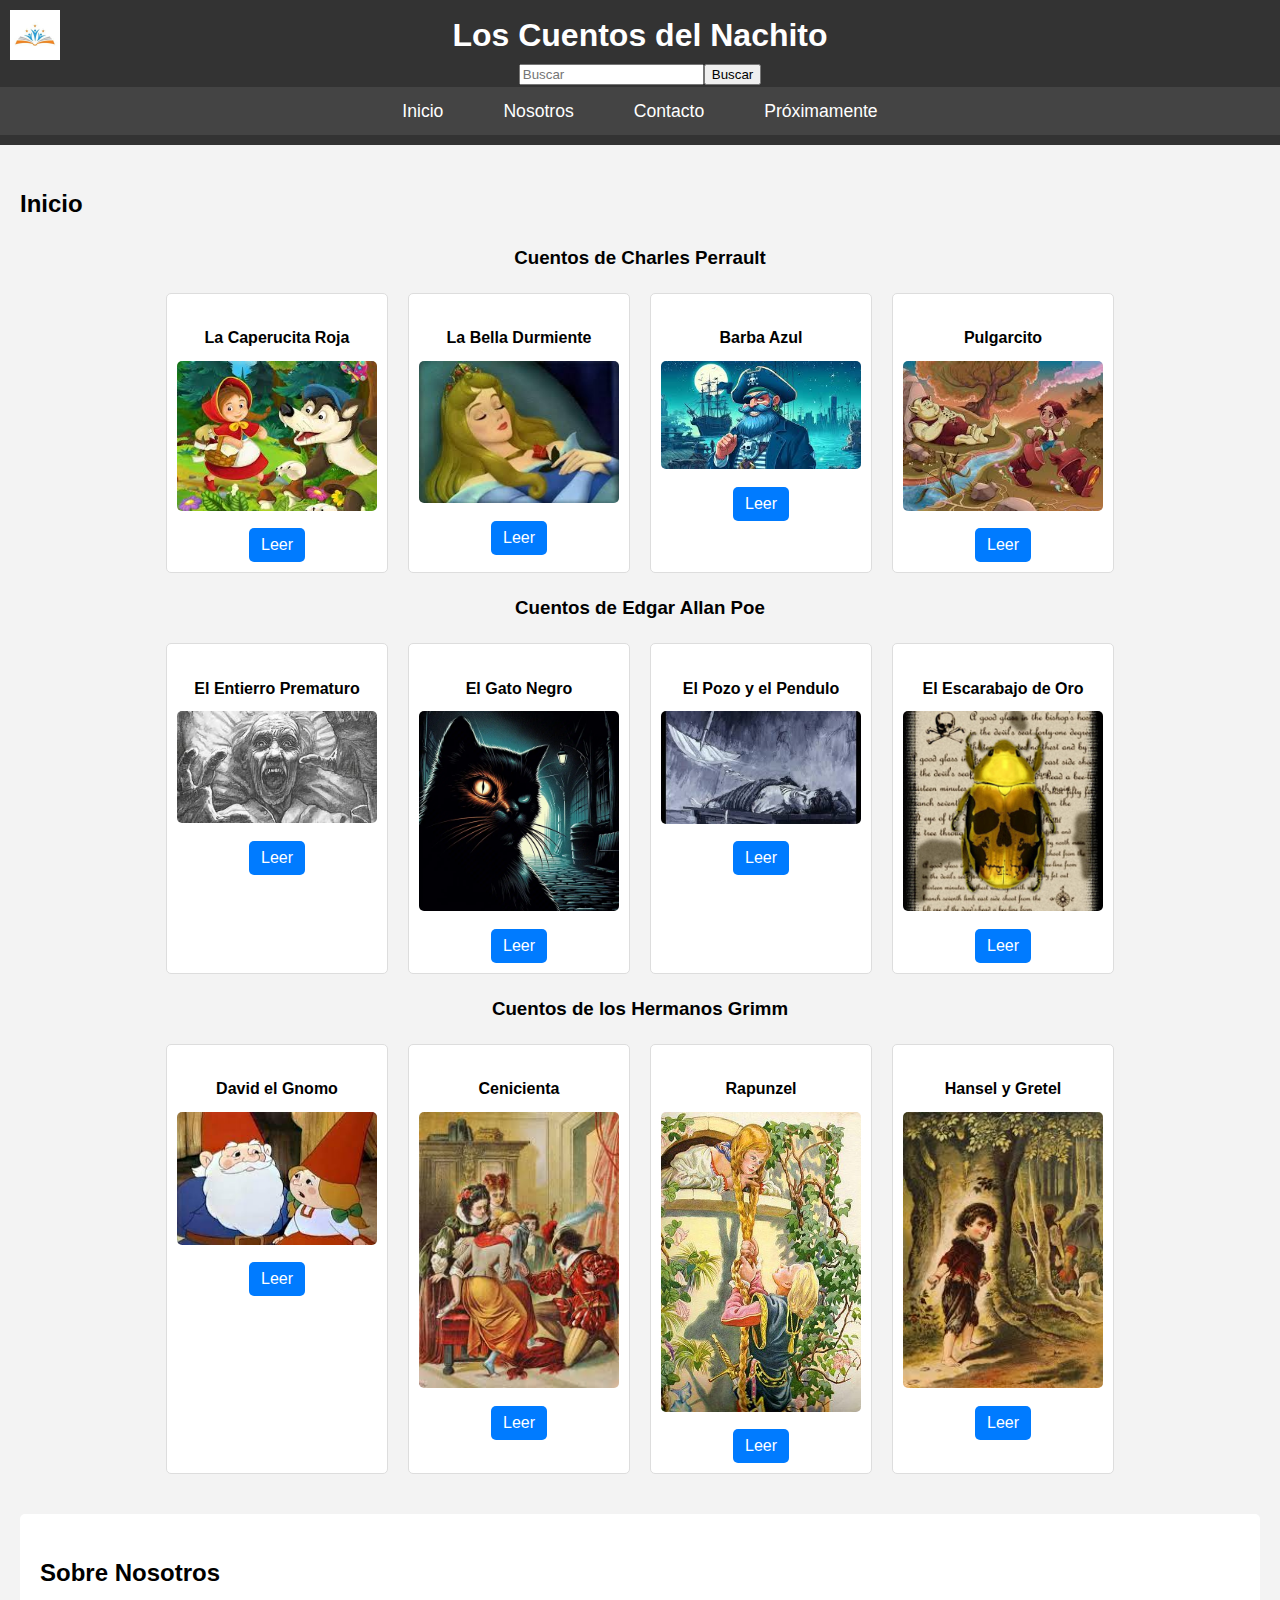
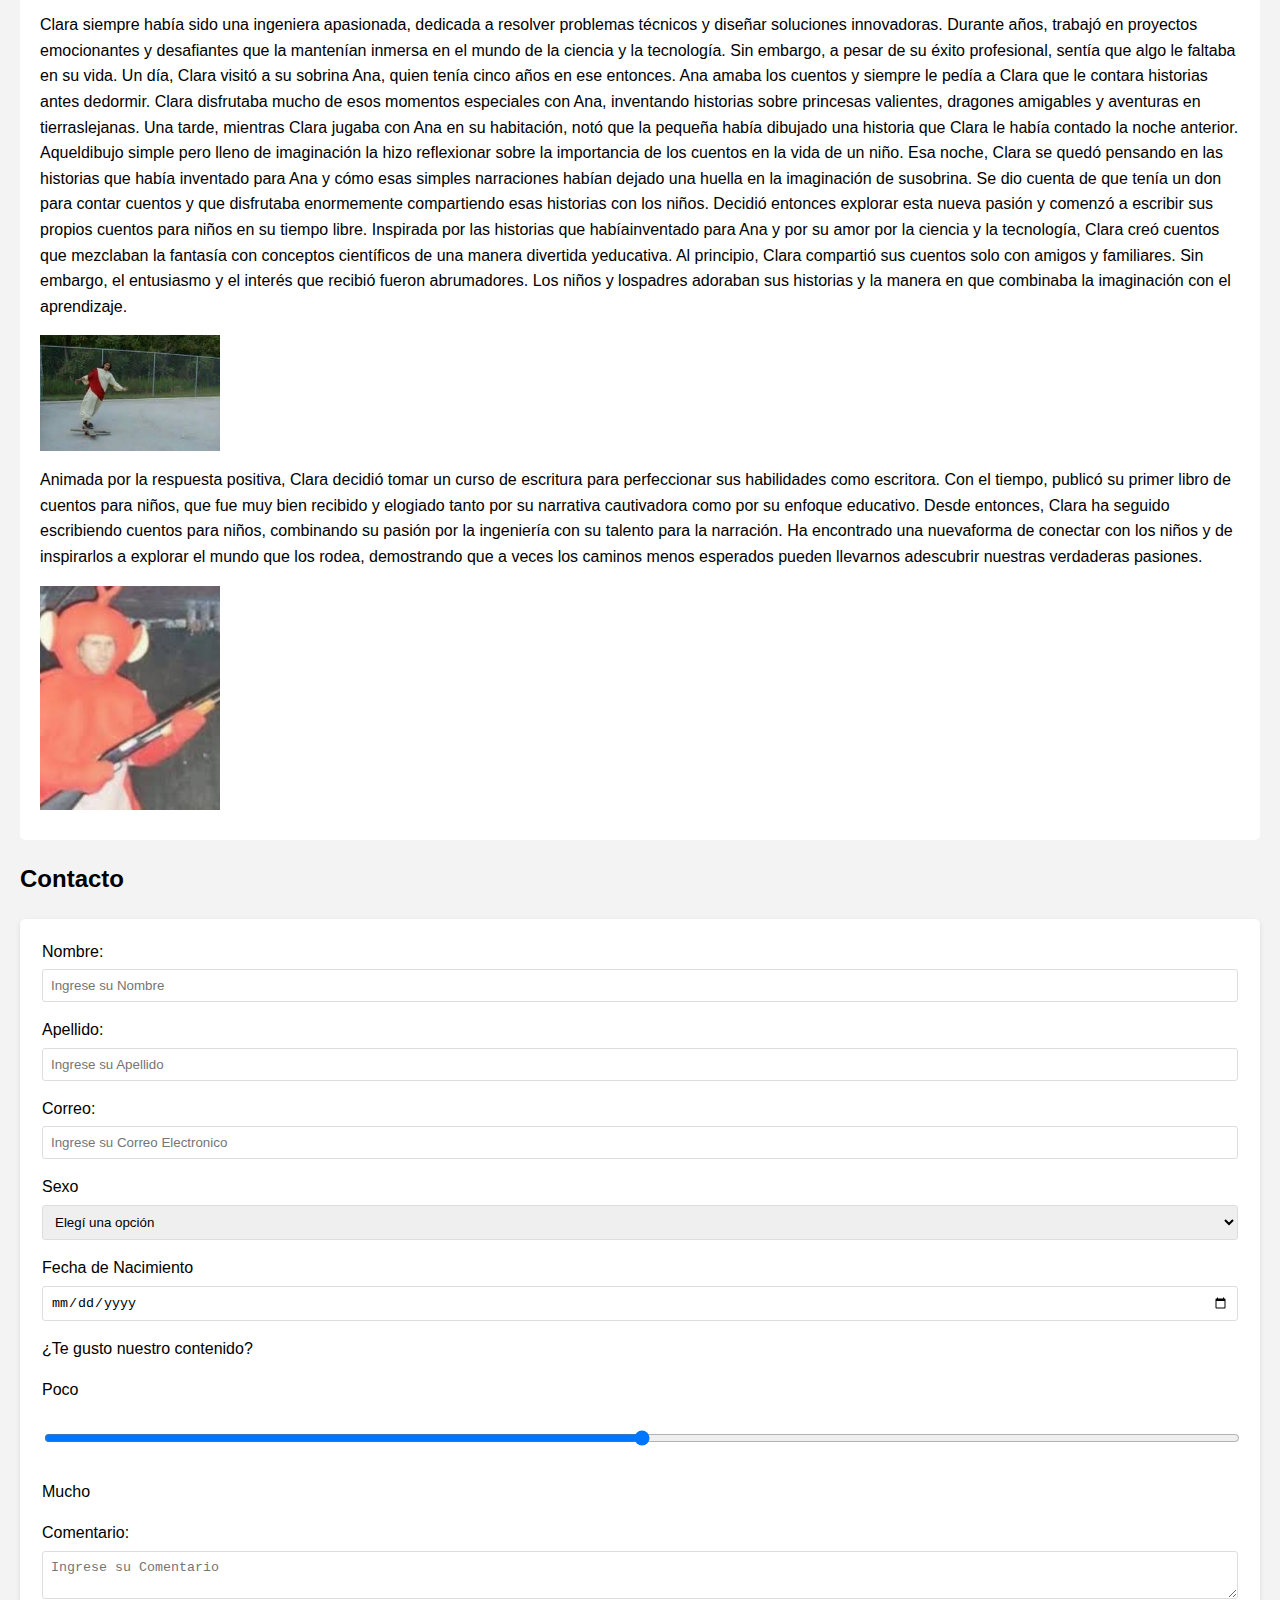
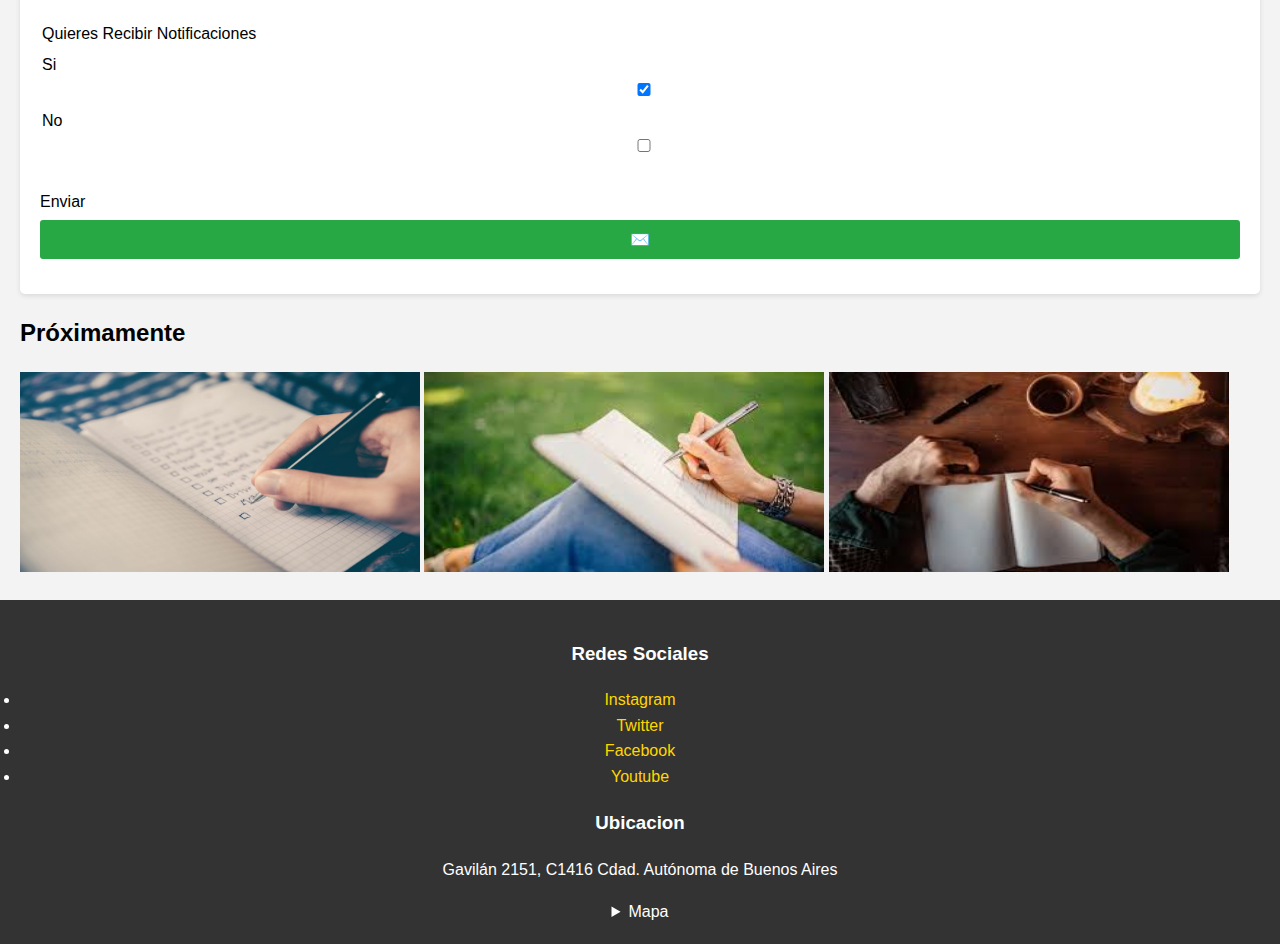
<file: index.html>
<!DOCTYPE html>
<html lang="en">
<head>
    <meta charset="UTF-8">
    <meta name="viewport" content="width=device-width, initial-scale=1.0"/>
    <title>Los Cuentos del Nachito</title>
    <link rel="icon" href="./media/logo.jpg">
    <link rel="stylesheet" href="./styles/stylesprinc.css">
</head>
<body>
    <header>
        <h1>Los Cuentos del Nachito</h1>
        <img src="media/logo.jpg" alt="logo">
        <search id="search1">
            <form action="buscar">
                <input type="search" id="buscar" name="buscar" placeholder="Buscar"><button>Buscar</button>
            </form>
        </search>
        <nav>
            <ul>
                <li><a href="#inicio">Inicio</a></li>
                <li><a href="#sobrenosotros">Nosotros</a></li>
                <li><a href="#contacto">Contacto</a></li>
                <li><a href="#proximamente">Próximamente</a></li>
            </ul>
        </nav>
    </header>
    <main>
        <section id="inicio">
            <h2>Inicio</h2>
            <section id="charlseperrault">
                <h3>Cuentos de Charles Perrault</h3>
                <div class="cuentoscontainer">
                    <article class="cuento" id="charles1">
                        <h4>La Caperucita Roja</h4>
                        <img src="./media/caperucita.jpeg" alt="La Caperucita Roja" width="15%" height="15%">
                        <a href="./screens/caperucita.html"><button>Leer</button></a>
                    </article>
                    <article class="cuento" id="charles2"> 
                        <h4>La Bella Durmiente</h4>
                        <img src="./media/labelladurmiente.jpeg" alt="La Bella Durmiente" width="15%" height="15%">
                        <a href="./screens/belladurmiente.html"><button>Leer</button></a>
                    </article>
                    <article class="cuento" id="charles3">
                        <h4>Barba Azul</h4>
                        <img src="./media/barbaazul.jpeg" alt="Barba Azul" width="15%" height="15%">
                        <a href="./screens/barbaazul.html"><button>Leer</button></a>
                    </article>
                    <article class="cuento" id="charles4">
                        <h4>Pulgarcito</h4>
                        <img src="./media/pulgarcito.jpeg" alt="Pulgarcito" width="15%" height="15%">
                        <a href="./screens/pulgarcito.html"><button>Leer</button></a>
                    </article>
                </div>
            </section>
            <section id="edgarallanpoe">
                <h3>Cuentos de Edgar Allan Poe</h3>
                <div class="cuentoscontainer">
                    <article class="cuento" id="edgar1">
                        <h4>El Entierro Prematuro</h4>
                        <img src="./media/entierro.jpeg" alt="El Entierro Prematuro" width="15%" height="15%">
                        <a href="./screens/entierro.html"><button>Leer</button></a>
                    </article>
                    <article class="cuento" id="edgar2">
                        <h4>El Gato Negro</h4>
                        <img src="./media/gatonegro.webp" alt="El Gato Negro" width="15%" height="15%">
                        <a href="./screens/gatonegro.html"><button>Leer</button></a>
                    </article>
                    <article class="cuento" id="edgar3">
                        <h4>El Pozo y el Pendulo</h4>
                        <img src="./media/pendulo.jpg" alt="El Pozo y el Pendulo" width="15%" height="15%">
                        <a href="./screens/pendulo.html"><button>Leer</button></a>
                    </article>
                    <article class="cuento" id="edgar4">
                        <h4>El Escarabajo de Oro</h4>
                        <img src="./media/escarabajo.jpg" alt="El Escarabajo de Oro" width="15%" height="15%">
                        <a href="./screens/escarabajo.html"><button>Leer</button></a>
                    </article>
                </div>
            </section>
            <section id="hermanosgrimm">
                <h3>Cuentos de los Hermanos Grimm</h3>
                <div class="cuentoscontainer">
                    <article class="cuento" id="grimm1">
                        <h4>David el Gnomo</h4>
                        <img src="./media/daviv.jpg" alt="David el Gnomo">
                        <a href="./screens/david.html"><button>Leer</button></a>
                    </article>
                    <article class="cuento" id="grimm2">
                        <h4>Cenicienta</h4>
                        <img src="./media/cenicienta.jpeg" alt="Cenicienta">
                        <a href="./screens/cenicienta.html"><button>Leer</button></a>
                    </article>
                    <article class="cuento" id="grimm3">
                        <h4>Rapunzel</h4>
                        <img src="./media/rapunzel.jpg" alt="Rapunzel">
                        <a href="./screens/rapunzel.html"><button>Leer</button></a>
                    </article>
                    <article class="cuento" id="grimm4">
                        <h4>Hansel y Gretel</h4>
                        <img src="./media/hansel.jpeg" alt="Hansel y Gretel">
                        <a href="./screens/hansel.html"><button>Leer</button></a>
                    </article>
                </div>
            </section>
        </section>        
        <section id="sobrenosotros">
            <h2>Sobre Nosotros</h2>
            <article>       
                <p>Clara siempre había sido una ingeniera apasionada, dedicada a resolver problemas técnicos y diseñar soluciones innovadoras. Durante años, trabajó en proyectos emocionantes y desafiantes que la mantenían inmersa en el mundo de la ciencia y la tecnología. Sin embargo, a pesar de su éxito profesional, sentía que algo le faltaba en su vida. Un día, Clara visitó a su sobrina Ana, quien tenía cinco años en ese entonces. Ana amaba los cuentos y siempre le pedía a Clara que le contara historias antes dedormir. Clara disfrutaba mucho de esos momentos especiales con Ana, inventando historias sobre princesas valientes, dragones amigables y aventuras en tierraslejanas. Una tarde, mientras Clara jugaba con Ana en su habitación, notó que la pequeña había dibujado una historia que Clara le había contado la noche anterior. Aqueldibujo simple pero lleno de imaginación la hizo reflexionar sobre la importancia de los cuentos en la vida de un niño. Esa noche, Clara se quedó pensando en las historias que había inventado para Ana y cómo esas simples narraciones habían dejado una huella en la imaginación de susobrina. Se dio cuenta de que tenía un don para contar cuentos y que disfrutaba enormemente compartiendo esas historias con los niños. Decidió entonces explorar esta nueva pasión y comenzó a escribir sus propios cuentos para niños en su tiempo libre. Inspirada por las historias que habíainventado para Ana y por su amor por la ciencia y la tecnología, Clara creó cuentos que mezclaban la fantasía con conceptos científicos de una manera divertida yeducativa. Al principio, Clara compartió sus cuentos solo con amigos y familiares. Sin embargo, el entusiasmo y el interés que recibió fueron abrumadores. Los niños y lospadres adoraban sus historias y la manera en que combinaba la imaginación con el aprendizaje.</p>
                <img src="./media/aboutus1.jpeg" alt="Clara andando en su patineta" class="aboutusimagen" width="15%" height="15%">
                <p>Animada por la respuesta positiva, Clara decidió tomar un curso de escritura para perfeccionar sus habilidades como escritora. Con el tiempo, publicó su primer libro de cuentos para niños, que fue muy bien recibido y elogiado tanto por su narrativa cautivadora como por su enfoque educativo. Desde entonces, Clara ha seguido escribiendo cuentos para niños, combinando su pasión por la ingeniería con su talento para la narración. Ha encontrado una nuevaforma de conectar con los niños y de inspirarlos a explorar el mundo que los rodea, demostrando que a veces los caminos menos esperados pueden llevarnos adescubrir nuestras verdaderas pasiones.</p>
                <img src="./media/aboutus2"alt="Padre de Clara" class="aboutusimagen" width="15%" height="15%">
            </article>
        </section>
        <section id="contacto">
            <h2>Contacto</h2>
            <form class="formulario" action="https://formsubmit.co/nehuenricardi@epet12smandes.edu.ar" method="post">
                <fieldset>
                    <div>
                        <label for="nombre">Nombre:</label>
                        <input type="text" id="nombre" name="nombre" placeholder="Ingrese su Nombre" required>
                    </div>
                    <div>
                        <label for="apellido">Apellido:</label>
                        <input type="text" id="apellido" name="apellido" placeholder="Ingrese su Apellido" required>
                    </div>
                    <div>
                        <label for="email">Correo:</label>
                        <input type="email" id="email" name="email" placeholder="Ingrese su Correo Electronico" required>
                    </div>
                    <div>
                        <label for="">Sexo</label>
                        <select name="" id="" required>
                            <option value="" selected disabled>Elegí una opción</option>
                            <option value="">Hombre</option>
                            <option value="">Mujer</option>
                        </select>
                    </div>
                    <div>
                        <label for="">Fecha de Nacimiento</label>
                        <input type="date" name="date" id="date" required>
                    </div>
                    <div>
                        <label for="">¿Te gusto nuestro contenido?</label>
                        <p>Poco</p><input type="range" name="" id=""><p>Mucho</p>
                    </div>
                    <div>
                        <label for="mensaje">Comentario:</label>
                        <textarea type="mensaje" id="mensaje" name="mensaje" placeholder="Ingrese su Comentario" maxlength="255"></textarea>
                    </div>
                    <div>
                        <label for="">Quieres Recibir Notificaciones</label>
                        <label for="">Si
                            <input type="checkbox" name="" id="" checked>
                        </label>
                    </label>
                    <label for="">No
                        <input type="checkbox" name="" id="">
                    </label>
                    </div>
                </fieldset>
                <div>
                    <label for="">Enviar</label>
                    <input type="submit" value="✉️" >
                </div>
            </form>
        </section>
        
        <section id="proximamente">
            <h2>Próximamente</h2>
            <img src="./media/proximamente.jpg" alt="" width="400px" height="200px">
            <img src="./media/proximamente2.jpeg" alt="" width="400px" height="200px">
            <img src="./media/proximamente3.jpeg" alt="" width="400px" height="200px">
        </section>
    </main>
    <footer>
        <section id="redes">
            <h3>Redes Sociales</h3>
                <li><a href="http://www.instagram.com/aaajoficial/">Instagram</a></li>
                <li><a href="http://twitter.com/AAAJoficial?ref_src=twsrc%5Egoogle%7Ctwcamp%5Eserp%7Ctwgr%5Eauthor">Twitter</a></li>
                <li><a href="https://www.facebook.com/AAAJOficial/?locale=es_LA">Facebook</a></li>
                <li><a href="https://www.youtube.com/@AAAJOficial">Youtube</a></li>
            <h3>Ubicacion</h3>
                <p>Gavilán 2151, C1416 Cdad. Autónoma de Buenos Aires</p>
            <details>
                <summary>Mapa</summary>
                    <iframe src="https://www.google.com/maps/embed?pb=!1m18!1m12!1m3!1d3283.922568608054!2d-58.47521638884794!3d-34.60611945751191!2m3!1f0!2f0!3f0!3m2!1i1024!2i768!4f13.1!3m3!1m2!1s0x95bcc9fd207fe81b%3A0x7829701685ae47c4!2sEstadio%20Diego%20Armando%20Maradona!5e0!3m2!1sen!2sar!4v1712355395461!5m2!1sen!2sar" width="300" height="300" style="border:0;" allowfullscreen="" loading="lazy" referrerpolicy="no-referrer-when-downgrade"></iframe>
            </details>
        </section>
    </footer>
</body>
</html>
</file>
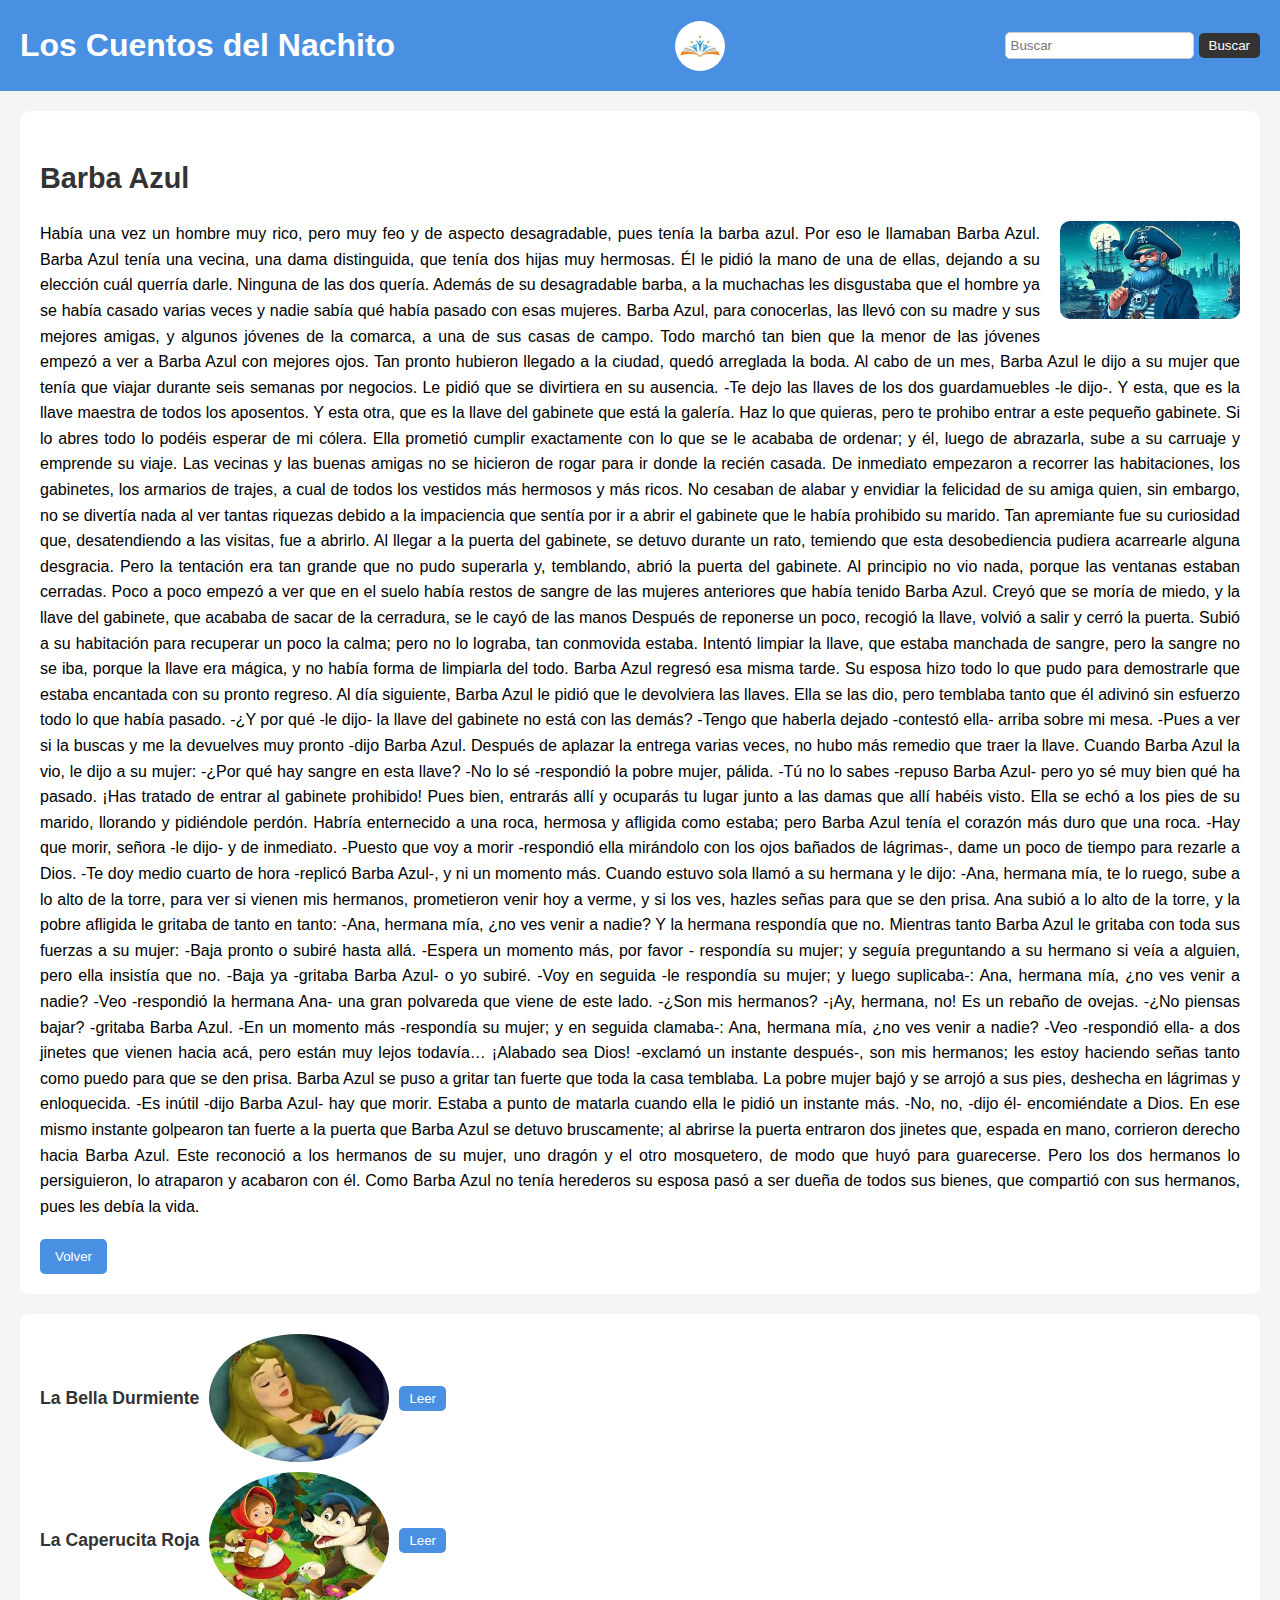
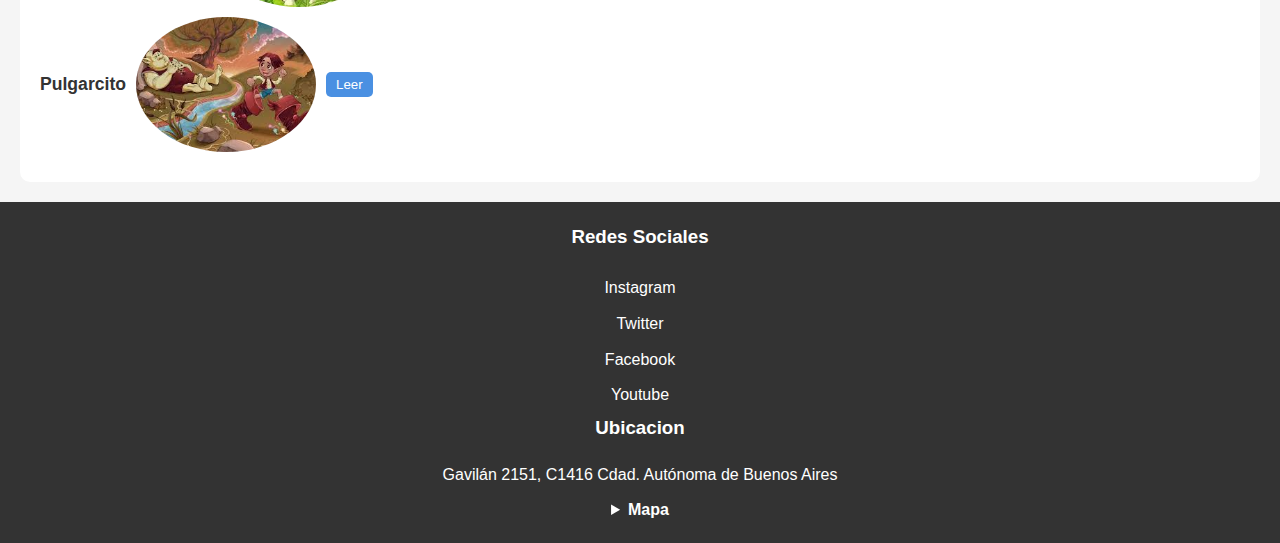
<file: screens/barbaazul.html>
<!DOCTYPE html>
<html lang="en">
  <head>
    <meta charset="UTF-8" />
    <meta name="viewport" content="width=device-width, initial-scale=1.0" />
    <title>Barba Azul</title>
    <link rel="icon" href="../media/logo.jpg" />
    <link rel="stylesheet" href="../styles/stylescuent.css" />
  </head>
  <body>
    <header>
      <h1>Los Cuentos del Nachito</h1>
      <img src="../media/logo.jpg" alt="logo" />
      <search id="search1">
        <form action="buscar">
          <input
            type="search"
            id="buscar"
            name="buscar"
            placeholder="Buscar"
          /><button>Buscar</button>
        </form>
      </search>
    </header>
    <main>
      <article>
        <h2>Barba Azul</h2>
        <img
          src="../media/barbaazul.jpeg"
          alt="Barba Azul"
          width="15%"
          height="15%"
        />
        <p>
          Había una vez un hombre muy rico, pero muy feo y de aspecto
          desagradable, pues tenía la barba azul. Por eso le llamaban Barba
          Azul. Barba Azul tenía una vecina, una dama distinguida, que tenía dos
          hijas muy hermosas. Él le pidió la mano de una de ellas, dejando a su
          elección cuál querría darle. Ninguna de las dos quería. Además de su
          desagradable barba, a la muchachas les disgustaba que el hombre ya se
          había casado varias veces y nadie sabía qué había pasado con esas
          mujeres. Barba Azul, para conocerlas, las llevó con su madre y sus
          mejores amigas, y algunos jóvenes de la comarca, a una de sus casas de
          campo. Todo marchó tan bien que la menor de las jóvenes empezó a ver a
          Barba Azul con mejores ojos. Tan pronto hubieron llegado a la ciudad,
          quedó arreglada la boda. Al cabo de un mes, Barba Azul le dijo a su
          mujer que tenía que viajar durante seis semanas por negocios. Le pidió
          que se divirtiera en su ausencia. -Te dejo las llaves de los dos
          guardamuebles -le dijo-. Y esta, que es la llave maestra de todos los
          aposentos. Y esta otra, que es la llave del gabinete que está la
          galería. Haz lo que quieras, pero te prohibo entrar a este pequeño
          gabinete. Si lo abres todo lo podéis esperar de mi cólera. Ella
          prometió cumplir exactamente con lo que se le acababa de ordenar; y
          él, luego de abrazarla, sube a su carruaje y emprende su viaje. Las
          vecinas y las buenas amigas no se hicieron de rogar para ir donde la
          recién casada. De inmediato empezaron a recorrer las habitaciones, los
          gabinetes, los armarios de trajes, a cual de todos los vestidos más
          hermosos y más ricos. No cesaban de alabar y envidiar la felicidad de
          su amiga quien, sin embargo, no se divertía nada al ver tantas
          riquezas debido a la impaciencia que sentía por ir a abrir el gabinete
          que le había prohibido su marido. Tan apremiante fue su curiosidad
          que, desatendiendo a las visitas, fue a abrirlo. Al llegar a la puerta
          del gabinete, se detuvo durante un rato, temiendo que esta
          desobediencia pudiera acarrearle alguna desgracia. Pero la tentación
          era tan grande que no pudo superarla y, temblando, abrió la puerta del
          gabinete. Al principio no vio nada, porque las ventanas estaban
          cerradas. Poco a poco empezó a ver que en el suelo había restos de
          sangre de las mujeres anteriores que había tenido Barba Azul. Creyó
          que se moría de miedo, y la llave del gabinete, que acababa de sacar
          de la cerradura, se le cayó de las manos Después de reponerse un poco,
          recogió la llave, volvió a salir y cerró la puerta. Subió a su
          habitación para recuperar un poco la calma; pero no lo lograba, tan
          conmovida estaba. Intentó limpiar la llave, que estaba manchada de
          sangre, pero la sangre no se iba, porque la llave era mágica, y no
          había forma de limpiarla del todo. Barba Azul regresó esa misma tarde.
          Su esposa hizo todo lo que pudo para demostrarle que estaba encantada
          con su pronto regreso. Al día siguiente, Barba Azul le pidió que le
          devolviera las llaves. Ella se las dio, pero temblaba tanto que él
          adivinó sin esfuerzo todo lo que había pasado. -¿Y por qué -le dijo-
          la llave del gabinete no está con las demás? -Tengo que haberla dejado
          -contestó ella- arriba sobre mi mesa. -Pues a ver si la buscas y me la
          devuelves muy pronto -dijo Barba Azul. Después de aplazar la entrega
          varias veces, no hubo más remedio que traer la llave. Cuando Barba
          Azul la vio, le dijo a su mujer: -¿Por qué hay sangre en esta llave?
          -No lo sé -respondió la pobre mujer, pálida. -Tú no lo sabes -repuso
          Barba Azul- pero yo sé muy bien qué ha pasado. ¡Has tratado de entrar
          al gabinete prohibido! Pues bien, entrarás allí y ocuparás tu lugar
          junto a las damas que allí habéis visto. Ella se echó a los pies de su
          marido, llorando y pidiéndole perdón. Habría enternecido a una roca,
          hermosa y afligida como estaba; pero Barba Azul tenía el corazón más
          duro que una roca. -Hay que morir, señora -le dijo- y de inmediato.
          -Puesto que voy a morir -respondió ella mirándolo con los ojos bañados
          de lágrimas-, dame un poco de tiempo para rezarle a Dios. -Te doy
          medio cuarto de hora -replicó Barba Azul-, y ni un momento más. Cuando
          estuvo sola llamó a su hermana y le dijo: -Ana, hermana mía, te lo
          ruego, sube a lo alto de la torre, para ver si vienen mis hermanos,
          prometieron venir hoy a verme, y si los ves, hazles señas para que se
          den prisa. Ana subió a lo alto de la torre, y la pobre afligida le
          gritaba de tanto en tanto: -Ana, hermana mía, ¿no ves venir a nadie? Y
          la hermana respondía que no. Mientras tanto Barba Azul le gritaba con
          toda sus fuerzas a su mujer: -Baja pronto o subiré hasta allá. -Espera
          un momento más, por favor - respondía su mujer; y seguía preguntando a
          su hermano si veía a alguien, pero ella insistía que no. -Baja ya
          -gritaba Barba Azul- o yo subiré. -Voy en seguida -le respondía su
          mujer; y luego suplicaba-: Ana, hermana mía, ¿no ves venir a nadie?
          -Veo -respondió la hermana Ana- una gran polvareda que viene de este
          lado. -¿Son mis hermanos? -¡Ay, hermana, no! Es un rebaño de ovejas.
          -¿No piensas bajar? -gritaba Barba Azul. -En un momento más -respondía
          su mujer; y en seguida clamaba-: Ana, hermana mía, ¿no ves venir a
          nadie? -Veo -respondió ella- a dos jinetes que vienen hacia acá, pero
          están muy lejos todavía… ¡Alabado sea Dios! -exclamó un instante
          después-, son mis hermanos; les estoy haciendo señas tanto como puedo
          para que se den prisa. Barba Azul se puso a gritar tan fuerte que toda
          la casa temblaba. La pobre mujer bajó y se arrojó a sus pies, deshecha
          en lágrimas y enloquecida. -Es inútil -dijo Barba Azul- hay que morir.
          Estaba a punto de matarla cuando ella le pidió un instante más. -No,
          no, -dijo él- encomiéndate a Dios. En ese mismo instante golpearon tan
          fuerte a la puerta que Barba Azul se detuvo bruscamente; al abrirse la
          puerta entraron dos jinetes que, espada en mano, corrieron derecho
          hacia Barba Azul. Este reconoció a los hermanos de su mujer, uno
          dragón y el otro mosquetero, de modo que huyó para guarecerse. Pero
          los dos hermanos lo persiguieron, lo atraparon y acabaron con él. Como
          Barba Azul no tenía herederos su esposa pasó a ser dueña de todos sus
          bienes, que compartió con sus hermanos, pues les debía la vida.
        </p>
        <a href="../index.html"><button>Volver</button></a>
      </article>
    </main>
    <aside>
      <section>
        <article>
          <h4>La Bella Durmiente</h4>
          <img
            src="../media/labelladurmiente.jpeg"
            alt="La Bella Durmiente"
            width="15%"
            height="15%"
          />
          <a href="../screens/belladurmiente.html"><button>Leer</button></a>
        </article>
        <article>
          <h4>La Caperucita Roja</h4>
          <img
            src="../media/caperucita.jpeg"
            alt="La Caperucita Roja"
            width="15%"
            height="15%"
          />
          <a href="../screens/caperucita.html"><button>Leer</button></a>
        </article>
        <article>
          <h4>Pulgarcito</h4>
          <img
            src="../media/pulgarcito.jpeg"
            alt="Pulgarcito"
            width="15%"
            height="15%"
          />
          <a href="../screens/pulgarcito.html"><button>Leer</button></a>
        </article>
      </section>
    </aside>
    <footer>
      <section id="redes">
        <h3>Redes Sociales</h3>
        <li><a href="http://www.instagram.com/aaajoficial/">Instagram</a></li>
        <li>
          <a
            href="http://twitter.com/AAAJoficial?ref_src=twsrc%5Egoogle%7Ctwcamp%5Eserp%7Ctwgr%5Eauthor"
            >Twitter</a
          >
        </li>
        <li>
          <a href="https://www.facebook.com/AAAJOficial/?locale=es_LA"
            >Facebook</a
          >
        </li>
        <li><a href="https://www.youtube.com/@AAAJOficial">Youtube</a></li>
        <h3>Ubicacion</h3>
        <p>Gavilán 2151, C1416 Cdad. Autónoma de Buenos Aires</p>
        <details>
          <summary>Mapa</summary>
          <iframe
            src="https://www.google.com/maps/embed?pb=!1m18!1m12!1m3!1d3283.922568608054!2d-58.47521638884794!3d-34.60611945751191!2m3!1f0!2f0!3f0!3m2!1i1024!2i768!4f13.1!3m3!1m2!1s0x95bcc9fd207fe81b%3A0x7829701685ae47c4!2sEstadio%20Diego%20Armando%20Maradona!5e0!3m2!1sen!2sar!4v1712355395461!5m2!1sen!2sar"
            width="300"
            height="300"
            style="border: 0"
            allowfullscreen=""
            loading="lazy"
            referrerpolicy="no-referrer-when-downgrade"
          ></iframe>
        </details>
      </section>
    </footer>
  </body>
</html>
</file>
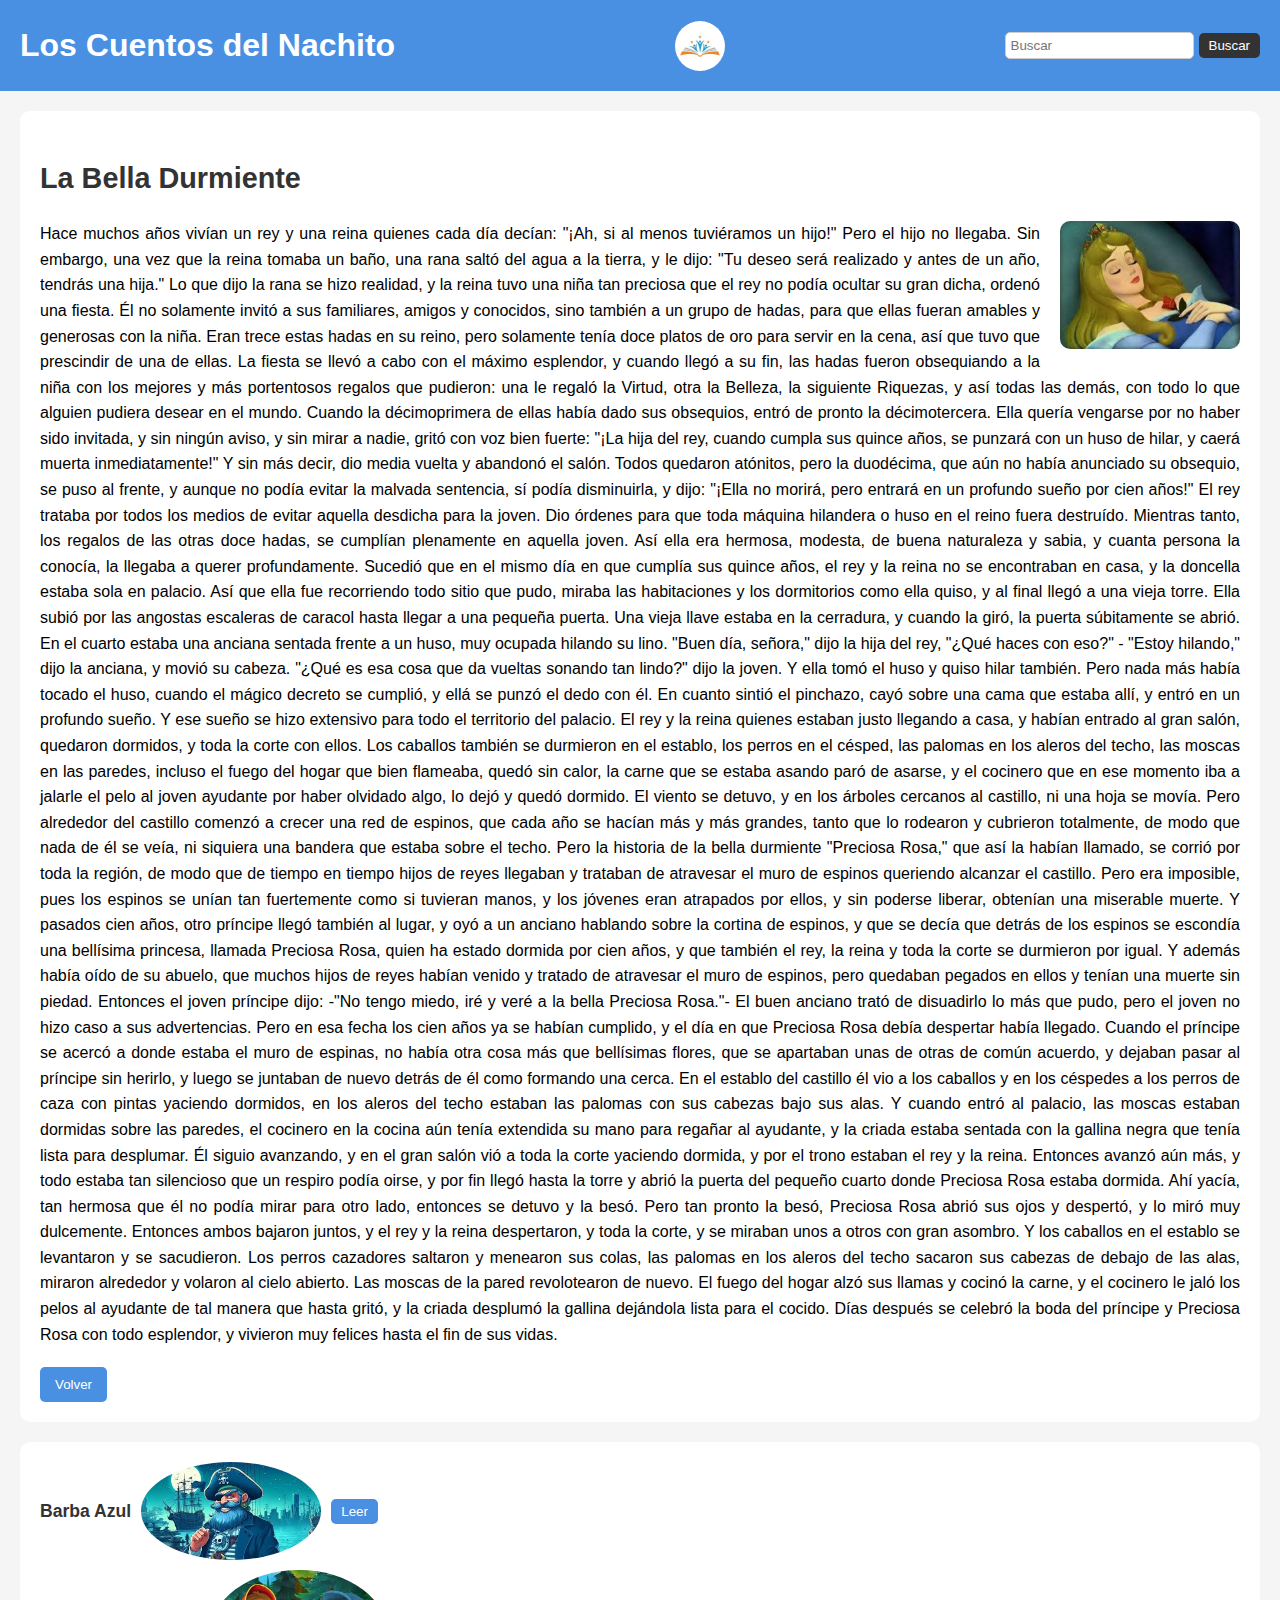
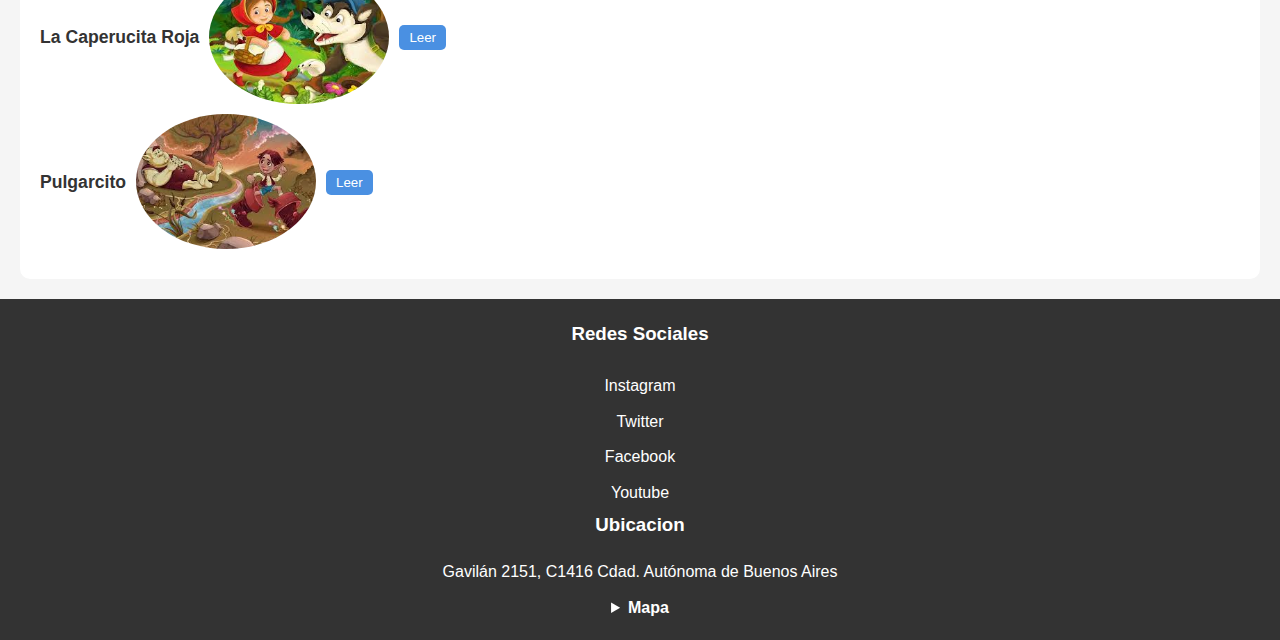
<file: screens/belladurmiente.html>
<!DOCTYPE html>
<html lang="en">
  <head>
    <meta charset="UTF-8" />
    <meta name="viewport" content="width=device-width, initial-scale=1.0" />
    <title>La Bella Durmiente</title>
    <link rel="icon" href="../media/logo.jpg" />
    <link rel="stylesheet" href="../styles/stylescuent.css" />
  </head>
  <body>
    <header>
      <h1>Los Cuentos del Nachito</h1>
      <img src="../media/logo.jpg" alt="logo" />
      <search id="search1">
        <form action="buscar">
          <input
            type="search"
            id="buscar"
            name="buscar"
            placeholder="Buscar"
          /><button>Buscar</button>
        </form>
      </search>
    </header>
    <main>
      <article>
        <h2>La Bella Durmiente</h2>
        <img
          src="../media/labelladurmiente.jpeg"
          alt="La Bella Durmiente"
          width="15%"
          height="15%"
        />
        <p>
            Hace muchos años vivían un rey y una reina quienes cada día decían: "¡Ah, si al menos tuviéramos un hijo!" Pero el hijo no llegaba. Sin embargo, una vez que la reina tomaba un baño, una rana saltó del agua a la tierra, y le dijo: "Tu deseo será realizado y antes de un año, tendrás una hija."
            Lo que dijo la rana se hizo realidad, y la reina tuvo una niña tan preciosa que el rey no podía ocultar su gran dicha, ordenó una fiesta. Él no solamente invitó a sus familiares, amigos y conocidos, sino también a un grupo de hadas, para que ellas fueran amables y generosas con la niña. Eran trece estas hadas en su reino, pero solamente tenía doce platos de oro para servir en la cena, así que tuvo que prescindir de una de ellas.
            La fiesta se llevó a cabo con el máximo esplendor, y cuando llegó a su fin, las hadas fueron obsequiando a la niña con los mejores y más portentosos regalos que pudieron: una le regaló la Virtud, otra la Belleza, la siguiente Riquezas, y así todas las demás, con todo lo que alguien pudiera desear en el mundo.
            Cuando la décimoprimera de ellas había dado sus obsequios, entró de pronto la décimotercera. Ella quería vengarse por no haber sido invitada, y sin ningún aviso, y sin mirar a nadie, gritó con voz bien fuerte: "¡La hija del rey, cuando cumpla sus quince años, se punzará con un huso de hilar, y caerá muerta inmediatamente!" Y sin más decir, dio media vuelta y abandonó el salón.
            Todos quedaron atónitos, pero la duodécima, que aún no había anunciado su obsequio, se puso al frente, y aunque no podía evitar la malvada sentencia, sí podía disminuirla, y dijo: "¡Ella no morirá, pero entrará en un profundo sueño por cien años!"
            El rey trataba por todos los medios de evitar aquella desdicha para la joven. Dio órdenes para que toda máquina hilandera o huso en el reino fuera destruído. Mientras tanto, los regalos de las otras doce hadas, se cumplían plenamente en aquella joven. Así ella era hermosa, modesta, de buena naturaleza y sabia, y cuanta persona la conocía, la llegaba a querer profundamente.
            Sucedió que en el mismo día en que cumplía sus quince años, el rey y la reina no se encontraban en casa, y la doncella estaba sola en palacio. Así que ella fue recorriendo todo sitio que pudo, miraba las habitaciones y los dormitorios como ella quiso, y al final llegó a una vieja torre. Ella subió por las angostas escaleras de caracol hasta llegar a una pequeña puerta. Una vieja llave estaba en la cerradura, y cuando la giró, la puerta súbitamente se abrió. En el cuarto estaba una anciana sentada frente a un huso, muy ocupada hilando su lino.
            "Buen día, señora," dijo la hija del rey, "¿Qué haces con eso?" - "Estoy hilando," dijo la anciana, y movió su cabeza.
            "¿Qué es esa cosa que da vueltas sonando tan lindo?" dijo la joven.
            Y ella tomó el huso y quiso hilar también. Pero nada más había tocado el huso, cuando el mágico decreto se cumplió, y ellá se punzó el dedo con él.
            En cuanto sintió el pinchazo, cayó sobre una cama que estaba allí, y entró en un profundo sueño. Y ese sueño se hizo extensivo para todo el territorio del palacio. El rey y la reina quienes estaban justo llegando a casa, y habían entrado al gran salón, quedaron dormidos, y toda la corte con ellos. Los caballos también se durmieron en el establo, los perros en el césped, las palomas en los aleros del techo, las moscas en las paredes, incluso el fuego del hogar que bien flameaba, quedó sin calor, la carne que se estaba asando paró de asarse, y el cocinero que en ese momento iba a jalarle el pelo al joven ayudante por haber olvidado algo, lo dejó y quedó dormido. El viento se detuvo, y en los árboles cercanos al castillo, ni una hoja se movía.
            Pero alrededor del castillo comenzó a crecer una red de espinos, que cada año se hacían más y más grandes, tanto que lo rodearon y cubrieron totalmente, de modo que nada de él se veía, ni siquiera una bandera que estaba sobre el techo. Pero la historia de la bella durmiente "Preciosa Rosa," que así la habían llamado, se corrió por toda la región, de modo que de tiempo en tiempo hijos de reyes llegaban y trataban de atravesar el muro de espinos queriendo alcanzar el castillo. Pero era imposible, pues los espinos se unían tan fuertemente como si tuvieran manos, y los jóvenes eran atrapados por ellos, y sin poderse liberar, obtenían una miserable muerte.
            Y pasados cien años, otro príncipe llegó también al lugar, y oyó a un anciano hablando sobre la cortina de espinos, y que se decía que detrás de los espinos se escondía una bellísima princesa, llamada Preciosa Rosa, quien ha estado dormida por cien años, y que también el rey, la reina y toda la corte se durmieron por igual. Y además había oído de su abuelo, que muchos hijos de reyes habían venido y tratado de atravesar el muro de espinos, pero quedaban pegados en ellos y tenían una muerte sin piedad. Entonces el joven príncipe dijo:
            -"No tengo miedo, iré y veré a la bella Preciosa Rosa."-
            El buen anciano trató de disuadirlo lo más que pudo, pero el joven no hizo caso a sus advertencias.
            Pero en esa fecha los cien años ya se habían cumplido, y el día en que Preciosa Rosa debía despertar había llegado. Cuando el príncipe se acercó a donde estaba el muro de espinas, no había otra cosa más que bellísimas flores, que se apartaban unas de otras de común acuerdo, y dejaban pasar al príncipe sin herirlo, y luego se juntaban de nuevo detrás de él como formando una cerca.
            En el establo del castillo él vio a los caballos y en los céspedes a los perros de caza con pintas yaciendo dormidos, en los aleros del techo estaban las palomas con sus cabezas bajo sus alas. Y cuando entró al palacio, las moscas estaban dormidas sobre las paredes, el cocinero en la cocina aún tenía extendida su mano para regañar al ayudante, y la criada estaba sentada con la gallina negra que tenía lista para desplumar.
            Él siguio avanzando, y en el gran salón vió a toda la corte yaciendo dormida, y por el trono estaban el rey y la reina.
            Entonces avanzó aún más, y todo estaba tan silencioso que un respiro podía oirse, y por fin llegó hasta la torre y abrió la puerta del pequeño cuarto donde Preciosa Rosa estaba dormida. Ahí yacía, tan hermosa que él no podía mirar para otro lado, entonces se detuvo y la besó. Pero tan pronto la besó, Preciosa Rosa abrió sus ojos y despertó, y lo miró muy dulcemente.
            Entonces ambos bajaron juntos, y el rey y la reina despertaron, y toda la corte, y se miraban unos a otros con gran asombro. Y los caballos en el establo se levantaron y se sacudieron. Los perros cazadores saltaron y menearon sus colas, las palomas en los aleros del techo sacaron sus cabezas de debajo de las alas, miraron alrededor y volaron al cielo abierto. Las moscas de la pared revolotearon de nuevo. El fuego del hogar alzó sus llamas y cocinó la carne, y el cocinero le jaló los pelos al ayudante de tal manera que hasta gritó, y la criada desplumó la gallina dejándola lista para el cocido.
            Días después se celebró la boda del príncipe y Preciosa Rosa con todo esplendor, y vivieron muy felices hasta el fin de sus vidas.
        </p>
        <a href="../index.html"><button>Volver</button></a>
      </article>
    </main>
    <aside>
      <section>
        <article>
          <h4>Barba Azul</h4>
          <img
            src="../media/barbaazul.jpeg"
            alt="Barba Azul"
            width="15%"
            height="15%"
          />
          <a href="../screens/barbaazul.html"><button>Leer</button></a>
        </article>
        <article>
          <h4>La Caperucita Roja</h4>
          <img
            src="../media/caperucita.jpeg"
            alt="La Caperucita Roja"
            width="15%"
            height="15%"
          />
          <a href="../screens/caperucita.html"><button>Leer</button></a>
        </article>
        <article>
          <h4>Pulgarcito</h4>
          <img
            src="../media/pulgarcito.jpeg"
            alt="Pulgarcito"
            width="15%"
            height="15%"
          />
          <a href="../screens/pulgarcito.html"><button>Leer</button></a>
        </article>
      </section>
    </aside>
    <footer>
      <section id="redes">
        <h3>Redes Sociales</h3>
        <li><a href="http://www.instagram.com/aaajoficial/">Instagram</a></li>
        <li>
          <a
            href="http://twitter.com/AAAJoficial?ref_src=twsrc%5Egoogle%7Ctwcamp%5Eserp%7Ctwgr%5Eauthor"
            >Twitter</a
          >
        </li>
        <li>
          <a href="https://www.facebook.com/AAAJOficial/?locale=es_LA"
            >Facebook</a
          >
        </li>
        <li><a href="https://www.youtube.com/@AAAJOficial">Youtube</a></li>
        <h3>Ubicacion</h3>
        <p>Gavilán 2151, C1416 Cdad. Autónoma de Buenos Aires</p>
        <details>
          <summary>Mapa</summary>
          <iframe
            src="https://www.google.com/maps/embed?pb=!1m18!1m12!1m3!1d3283.922568608054!2d-58.47521638884794!3d-34.60611945751191!2m3!1f0!2f0!3f0!3m2!1i1024!2i768!4f13.1!3m3!1m2!1s0x95bcc9fd207fe81b%3A0x7829701685ae47c4!2sEstadio%20Diego%20Armando%20Maradona!5e0!3m2!1sen!2sar!4v1712355395461!5m2!1sen!2sar"
            width="300"
            height="300"
            style="border: 0"
            allowfullscreen=""
            loading="lazy"
            referrerpolicy="no-referrer-when-downgrade"
          ></iframe>
        </details>
      </section>
    </footer>
  </body>
</html>
</file>
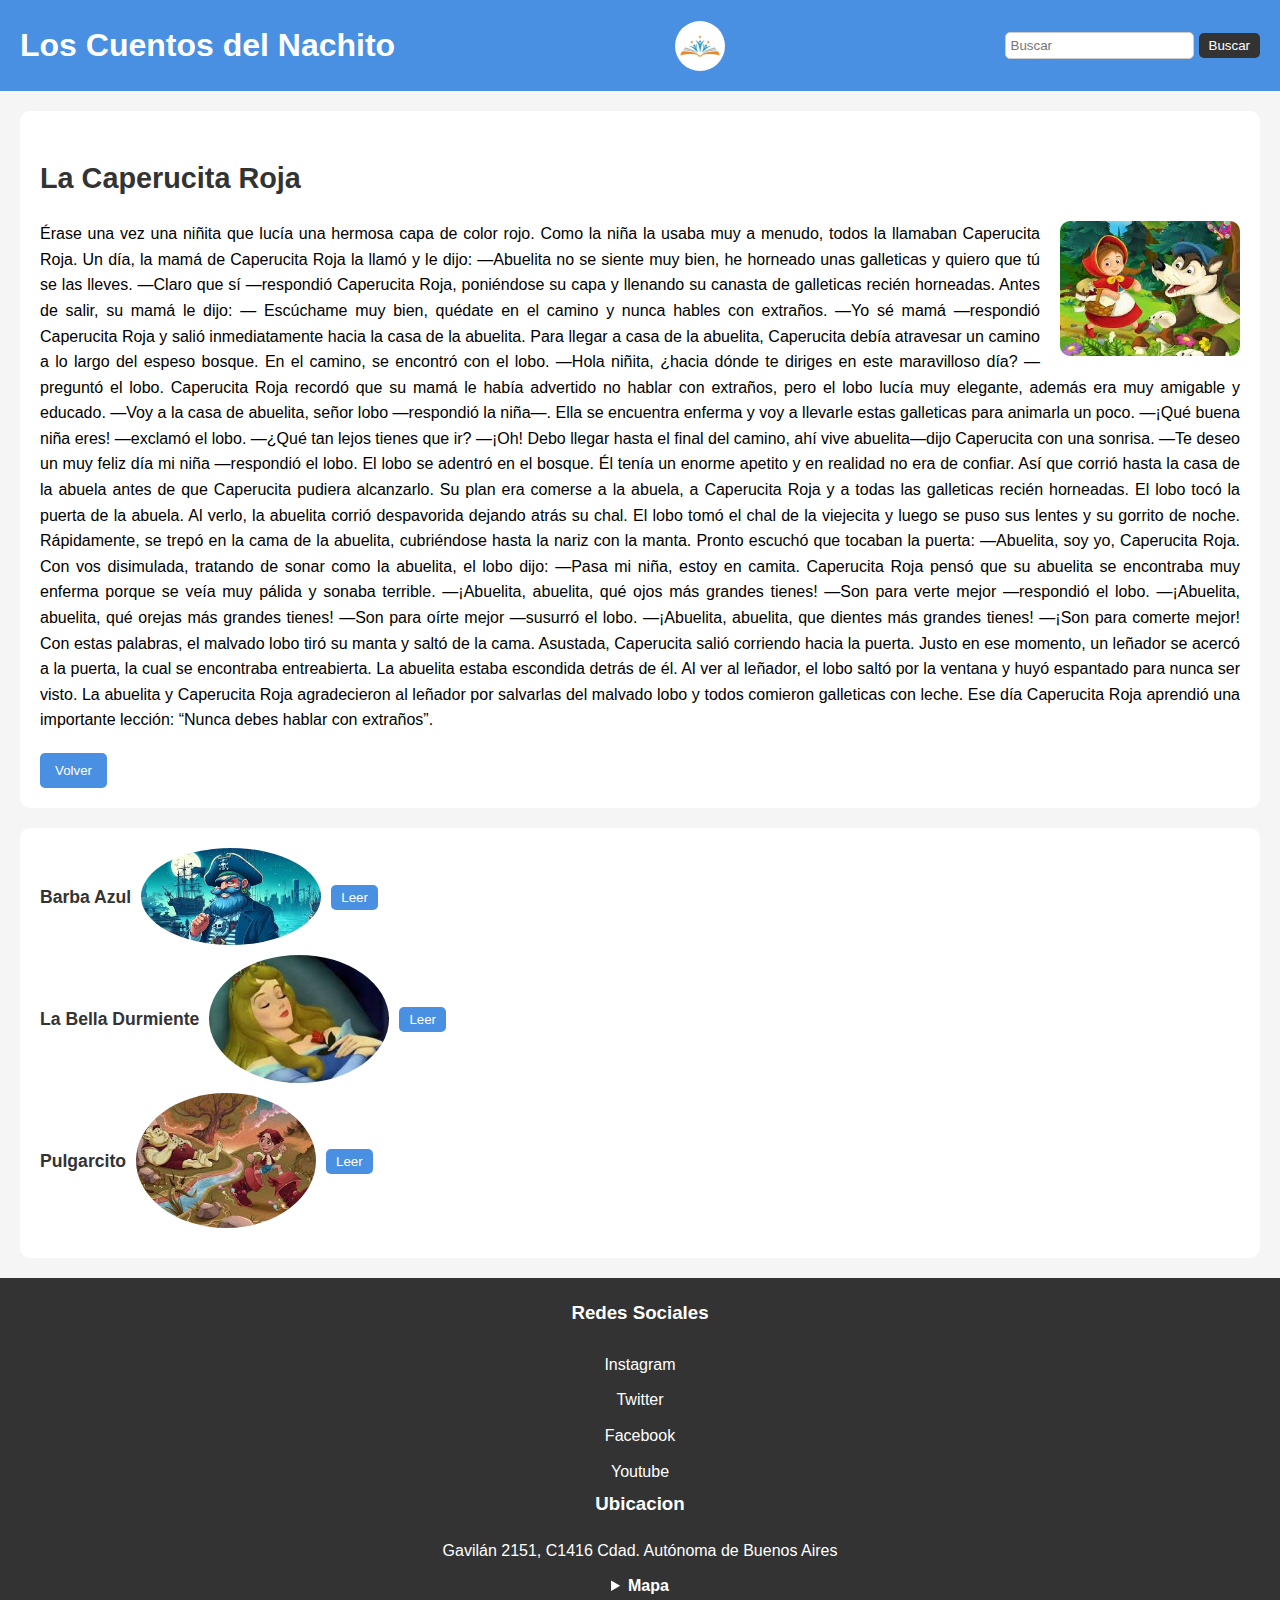
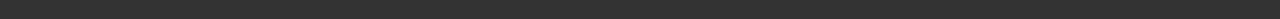
<file: screens/caperucita.html>
<!DOCTYPE html>
<html lang="en">
  <head>
    <meta charset="UTF-8" />
    <meta name="viewport" content="width=device-width, initial-scale=1.0" />
    <title>La Caperucita Roja</title>
    <link rel="icon" href="../media/logo.jpg" />
    <link rel="stylesheet" href="../styles/stylescuent.css" />
  </head>
  <body>
    <header>
      <h1>Los Cuentos del Nachito</h1>
      <img src="../media/logo.jpg" alt="logo" />
      <search id="search1">
        <form action="buscar">
          <input
            type="search"
            id="buscar"
            name="buscar"
            placeholder="Buscar"
          /><button>Buscar</button>
        </form>
      </search>
    </header>
    <main>
      <article>
        <h2>La Caperucita Roja</h2>
        <img
          src="../media/caperucita.jpeg"
          alt="La Caperucita Roja"
          width="15%"
          height="15%"
        />
        <p>
          Érase una vez una niñita que lucía una hermosa capa de color rojo.
          Como la niña la usaba muy a menudo, todos la llamaban Caperucita Roja.
          Un día, la mamá de Caperucita Roja la llamó y le dijo: —Abuelita no se
          siente muy bien, he horneado unas galleticas y quiero que tú se las
          lleves. —Claro que sí —respondió Caperucita Roja, poniéndose su capa y
          llenando su canasta de galleticas recién horneadas. Antes de salir, su
          mamá le dijo: — Escúchame muy bien, quédate en el camino y nunca
          hables con extraños. —Yo sé mamá —respondió Caperucita Roja y salió
          inmediatamente hacia la casa de la abuelita. Para llegar a casa de la
          abuelita, Caperucita debía atravesar un camino a lo largo del espeso
          bosque. En el camino, se encontró con el lobo. —Hola niñita, ¿hacia
          dónde te diriges en este maravilloso día? —preguntó el lobo.
          Caperucita Roja recordó que su mamá le había advertido no hablar con
          extraños, pero el lobo lucía muy elegante, además era muy amigable y
          educado. —Voy a la casa de abuelita, señor lobo —respondió la niña—.
          Ella se encuentra enferma y voy a llevarle estas galleticas para
          animarla un poco. —¡Qué buena niña eres! —exclamó el lobo. —¿Qué tan
          lejos tienes que ir? —¡Oh! Debo llegar hasta el final del camino, ahí
          vive abuelita—dijo Caperucita con una sonrisa. —Te deseo un muy feliz
          día mi niña —respondió el lobo. El lobo se adentró en el bosque. Él
          tenía un enorme apetito y en realidad no era de confiar. Así que
          corrió hasta la casa de la abuela antes de que Caperucita pudiera
          alcanzarlo. Su plan era comerse a la abuela, a Caperucita Roja y a
          todas las galleticas recién horneadas. El lobo tocó la puerta de la
          abuela. Al verlo, la abuelita corrió despavorida dejando atrás su
          chal. El lobo tomó el chal de la viejecita y luego se puso sus lentes
          y su gorrito de noche. Rápidamente, se trepó en la cama de la
          abuelita, cubriéndose hasta la nariz con la manta. Pronto escuchó que
          tocaban la puerta: —Abuelita, soy yo, Caperucita Roja. Con vos
          disimulada, tratando de sonar como la abuelita, el lobo dijo: —Pasa mi
          niña, estoy en camita. Caperucita Roja pensó que su abuelita se
          encontraba muy enferma porque se veía muy pálida y sonaba terrible.
          —¡Abuelita, abuelita, qué ojos más grandes tienes! —Son para verte
          mejor —respondió el lobo. —¡Abuelita, abuelita, qué orejas más grandes
          tienes! —Son para oírte mejor —susurró el lobo. —¡Abuelita, abuelita,
          que dientes más grandes tienes! —¡Son para comerte mejor! Con estas
          palabras, el malvado lobo tiró su manta y saltó de la cama. Asustada,
          Caperucita salió corriendo hacia la puerta. Justo en ese momento, un
          leñador se acercó a la puerta, la cual se encontraba entreabierta. La
          abuelita estaba escondida detrás de él. Al ver al leñador, el lobo
          saltó por la ventana y huyó espantado para nunca ser visto. La
          abuelita y Caperucita Roja agradecieron al leñador por salvarlas del
          malvado lobo y todos comieron galleticas con leche. Ese día Caperucita
          Roja aprendió una importante lección: “Nunca debes hablar con
          extraños”.
        </p>
        <a href="../index.html"><button>Volver</button></a>
      </article>
    </main>
    <aside>
      <section>
        <article>
          <h4>Barba Azul</h4>
          <img
            src="../media/barbaazul.jpeg"
            alt="Barba Azul"
            width="15%"
            height="15%"
          />
          <a href="../screens/barbaazul.html"><button>Leer</button></a>
        </article>
        <article>
          <h4>La Bella Durmiente</h4>
          <img
            src="../media/labelladurmiente.jpeg"
            alt="La Bella Durmiente"
            width="15%"
            height="15%"
          />
          <a href="../screens/belladurmiente.html"><button>Leer</button></a>
        </article>
        <article>
          <h4>Pulgarcito</h4>
          <img
            src="../media/pulgarcito.jpeg"
            alt="Pulgarcito"
            width="15%"
            height="15%"
          />
          <a href="../screens/pulgarcito.html"><button>Leer</button></a>
        </article>
      </section>
    </aside>
    <footer>
      <section id="redes">
        <h3>Redes Sociales</h3>
        <li><a href="http://www.instagram.com/aaajoficial/">Instagram</a></li>
        <li>
          <a
            href="http://twitter.com/AAAJoficial?ref_src=twsrc%5Egoogle%7Ctwcamp%5Eserp%7Ctwgr%5Eauthor"
            >Twitter</a
          >
        </li>
        <li>
          <a href="https://www.facebook.com/AAAJOficial/?locale=es_LA"
            >Facebook</a
          >
        </li>
        <li><a href="https://www.youtube.com/@AAAJOficial">Youtube</a></li>
        <h3>Ubicacion</h3>
        <p>Gavilán 2151, C1416 Cdad. Autónoma de Buenos Aires</p>
        <details>
          <summary>Mapa</summary>
          <iframe
            src="https://www.google.com/maps/embed?pb=!1m18!1m12!1m3!1d3283.922568608054!2d-58.47521638884794!3d-34.60611945751191!2m3!1f0!2f0!3f0!3m2!1i1024!2i768!4f13.1!3m3!1m2!1s0x95bcc9fd207fe81b%3A0x7829701685ae47c4!2sEstadio%20Diego%20Armando%20Maradona!5e0!3m2!1sen!2sar!4v1712355395461!5m2!1sen!2sar"
            width="300"
            height="300"
            style="border: 0"
            allowfullscreen=""
            loading="lazy"
            referrerpolicy="no-referrer-when-downgrade"
          ></iframe>
        </details>
      </section>
    </footer>
  </body>
</html>
</file>
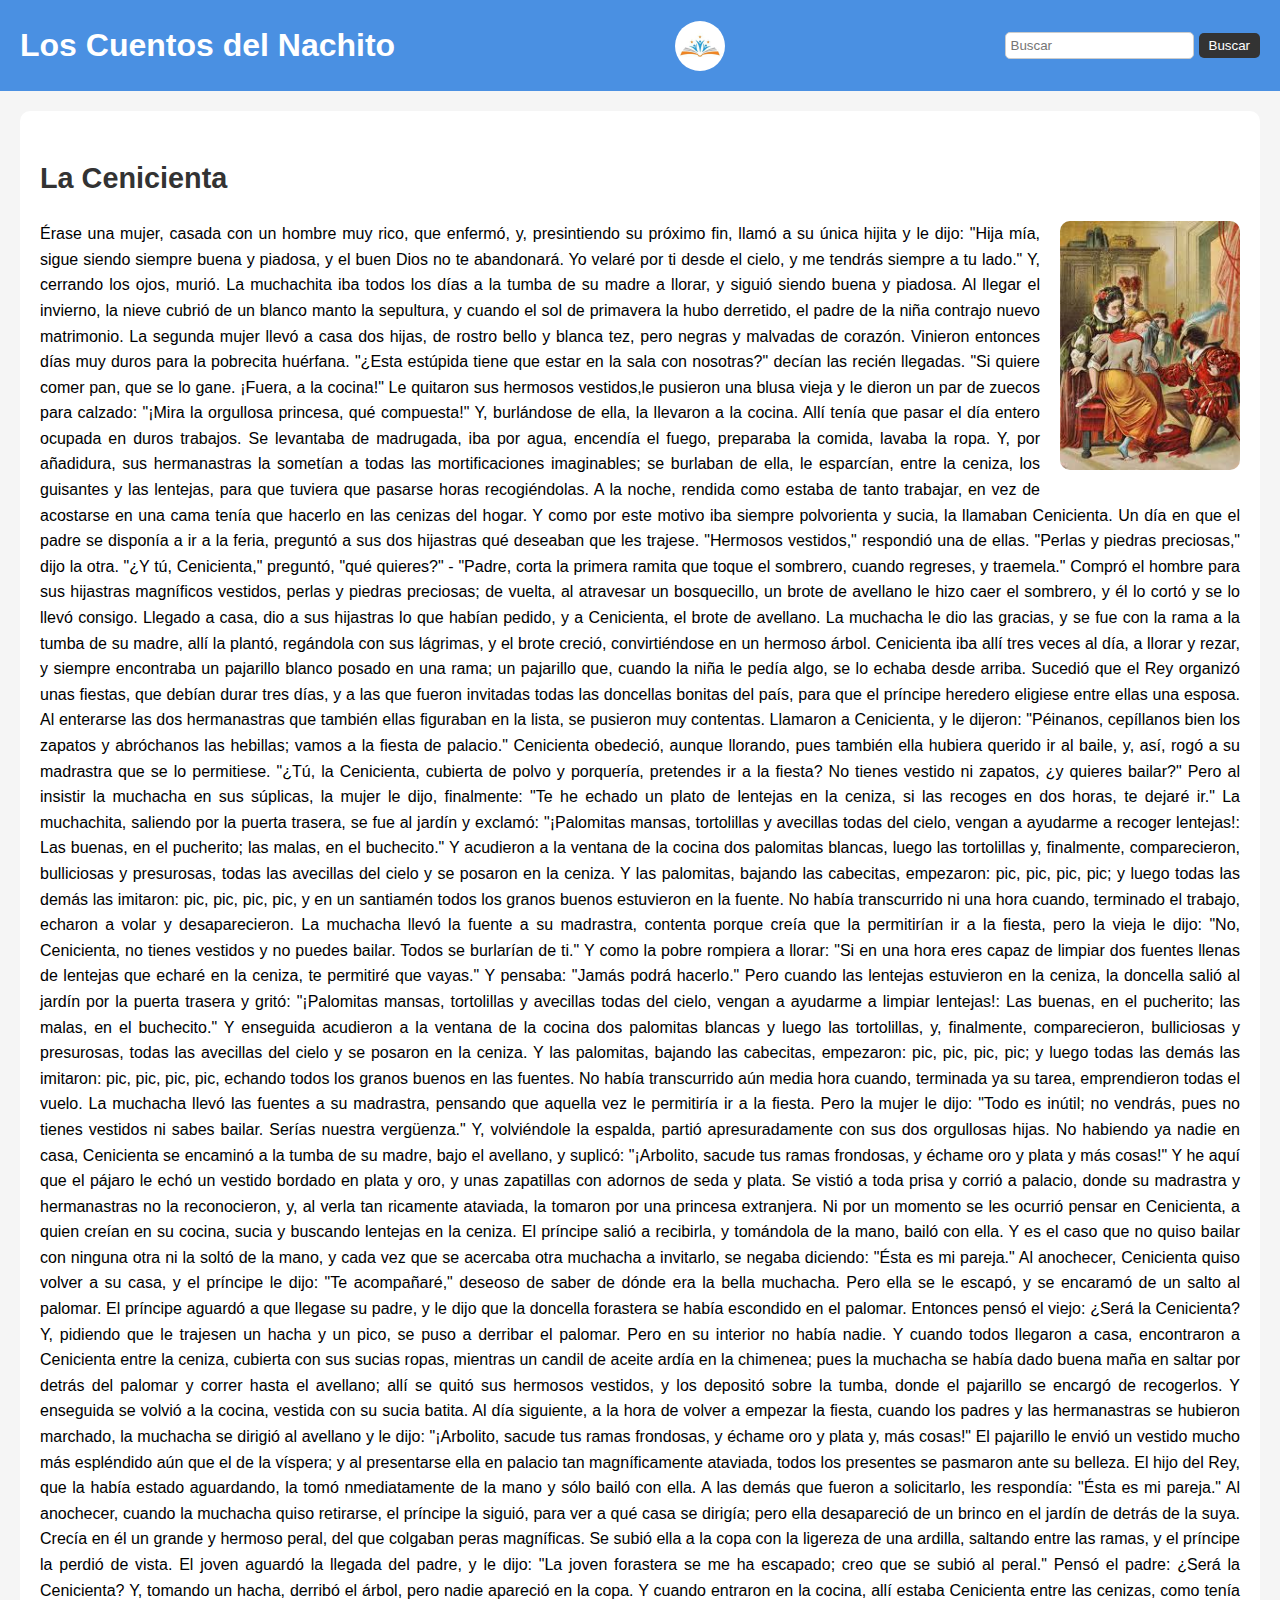
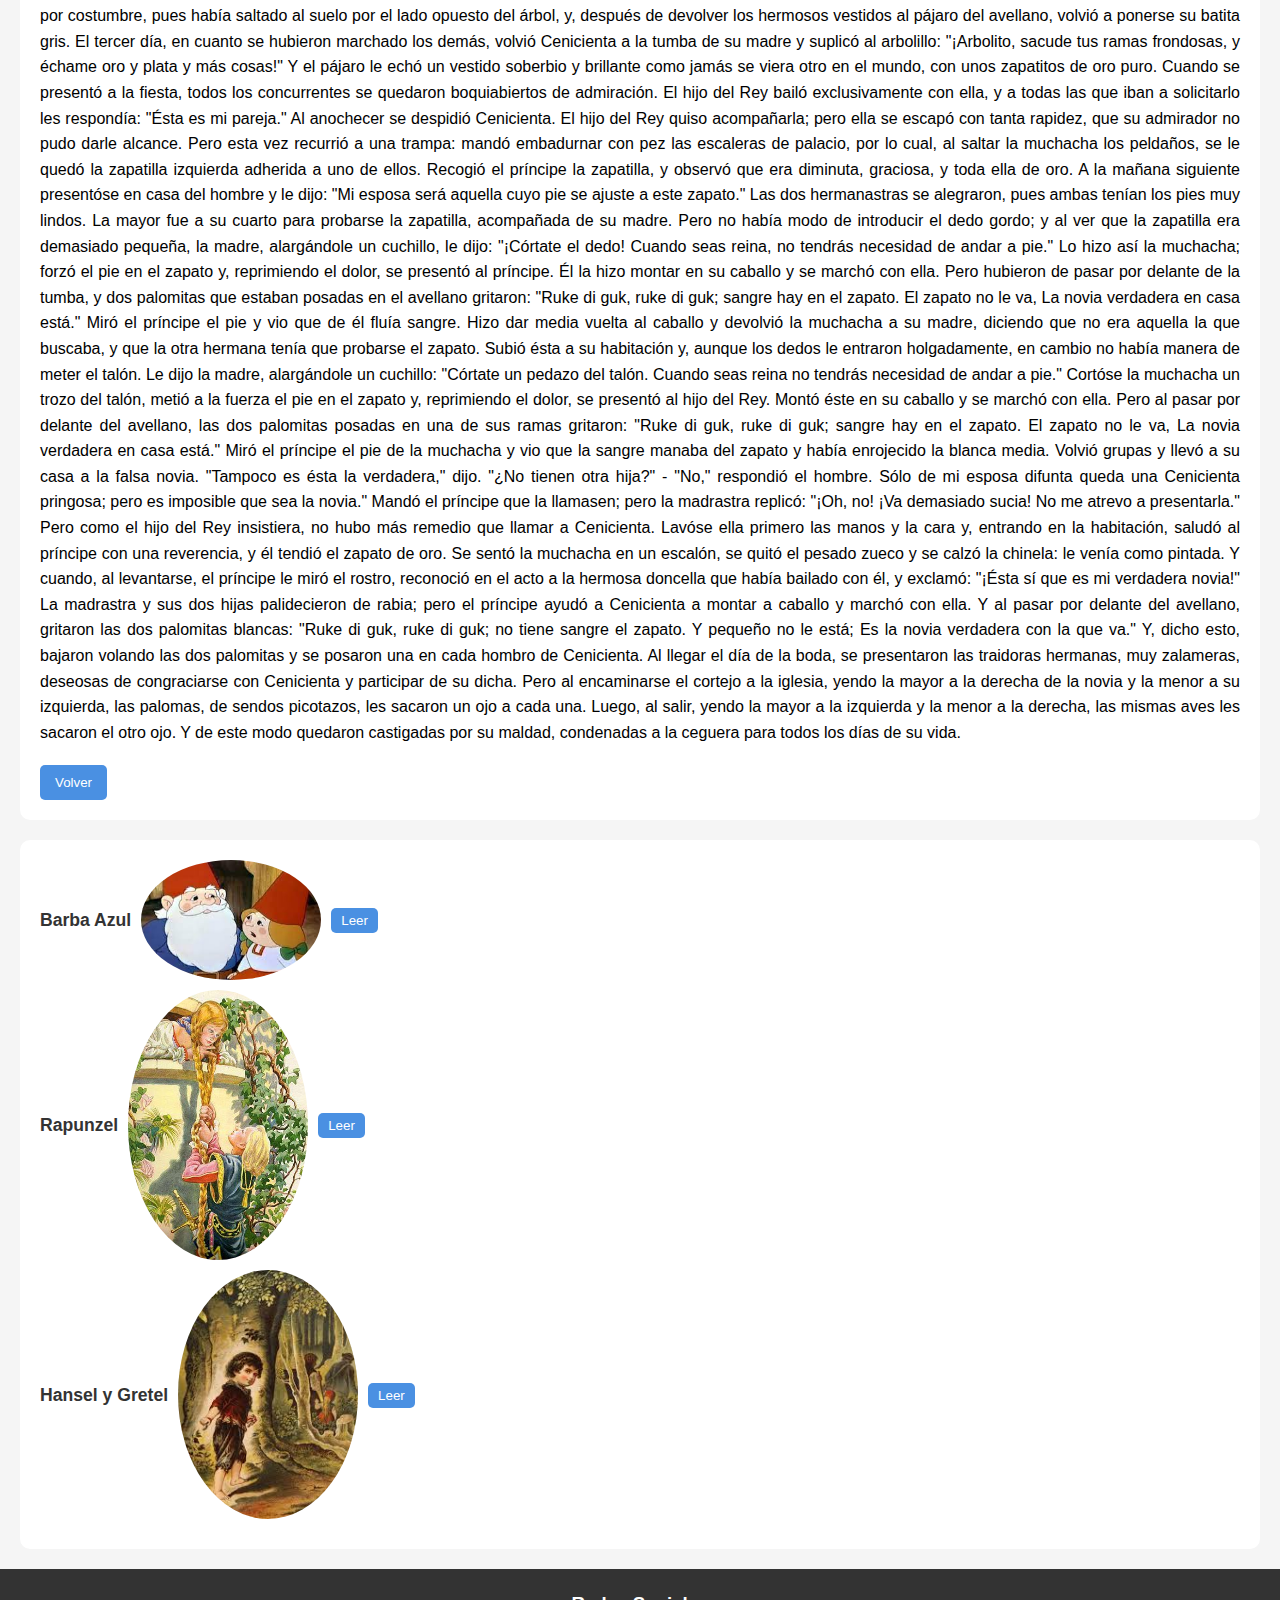
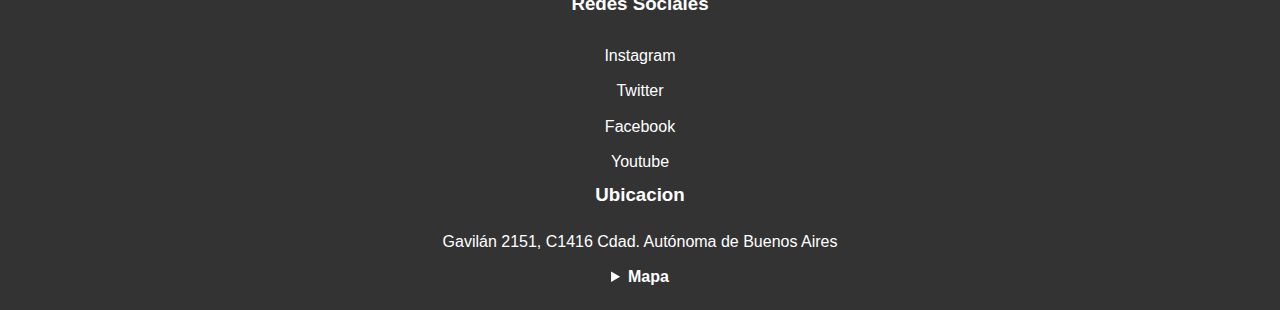
<file: screens/cenicienta.html>
<!DOCTYPE html>
<html lang="en">
  <head>
    <meta charset="UTF-8" />
    <meta name="viewport" content="width=device-width, initial-scale=1.0" />
    <title>La Cenicienta</title>
    <link rel="icon" href="../media/logo.jpg" />
    <link rel="stylesheet" href="../styles/stylescuent.css" />
  </head>
  <body>
    <header>
      <h1>Los Cuentos del Nachito</h1>
      <img src="../media/logo.jpg" alt="logo" />
      <search id="search1">
        <form action="buscar">
          <input
            type="search"
            id="buscar"
            name="buscar"
            placeholder="Buscar"
          /><button>Buscar</button>
        </form>
      </search>
    </header>
    <main>
      <article>
        <h2>La Cenicienta</h2>
        <img
          src="../media/cenicienta.jpeg"
          alt="La Cenicienta"
          width="15%"
          height="15%"
        />
        <p>
          Érase una mujer, casada con un hombre muy rico, que enfermó, y,
          presintiendo su próximo fin, llamó a su única hijita y le dijo: "Hija
          mía, sigue siendo siempre buena y piadosa, y el buen Dios no te
          abandonará. Yo velaré por ti desde el cielo, y me tendrás siempre a tu
          lado." Y, cerrando los ojos, murió. La muchachita iba todos los días a
          la tumba de su madre a llorar, y siguió siendo buena y piadosa. Al
          llegar el invierno, la nieve cubrió de un blanco manto la sepultura, y
          cuando el sol de primavera la hubo derretido, el padre de la niña
          contrajo nuevo matrimonio. La segunda mujer llevó a casa dos hijas, de
          rostro bello y blanca tez, pero negras y malvadas de corazón. Vinieron
          entonces días muy duros para la pobrecita huérfana. "¿Esta estúpida
          tiene que estar en la sala con nosotras?" decían las recién llegadas.
          "Si quiere comer pan, que se lo gane. ¡Fuera, a la cocina!" Le
          quitaron sus hermosos vestidos,le pusieron una blusa vieja y le dieron
          un par de zuecos para calzado: "¡Mira la orgullosa princesa, qué
          compuesta!" Y, burlándose de ella, la llevaron a la cocina. Allí tenía
          que pasar el día entero ocupada en duros trabajos. Se levantaba de
          madrugada, iba por agua, encendía el fuego, preparaba la comida,
          lavaba la ropa. Y, por añadidura, sus hermanastras la sometían a todas
          las mortificaciones imaginables; se burlaban de ella, le esparcían,
          entre la ceniza, los guisantes y las lentejas, para que tuviera que
          pasarse horas recogiéndolas. A la noche, rendida como estaba de tanto
          trabajar, en vez de acostarse en una cama tenía que hacerlo en las
          cenizas del hogar. Y como por este motivo iba siempre polvorienta y
          sucia, la llamaban Cenicienta. Un día en que el padre se disponía a ir
          a la feria, preguntó a sus dos hijastras qué deseaban que les trajese.
          "Hermosos vestidos," respondió una de ellas. "Perlas y piedras
          preciosas," dijo la otra. "¿Y tú, Cenicienta," preguntó, "qué
          quieres?" - "Padre, corta la primera ramita que toque el sombrero,
          cuando regreses, y traemela." Compró el hombre para sus hijastras
          magníficos vestidos, perlas y piedras preciosas; de vuelta, al
          atravesar un bosquecillo, un brote de avellano le hizo caer el
          sombrero, y él lo cortó y se lo llevó consigo. Llegado a casa, dio a
          sus hijastras lo que habían pedido, y a Cenicienta, el brote de
          avellano. La muchacha le dio las gracias, y se fue con la rama a la
          tumba de su madre, allí la plantó, regándola con sus lágrimas, y el
          brote creció, convirtiéndose en un hermoso árbol. Cenicienta iba allí
          tres veces al día, a llorar y rezar, y siempre encontraba un pajarillo
          blanco posado en una rama; un pajarillo que, cuando la niña le pedía
          algo, se lo echaba desde arriba. Sucedió que el Rey organizó unas
          fiestas, que debían durar tres días, y a las que fueron invitadas
          todas las doncellas bonitas del país, para que el príncipe heredero
          eligiese entre ellas una esposa. Al enterarse las dos hermanastras que
          también ellas figuraban en la lista, se pusieron muy contentas.
          Llamaron a Cenicienta, y le dijeron: "Péinanos, cepíllanos bien los
          zapatos y abróchanos las hebillas; vamos a la fiesta de palacio."
          Cenicienta obedeció, aunque llorando, pues también ella hubiera
          querido ir al baile, y, así, rogó a su madrastra que se lo permitiese.
          "¿Tú, la Cenicienta, cubierta de polvo y porquería, pretendes ir a la
          fiesta? No tienes vestido ni zapatos, ¿y quieres bailar?" Pero al
          insistir la muchacha en sus súplicas, la mujer le dijo, finalmente:
          "Te he echado un plato de lentejas en la ceniza, si las recoges en dos
          horas, te dejaré ir." La muchachita, saliendo por la puerta trasera,
          se fue al jardín y exclamó: "¡Palomitas mansas, tortolillas y
          avecillas todas del cielo, vengan a ayudarme a recoger lentejas!: Las
          buenas, en el pucherito; las malas, en el buchecito." Y acudieron a la
          ventana de la cocina dos palomitas blancas, luego las tortolillas y,
          finalmente, comparecieron, bulliciosas y presurosas, todas las
          avecillas del cielo y se posaron en la ceniza. Y las palomitas,
          bajando las cabecitas, empezaron: pic, pic, pic, pic; y luego todas
          las demás las imitaron: pic, pic, pic, pic, y en un santiamén todos
          los granos buenos estuvieron en la fuente. No había transcurrido ni
          una hora cuando, terminado el trabajo, echaron a volar y
          desaparecieron. La muchacha llevó la fuente a su madrastra, contenta
          porque creía que la permitirían ir a la fiesta, pero la vieja le dijo:
          "No, Cenicienta, no tienes vestidos y no puedes bailar. Todos se
          burlarían de ti." Y como la pobre rompiera a llorar: "Si en una hora
          eres capaz de limpiar dos fuentes llenas de lentejas que echaré en la
          ceniza, te permitiré que vayas." Y pensaba: "Jamás podrá hacerlo."
          Pero cuando las lentejas estuvieron en la ceniza, la doncella salió al
          jardín por la puerta trasera y gritó: "¡Palomitas mansas, tortolillas
          y avecillas todas del cielo, vengan a ayudarme a limpiar lentejas!:
          Las buenas, en el pucherito; las malas, en el buchecito." Y enseguida
          acudieron a la ventana de la cocina dos palomitas blancas y luego las
          tortolillas, y, finalmente, comparecieron, bulliciosas y presurosas,
          todas las avecillas del cielo y se posaron en la ceniza. Y las
          palomitas, bajando las cabecitas, empezaron: pic, pic, pic, pic; y
          luego todas las demás las imitaron: pic, pic, pic, pic, echando todos
          los granos buenos en las fuentes. No había transcurrido aún media hora
          cuando, terminada ya su tarea, emprendieron todas el vuelo. La
          muchacha llevó las fuentes a su madrastra, pensando que aquella vez le
          permitiría ir a la fiesta. Pero la mujer le dijo: "Todo es inútil; no
          vendrás, pues no tienes vestidos ni sabes bailar. Serías nuestra
          vergüenza." Y, volviéndole la espalda, partió apresuradamente con sus
          dos orgullosas hijas. No habiendo ya nadie en casa, Cenicienta se
          encaminó a la tumba de su madre, bajo el avellano, y suplicó:
          "¡Arbolito, sacude tus ramas frondosas, y échame oro y plata y más
          cosas!" Y he aquí que el pájaro le echó un vestido bordado en plata y
          oro, y unas zapatillas con adornos de seda y plata. Se vistió a toda
          prisa y corrió a palacio, donde su madrastra y hermanastras no la
          reconocieron, y, al verla tan ricamente ataviada, la tomaron por una
          princesa extranjera. Ni por un momento se les ocurrió pensar en
          Cenicienta, a quien creían en su cocina, sucia y buscando lentejas en
          la ceniza. El príncipe salió a recibirla, y tomándola de la mano,
          bailó con ella. Y es el caso que no quiso bailar con ninguna otra ni
          la soltó de la mano, y cada vez que se acercaba otra muchacha a
          invitarlo, se negaba diciendo: "Ésta es mi pareja." Al anochecer,
          Cenicienta quiso volver a su casa, y el príncipe le dijo: "Te
          acompañaré," deseoso de saber de dónde era la bella muchacha. Pero
          ella se le escapó, y se encaramó de un salto al palomar. El príncipe
          aguardó a que llegase su padre, y le dijo que la doncella forastera se
          había escondido en el palomar. Entonces pensó el viejo: ¿Será la
          Cenicienta? Y, pidiendo que le trajesen un hacha y un pico, se puso a
          derribar el palomar. Pero en su interior no había nadie. Y cuando
          todos llegaron a casa, encontraron a Cenicienta entre la ceniza,
          cubierta con sus sucias ropas, mientras un candil de aceite ardía en
          la chimenea; pues la muchacha se había dado buena maña en saltar por
          detrás del palomar y correr hasta el avellano; allí se quitó sus
          hermosos vestidos, y los depositó sobre la tumba, donde el pajarillo
          se encargó de recogerlos. Y enseguida se volvió a la cocina, vestida
          con su sucia batita. Al día siguiente, a la hora de volver a empezar
          la fiesta, cuando los padres y las hermanastras se hubieron marchado,
          la muchacha se dirigió al avellano y le dijo: "¡Arbolito, sacude tus
          ramas frondosas, y échame oro y plata y, más cosas!" El pajarillo le
          envió un vestido mucho más espléndido aún que el de la víspera; y al
          presentarse ella en palacio tan magníficamente ataviada, todos los
          presentes se pasmaron ante su belleza. El hijo del Rey, que la había
          estado aguardando, la tomó nmediatamente de la mano y sólo bailó con
          ella. A las demás que fueron a solicitarlo, les respondía: "Ésta es mi
          pareja." Al anochecer, cuando la muchacha quiso retirarse, el príncipe
          la siguió, para ver a qué casa se dirigía; pero ella desapareció de un
          brinco en el jardín de detrás de la suya. Crecía en él un grande y
          hermoso peral, del que colgaban peras magníficas. Se subió ella a la
          copa con la ligereza de una ardilla, saltando entre las ramas, y el
          príncipe la perdió de vista. El joven aguardó la llegada del padre, y
          le dijo: "La joven forastera se me ha escapado; creo que se subió al
          peral." Pensó el padre: ¿Será la Cenicienta? Y, tomando un hacha,
          derribó el árbol, pero nadie apareció en la copa. Y cuando entraron en
          la cocina, allí estaba Cenicienta entre las cenizas, como tenía por
          costumbre, pues había saltado al suelo por el lado opuesto del árbol,
          y, después de devolver los hermosos vestidos al pájaro del avellano,
          volvió a ponerse su batita gris. El tercer día, en cuanto se hubieron
          marchado los demás, volvió Cenicienta a la tumba de su madre y suplicó
          al arbolillo: "¡Arbolito, sacude tus ramas frondosas, y échame oro y
          plata y más cosas!" Y el pájaro le echó un vestido soberbio y
          brillante como jamás se viera otro en el mundo, con unos zapatitos de
          oro puro. Cuando se presentó a la fiesta, todos los concurrentes se
          quedaron boquiabiertos de admiración. El hijo del Rey bailó
          exclusivamente con ella, y a todas las que iban a solicitarlo les
          respondía: "Ésta es mi pareja." Al anochecer se despidió Cenicienta.
          El hijo del Rey quiso acompañarla; pero ella se escapó con tanta
          rapidez, que su admirador no pudo darle alcance. Pero esta vez
          recurrió a una trampa: mandó embadurnar con pez las escaleras de
          palacio, por lo cual, al saltar la muchacha los peldaños, se le quedó
          la zapatilla izquierda adherida a uno de ellos. Recogió el príncipe la
          zapatilla, y observó que era diminuta, graciosa, y toda ella de oro. A
          la mañana siguiente presentóse en casa del hombre y le dijo: "Mi
          esposa será aquella cuyo pie se ajuste a este zapato." Las dos
          hermanastras se alegraron, pues ambas tenían los pies muy lindos. La
          mayor fue a su cuarto para probarse la zapatilla, acompañada de su
          madre. Pero no había modo de introducir el dedo gordo; y al ver que la
          zapatilla era demasiado pequeña, la madre, alargándole un cuchillo, le
          dijo: "¡Córtate el dedo! Cuando seas reina, no tendrás necesidad de
          andar a pie." Lo hizo así la muchacha; forzó el pie en el zapato y,
          reprimiendo el dolor, se presentó al príncipe. Él la hizo montar en su
          caballo y se marchó con ella. Pero hubieron de pasar por delante de la
          tumba, y dos palomitas que estaban posadas en el avellano gritaron:
          "Ruke di guk, ruke di guk; sangre hay en el zapato. El zapato no le
          va, La novia verdadera en casa está." Miró el príncipe el pie y vio
          que de él fluía sangre. Hizo dar media vuelta al caballo y devolvió la
          muchacha a su madre, diciendo que no era aquella la que buscaba, y que
          la otra hermana tenía que probarse el zapato. Subió ésta a su
          habitación y, aunque los dedos le entraron holgadamente, en cambio no
          había manera de meter el talón. Le dijo la madre, alargándole un
          cuchillo: "Córtate un pedazo del talón. Cuando seas reina no tendrás
          necesidad de andar a pie." Cortóse la muchacha un trozo del talón,
          metió a la fuerza el pie en el zapato y, reprimiendo el dolor, se
          presentó al hijo del Rey. Montó éste en su caballo y se marchó con
          ella. Pero al pasar por delante del avellano, las dos palomitas
          posadas en una de sus ramas gritaron: "Ruke di guk, ruke di guk;
          sangre hay en el zapato. El zapato no le va, La novia verdadera en
          casa está." Miró el príncipe el pie de la muchacha y vio que la sangre
          manaba del zapato y había enrojecido la blanca media. Volvió grupas y
          llevó a su casa a la falsa novia. "Tampoco es ésta la verdadera,"
          dijo. "¿No tienen otra hija?" - "No," respondió el hombre. Sólo de mi
          esposa difunta queda una Cenicienta pringosa; pero es imposible que
          sea la novia." Mandó el príncipe que la llamasen; pero la madrastra
          replicó: "¡Oh, no! ¡Va demasiado sucia! No me atrevo a presentarla."
          Pero como el hijo del Rey insistiera, no hubo más remedio que llamar a
          Cenicienta. Lavóse ella primero las manos y la cara y, entrando en la
          habitación, saludó al príncipe con una reverencia, y él tendió el
          zapato de oro. Se sentó la muchacha en un escalón, se quitó el pesado
          zueco y se calzó la chinela: le venía como pintada. Y cuando, al
          levantarse, el príncipe le miró el rostro, reconoció en el acto a la
          hermosa doncella que había bailado con él, y exclamó: "¡Ésta sí que es
          mi verdadera novia!" La madrastra y sus dos hijas palidecieron de
          rabia; pero el príncipe ayudó a Cenicienta a montar a caballo y marchó
          con ella. Y al pasar por delante del avellano, gritaron las dos
          palomitas blancas: "Ruke di guk, ruke di guk; no tiene sangre el
          zapato. Y pequeño no le está; Es la novia verdadera con la que va." Y,
          dicho esto, bajaron volando las dos palomitas y se posaron una en cada
          hombro de Cenicienta. Al llegar el día de la boda, se presentaron las
          traidoras hermanas, muy zalameras, deseosas de congraciarse con
          Cenicienta y participar de su dicha. Pero al encaminarse el cortejo a
          la iglesia, yendo la mayor a la derecha de la novia y la menor a su
          izquierda, las palomas, de sendos picotazos, les sacaron un ojo a cada
          una. Luego, al salir, yendo la mayor a la izquierda y la menor a la
          derecha, las mismas aves les sacaron el otro ojo. Y de este modo
          quedaron castigadas por su maldad, condenadas a la ceguera para todos
          los días de su vida.
        </p>
        <a href="../index.html"><button>Volver</button></a>
      </article>
    </main>
    <aside>
      <section>
        <article>
          <h4>Barba Azul</h4>
          <img
            src="../media/daviv.jpg"
            alt="David el Gnom"
            width="15%"
            height="15%"
          />
          <a href="../screens/david.html"><button>Leer</button></a>
        </article>
        <article>
          <h4>Rapunzel</h4>
          <img
            src="../media/rapunzel.jpg"
            alt="Rapunzel"
            width="15%"
            height="15%"
          />
          <a href="../screens/rapunzel.html"><button>Leer</button></a>
        </article>
        <article>
          <h4>Hansel y Gretel</h4>
          <img
            src="../media/hansel.jpeg"
            alt="Pulgarcito"
            width="15%"
            height="15%"
          />
          <a href="../screens/hansel.html"><button>Leer</button></a>
        </article>
      </section>
    </aside>
    <footer>
      <section id="redes">
        <h3>Redes Sociales</h3>
        <li><a href="http://www.instagram.com/aaajoficial/">Instagram</a></li>
        <li>
          <a
            href="http://twitter.com/AAAJoficial?ref_src=twsrc%5Egoogle%7Ctwcamp%5Eserp%7Ctwgr%5Eauthor"
            >Twitter</a
          >
        </li>
        <li>
          <a href="https://www.facebook.com/AAAJOficial/?locale=es_LA"
            >Facebook</a
          >
        </li>
        <li><a href="https://www.youtube.com/@AAAJOficial">Youtube</a></li>
        <h3>Ubicacion</h3>
        <p>Gavilán 2151, C1416 Cdad. Autónoma de Buenos Aires</p>
        <details>
          <summary>Mapa</summary>
          <iframe
            src="https://www.google.com/maps/embed?pb=!1m18!1m12!1m3!1d3283.922568608054!2d-58.47521638884794!3d-34.60611945751191!2m3!1f0!2f0!3f0!3m2!1i1024!2i768!4f13.1!3m3!1m2!1s0x95bcc9fd207fe81b%3A0x7829701685ae47c4!2sEstadio%20Diego%20Armando%20Maradona!5e0!3m2!1sen!2sar!4v1712355395461!5m2!1sen!2sar"
            width="300"
            height="300"
            style="border: 0"
            allowfullscreen=""
            loading="lazy"
            referrerpolicy="no-referrer-when-downgrade"
          ></iframe>
        </details>
      </section>
    </footer>
  </body>
</html>
</file>
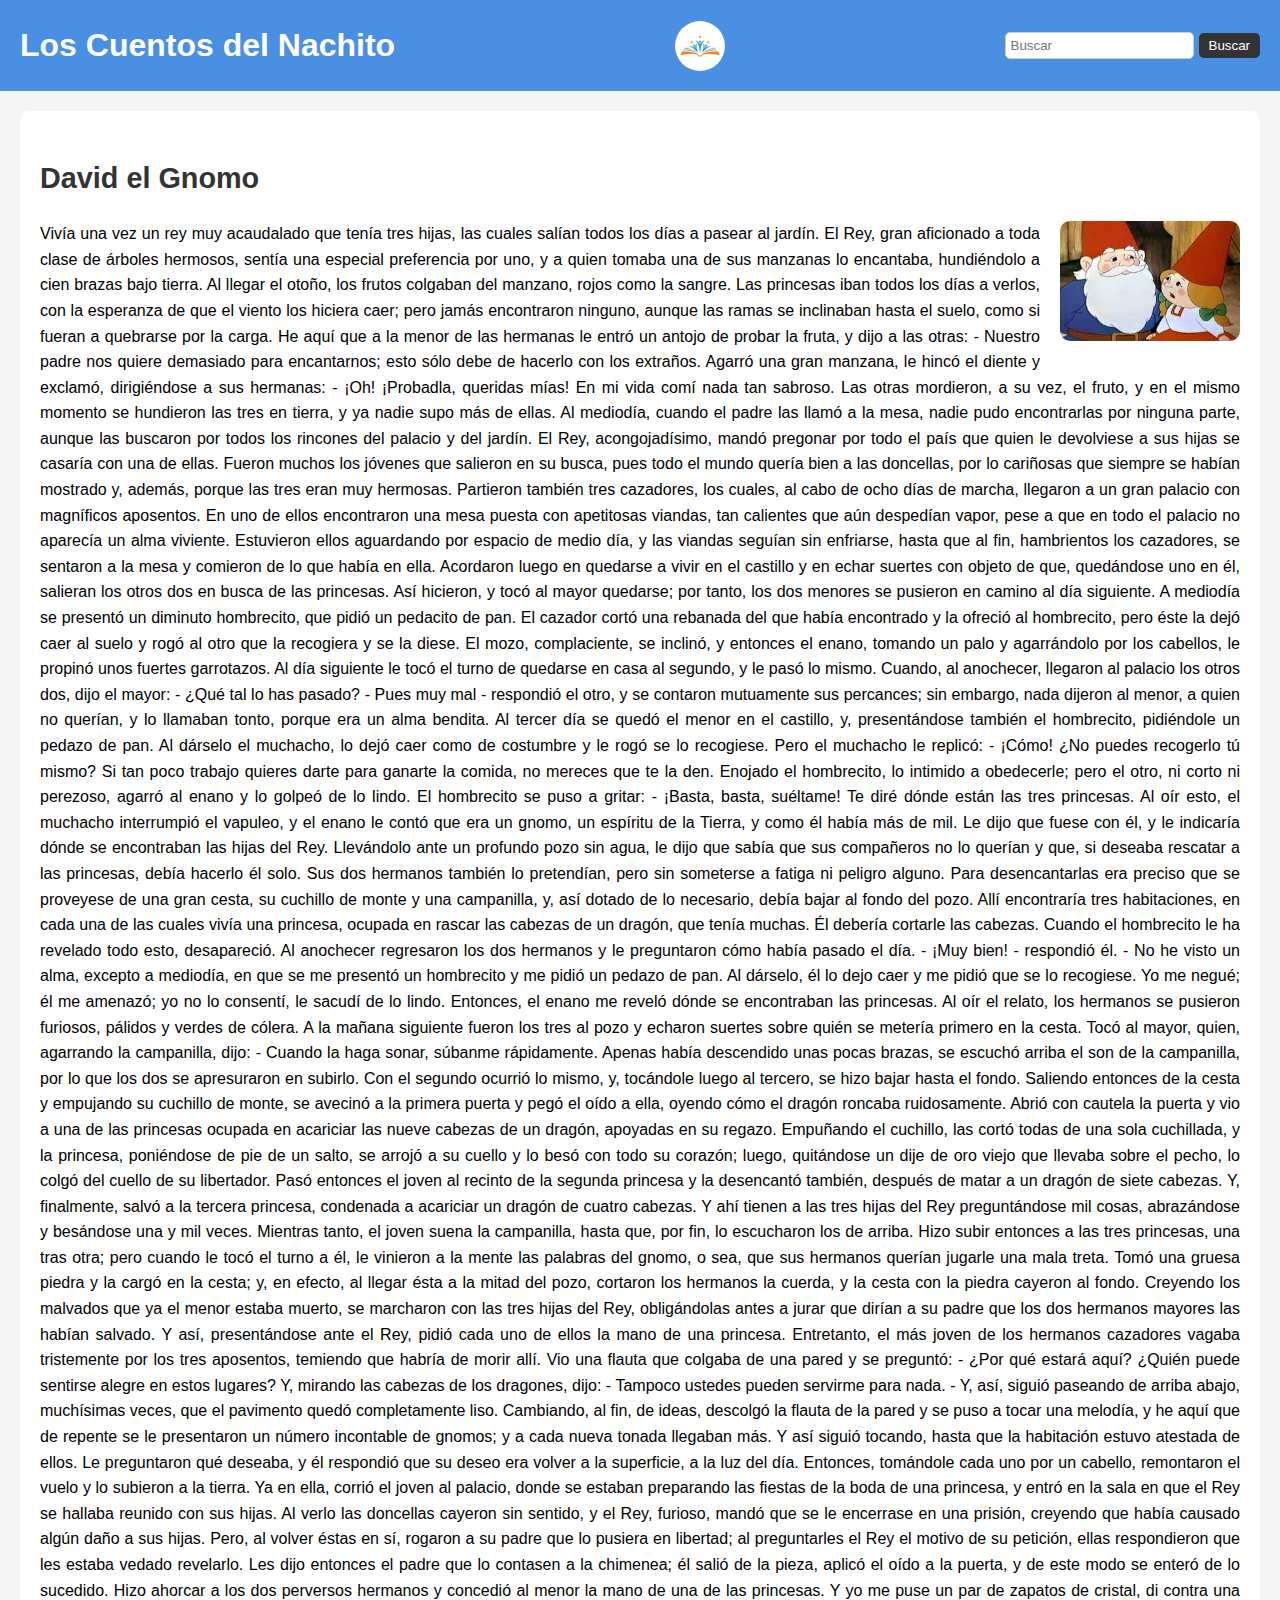
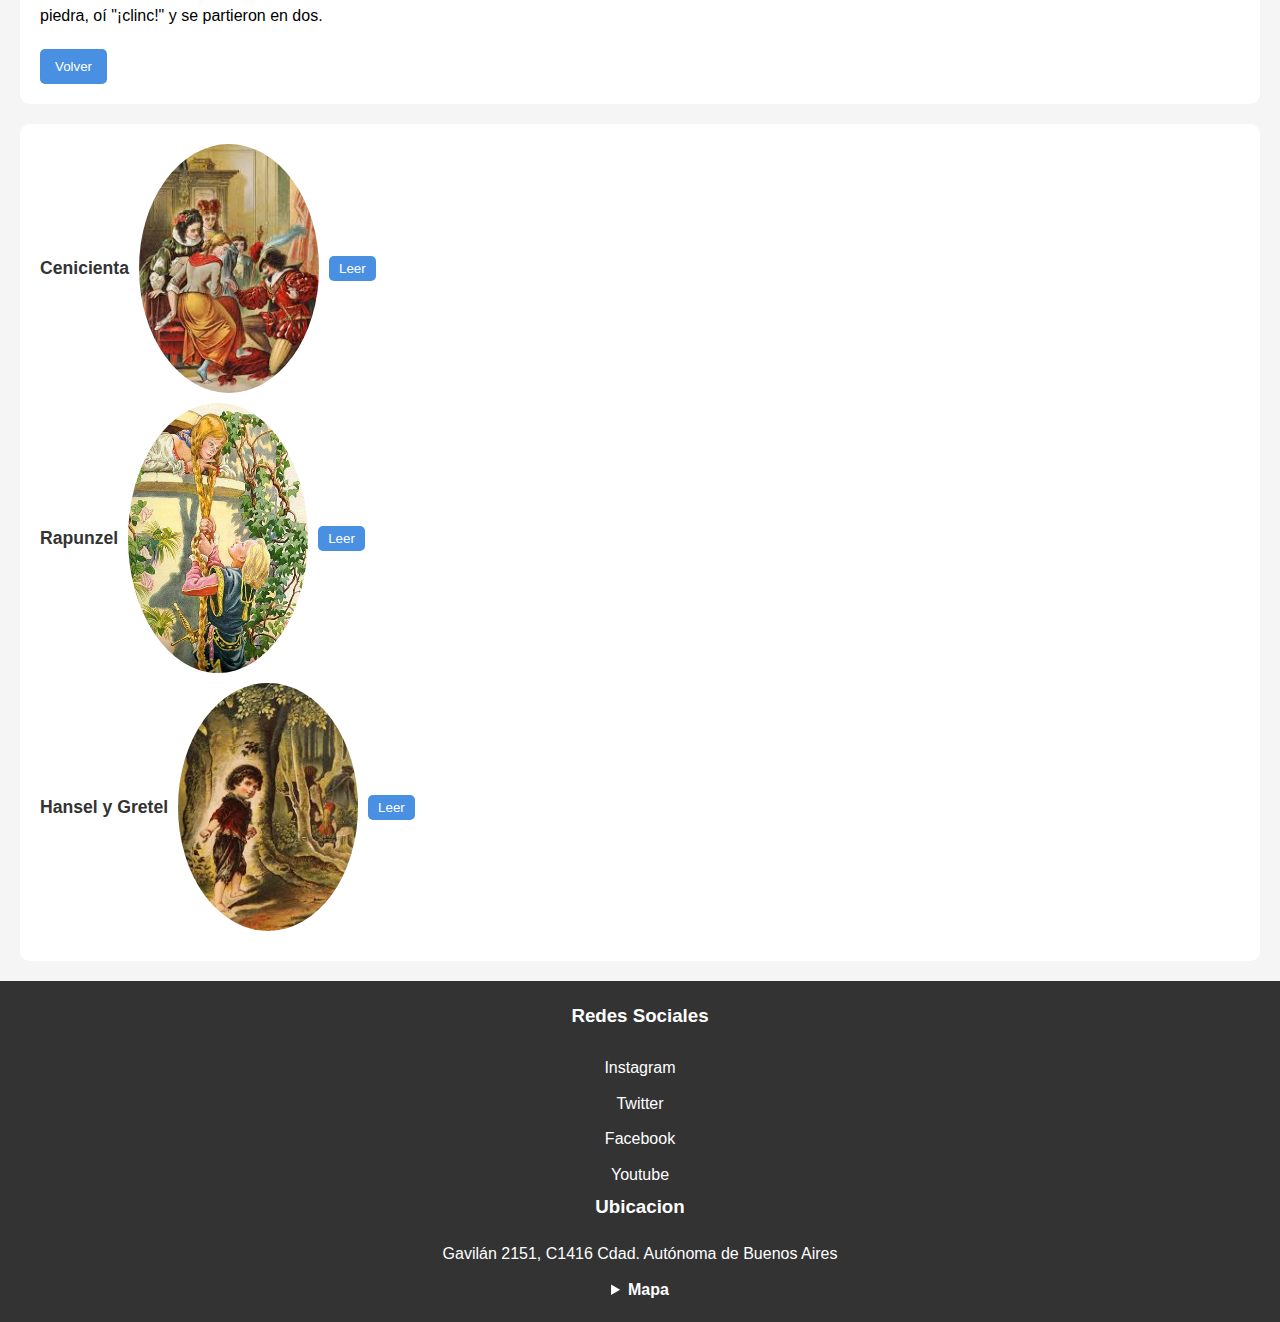
<file: screens/david.html>
<!DOCTYPE html>
<html lang="en">
  <head>
    <meta charset="UTF-8" />
    <meta name="viewport" content="width=device-width, initial-scale=1.0" />
    <title>David el Gnomo</title>
    <link rel="icon" href="../media/logo.jpg" />
    <link rel="stylesheet" href="../styles/stylescuent.css">
  </head>
  <body>
    <header>
      <h1>Los Cuentos del Nachito</h1>
      <img src="../media/logo.jpg" alt="logo" />
      <search id="search1">
        <form action="buscar">
          <input
            type="search"
            id="buscar"
            name="buscar"
            placeholder="Buscar"
          /><button>Buscar</button>
        </form>
      </search>
    </header>
    <main>
      <article>
        <h2>David el Gnomo</h2>
        <img
          src="../media/daviv.jpg"
          alt="David el Gnomo"
          width="15%"
          height="15%"
        />
        <p>
          Vivía una vez un rey muy acaudalado que tenía tres hijas, las cuales
          salían todos los días a pasear al jardín. El Rey, gran aficionado a
          toda clase de árboles hermosos, sentía una especial preferencia por
          uno, y a quien tomaba una de sus manzanas lo encantaba, hundiéndolo a
          cien brazas bajo tierra. Al llegar el otoño, los frutos colgaban del
          manzano, rojos como la sangre. Las princesas iban todos los días a
          verlos, con la esperanza de que el viento los hiciera caer; pero jamás
          encontraron ninguno, aunque las ramas se inclinaban hasta el suelo,
          como si fueran a quebrarse por la carga. He aquí que a la menor de las
          hermanas le entró un antojo de probar la fruta, y dijo a las otras: -
          Nuestro padre nos quiere demasiado para encantarnos; esto sólo debe de
          hacerlo con los extraños. Agarró una gran manzana, le hincó el diente
          y exclamó, dirigiéndose a sus hermanas: - ¡Oh! ¡Probadla, queridas
          mías! En mi vida comí nada tan sabroso. Las otras mordieron, a su vez,
          el fruto, y en el mismo momento se hundieron las tres en tierra, y ya
          nadie supo más de ellas. Al mediodía, cuando el padre las llamó a la
          mesa, nadie pudo encontrarlas por ninguna parte, aunque las buscaron
          por todos los rincones del palacio y del jardín. El Rey,
          acongojadísimo, mandó pregonar por todo el país que quien le
          devolviese a sus hijas se casaría con una de ellas. Fueron muchos los
          jóvenes que salieron en su busca, pues todo el mundo quería bien a las
          doncellas, por lo cariñosas que siempre se habían mostrado y, además,
          porque las tres eran muy hermosas. Partieron también tres cazadores,
          los cuales, al cabo de ocho días de marcha, llegaron a un gran palacio
          con magníficos aposentos. En uno de ellos encontraron una mesa puesta
          con apetitosas viandas, tan calientes que aún despedían vapor, pese a
          que en todo el palacio no aparecía un alma viviente. Estuvieron ellos
          aguardando por espacio de medio día, y las viandas seguían sin
          enfriarse, hasta que al fin, hambrientos los cazadores, se sentaron a
          la mesa y comieron de lo que había en ella. Acordaron luego en
          quedarse a vivir en el castillo y en echar suertes con objeto de que,
          quedándose uno en él, salieran los otros dos en busca de las
          princesas. Así hicieron, y tocó al mayor quedarse; por tanto, los dos
          menores se pusieron en camino al día siguiente. A mediodía se presentó
          un diminuto hombrecito, que pidió un pedacito de pan. El cazador cortó
          una rebanada del que había encontrado y la ofreció al hombrecito, pero
          éste la dejó caer al suelo y rogó al otro que la recogiera y se la
          diese. El mozo, complaciente, se inclinó, y entonces el enano, tomando
          un palo y agarrándolo por los cabellos, le propinó unos fuertes
          garrotazos. Al día siguiente le tocó el turno de quedarse en casa al
          segundo, y le pasó lo mismo. Cuando, al anochecer, llegaron al palacio
          los otros dos, dijo el mayor: - ¿Qué tal lo has pasado? - Pues muy mal
          - respondió el otro, y se contaron mutuamente sus percances; sin
          embargo, nada dijeron al menor, a quien no querían, y lo llamaban
          tonto, porque era un alma bendita. Al tercer día se quedó el menor en
          el castillo, y, presentándose también el hombrecito, pidiéndole un
          pedazo de pan. Al dárselo el muchacho, lo dejó caer como de costumbre
          y le rogó se lo recogiese. Pero el muchacho le replicó: - ¡Cómo! ¿No
          puedes recogerlo tú mismo? Si tan poco trabajo quieres darte para
          ganarte la comida, no mereces que te la den. Enojado el hombrecito, lo
          intimido a obedecerle; pero el otro, ni corto ni perezoso, agarró al
          enano y lo golpeó de lo lindo. El hombrecito se puso a gritar: -
          ¡Basta, basta, suéltame! Te diré dónde están las tres princesas. Al
          oír esto, el muchacho interrumpió el vapuleo, y el enano le contó que
          era un gnomo, un espíritu de la Tierra, y como él había más de mil. Le
          dijo que fuese con él, y le indicaría dónde se encontraban las hijas
          del Rey. Llevándolo ante un profundo pozo sin agua, le dijo que sabía
          que sus compañeros no lo querían y que, si deseaba rescatar a las
          princesas, debía hacerlo él solo. Sus dos hermanos también lo
          pretendían, pero sin someterse a fatiga ni peligro alguno. Para
          desencantarlas era preciso que se proveyese de una gran cesta, su
          cuchillo de monte y una campanilla, y, así dotado de lo necesario,
          debía bajar al fondo del pozo. Allí encontraría tres habitaciones, en
          cada una de las cuales vivía una princesa, ocupada en rascar las
          cabezas de un dragón, que tenía muchas. Él debería cortarle las
          cabezas. Cuando el hombrecito le ha revelado todo esto, desapareció.
          Al anochecer regresaron los dos hermanos y le preguntaron cómo había
          pasado el día. - ¡Muy bien! - respondió él. - No he visto un alma,
          excepto a mediodía, en que se me presentó un hombrecito y me pidió un
          pedazo de pan. Al dárselo, él lo dejo caer y me pidió que se lo
          recogiese. Yo me negué; él me amenazó; yo no lo consentí, le sacudí de
          lo lindo. Entonces, el enano me reveló dónde se encontraban las
          princesas. Al oír el relato, los hermanos se pusieron furiosos,
          pálidos y verdes de cólera. A la mañana siguiente fueron los tres al
          pozo y echaron suertes sobre quién se metería primero en la cesta.
          Tocó al mayor, quien, agarrando la campanilla, dijo: - Cuando la haga
          sonar, súbanme rápidamente. Apenas había descendido unas pocas brazas,
          se escuchó arriba el son de la campanilla, por lo que los dos se
          apresuraron en subirlo. Con el segundo ocurrió lo mismo, y, tocándole
          luego al tercero, se hizo bajar hasta el fondo. Saliendo entonces de
          la cesta y empujando su cuchillo de monte, se avecinó a la primera
          puerta y pegó el oído a ella, oyendo cómo el dragón roncaba
          ruidosamente. Abrió con cautela la puerta y vio a una de las princesas
          ocupada en acariciar las nueve cabezas de un dragón, apoyadas en su
          regazo. Empuñando el cuchillo, las cortó todas de una sola cuchillada,
          y la princesa, poniéndose de pie de un salto, se arrojó a su cuello y
          lo besó con todo su corazón; luego, quitándose un dije de oro viejo
          que llevaba sobre el pecho, lo colgó del cuello de su libertador. Pasó
          entonces el joven al recinto de la segunda princesa y la desencantó
          también, después de matar a un dragón de siete cabezas. Y, finalmente,
          salvó a la tercera princesa, condenada a acariciar un dragón de cuatro
          cabezas. Y ahí tienen a las tres hijas del Rey preguntándose mil
          cosas, abrazándose y besándose una y mil veces. Mientras tanto, el
          joven suena la campanilla, hasta que, por fin, lo escucharon los de
          arriba. Hizo subir entonces a las tres princesas, una tras otra; pero
          cuando le tocó el turno a él, le vinieron a la mente las palabras del
          gnomo, o sea, que sus hermanos querían jugarle una mala treta. Tomó
          una gruesa piedra y la cargó en la cesta; y, en efecto, al llegar ésta
          a la mitad del pozo, cortaron los hermanos la cuerda, y la cesta con
          la piedra cayeron al fondo. Creyendo los malvados que ya el menor
          estaba muerto, se marcharon con las tres hijas del Rey, obligándolas
          antes a jurar que dirían a su padre que los dos hermanos mayores las
          habían salvado. Y así, presentándose ante el Rey, pidió cada uno de
          ellos la mano de una princesa. Entretanto, el más joven de los
          hermanos cazadores vagaba tristemente por los tres aposentos, temiendo
          que habría de morir allí. Vio una flauta que colgaba de una pared y se
          preguntó: - ¿Por qué estará aquí? ¿Quién puede sentirse alegre en
          estos lugares? Y, mirando las cabezas de los dragones, dijo: - Tampoco
          ustedes pueden servirme para nada. - Y, así, siguió paseando de arriba
          abajo, muchísimas veces, que el pavimento quedó completamente liso.
          Cambiando, al fin, de ideas, descolgó la flauta de la pared y se puso
          a tocar una melodía, y he aquí que de repente se le presentaron un
          número incontable de gnomos; y a cada nueva tonada llegaban más. Y así
          siguió tocando, hasta que la habitación estuvo atestada de ellos. Le
          preguntaron qué deseaba, y él respondió que su deseo era volver a la
          superficie, a la luz del día. Entonces, tomándole cada uno por un
          cabello, remontaron el vuelo y lo subieron a la tierra. Ya en ella,
          corrió el joven al palacio, donde se estaban preparando las fiestas de
          la boda de una princesa, y entró en la sala en que el Rey se hallaba
          reunido con sus hijas. Al verlo las doncellas cayeron sin sentido, y
          el Rey, furioso, mandó que se le encerrase en una prisión, creyendo
          que había causado algún daño a sus hijas. Pero, al volver éstas en sí,
          rogaron a su padre que lo pusiera en libertad; al preguntarles el Rey
          el motivo de su petición, ellas respondieron que les estaba vedado
          revelarlo. Les dijo entonces el padre que lo contasen a la chimenea;
          él salió de la pieza, aplicó el oído a la puerta, y de este modo se
          enteró de lo sucedido. Hizo ahorcar a los dos perversos hermanos y
          concedió al menor la mano de una de las princesas. Y yo me puse un par
          de zapatos de cristal, di contra una piedra, oí "¡clinc!" y se
          partieron en dos.
        </p>
        <a href="../index.html"><button>Volver</button></a>
      </article>
    </main>
    <aside>
        <section>
            <article>
                <h4>Cenicienta</h4>
                <img src="../media/cenicienta.jpeg" alt="Cenicienta" width="15%" height="15%">
                <a href="../screens/cenicienta.html"><button>Leer</button></a>
            </article>
            <article>
                <h4>Rapunzel</h4>
                <img src="../media/rapunzel.jpg" alt="Rapunzel" width="15%" height="15%">
                <a href="../screens/rapunzel.html"><button>Leer</button></a>
            </article>
            <article>
                <h4>Hansel y Gretel</h4>
                <img src="../media/hansel.jpeg" alt="Hansel y Gretel" width="15%" height="15%">
                <a href="../screens/hansel.html"><button>Leer</button></a>
            </article>
        </section>
    </aside>
    <footer>
      <section id="redes">
        <h3>Redes Sociales</h3>
        <li><a href="http://www.instagram.com/aaajoficial/">Instagram</a></li>
        <li>
          <a
            href="http://twitter.com/AAAJoficial?ref_src=twsrc%5Egoogle%7Ctwcamp%5Eserp%7Ctwgr%5Eauthor"
            >Twitter</a
          >
        </li>
        <li>
          <a href="https://www.facebook.com/AAAJOficial/?locale=es_LA"
            >Facebook</a
          >
        </li>
        <li><a href="https://www.youtube.com/@AAAJOficial">Youtube</a></li>
        <h3>Ubicacion</h3>
        <p>Gavilán 2151, C1416 Cdad. Autónoma de Buenos Aires</p>
        <details>
          <summary>Mapa</summary>
          <iframe
            src="https://www.google.com/maps/embed?pb=!1m18!1m12!1m3!1d3283.922568608054!2d-58.47521638884794!3d-34.60611945751191!2m3!1f0!2f0!3f0!3m2!1i1024!2i768!4f13.1!3m3!1m2!1s0x95bcc9fd207fe81b%3A0x7829701685ae47c4!2sEstadio%20Diego%20Armando%20Maradona!5e0!3m2!1sen!2sar!4v1712355395461!5m2!1sen!2sar"
            width="300"
            height="300"
            style="border: 0"
            allowfullscreen=""
            loading="lazy"
            referrerpolicy="no-referrer-when-downgrade"
          ></iframe>
        </details>
      </section>
    </footer>
  </body>
</html>
</file>
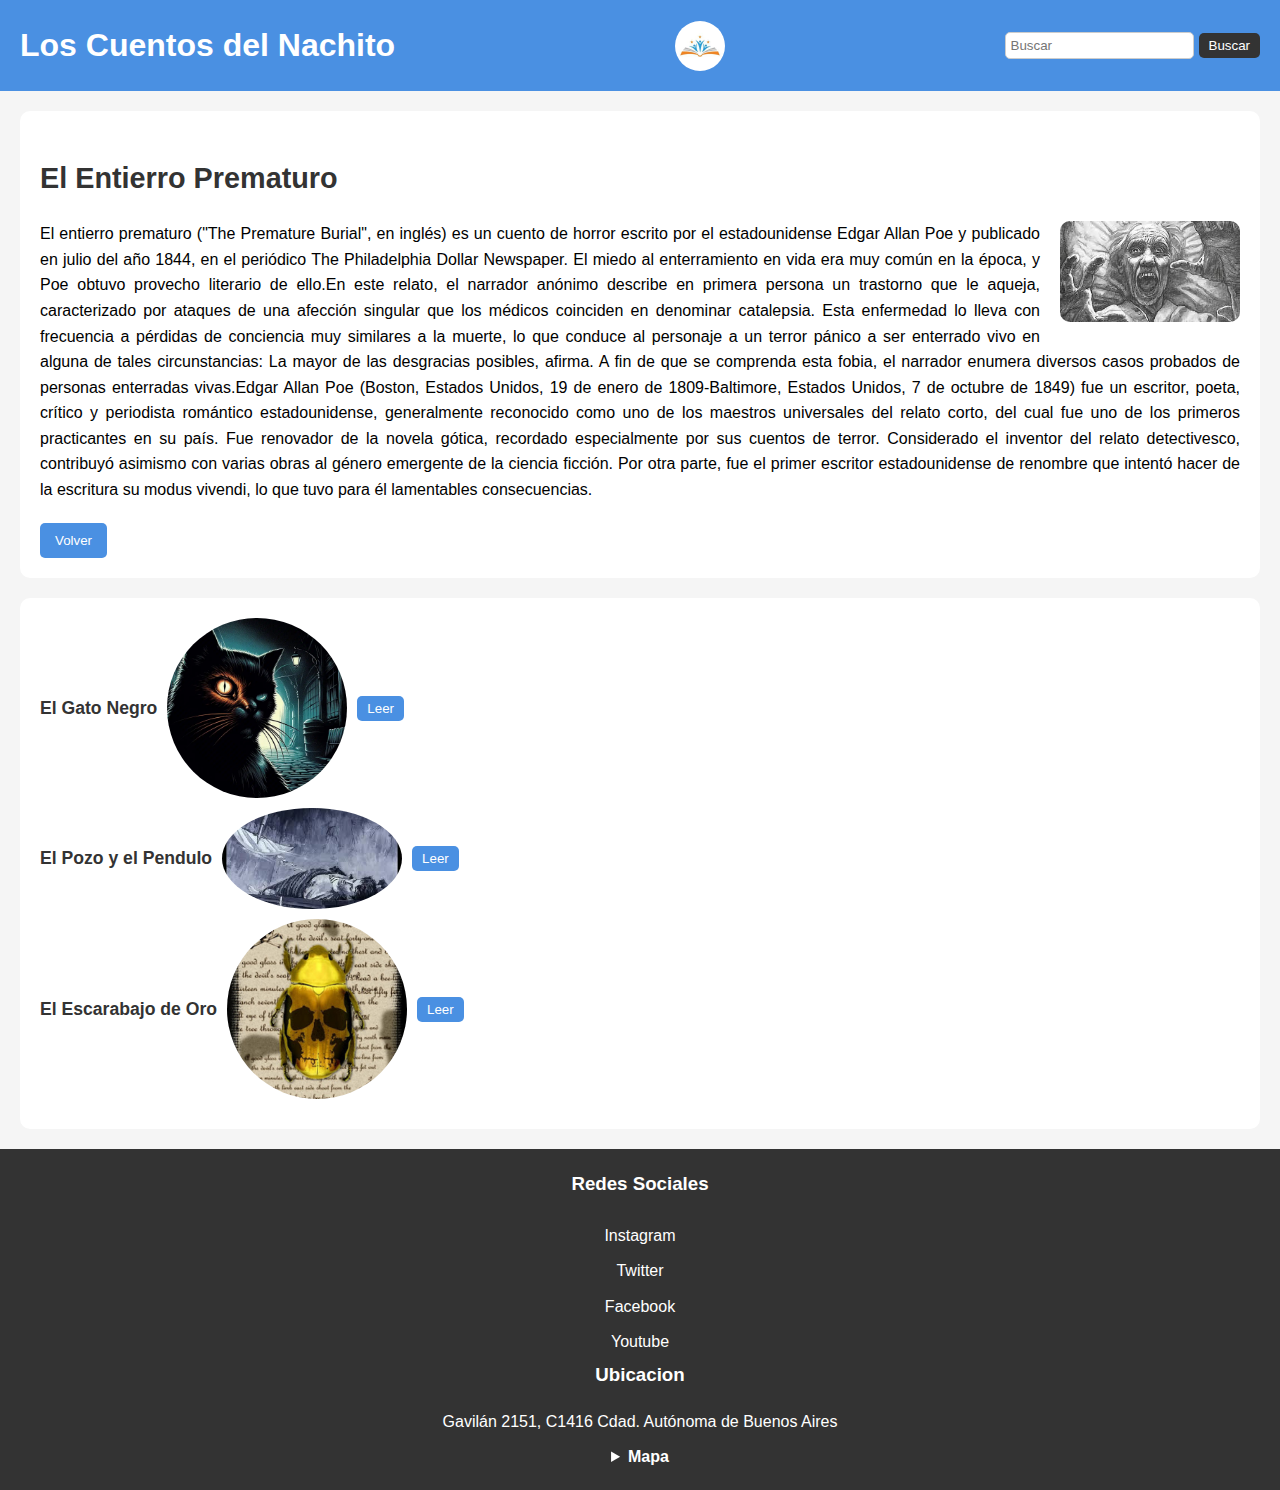
<file: screens/entierro.html>
<!DOCTYPE html>
<html lang="en">
  <head>
    <meta charset="UTF-8" />
    <meta name="viewport" content="width=device-width, initial-scale=1.0" />
    <title>El Entierro Prematuro</title>
    <link rel="icon" href="../media/logo.jpg" />
    <link rel="stylesheet" href="../styles/stylescuent.css" />
  </head>
  <body>
    <header>
      <h1>Los Cuentos del Nachito</h1>
      <img src="../media/logo.jpg" alt="logo" />
      <search id="search1">
        <form action="buscar">
          <input
            type="search"
            id="buscar"
            name="buscar"
            placeholder="Buscar"
          /><button>Buscar</button>
        </form>
      </search>
    </header>
    <main>
      <article>
        <h2>El Entierro Prematuro</h2>
        <img
          src="../media/entierro.jpeg"
          alt="El Entierro Prematuro"
          width="15%"
          height="15%"
        />
        <p>
          El entierro prematuro ("The Premature Burial", en inglés) es un cuento
          de horror escrito por el estadounidense Edgar Allan Poe y publicado en
          julio del año 1844, en el periódico The Philadelphia Dollar Newspaper.
          El miedo al enterramiento en vida era muy común en la época, y Poe
          obtuvo provecho literario de ello.En este relato, el narrador anónimo
          describe en primera persona un trastorno que le aqueja, caracterizado
          por ataques de una afección singular que los médicos coinciden en
          denominar catalepsia. Esta enfermedad lo lleva con frecuencia a
          pérdidas de conciencia muy similares a la muerte, lo que conduce al
          personaje a un terror pánico a ser enterrado vivo en alguna de tales
          circunstancias: La mayor de las desgracias posibles, afirma. A fin de
          que se comprenda esta fobia, el narrador enumera diversos casos
          probados de personas enterradas vivas.Edgar Allan Poe (Boston, Estados
          Unidos, 19 de enero de 1809-Baltimore, Estados Unidos, 7 de octubre de
          1849) fue un escritor, poeta, crítico y periodista romántico
          estadounidense, generalmente reconocido como uno de los maestros
          universales del relato corto, del cual fue uno de los primeros
          practicantes en su país. Fue renovador de la novela gótica, recordado
          especialmente por sus cuentos de terror. Considerado el inventor del
          relato detectivesco, contribuyó asimismo con varias obras al género
          emergente de la ciencia ficción. Por otra parte, fue el primer
          escritor estadounidense de renombre que intentó hacer de la escritura
          su modus vivendi, lo que tuvo para él lamentables consecuencias.
        </p>
        <a href="../index.html"><button>Volver</button></a>
      </article>
    </main>
    <aside>
      <section>
        <article>
          <h4>El Gato Negro</h4>
          <img
            src="../media/gatonegro.webp"
            alt="El Gato Negro"
            width="15%"
            height="15%"
          />
          <a href="../screens/gatonegro.html"><button>Leer</button></a>
        </article>
        <article>
          <h4>El Pozo y el Pendulo</h4>
          <img
            src="../media/pendulo.jpg"
            alt="El Pozo y el Pendulo"
            width="15%"
            height="15%"
          />
          <a href="../screens/pendulo.html"><button>Leer</button></a>
        </article>
        <article>
          <h4>El Escarabajo de Oro</h4>
          <img
            src="../media/escarabajo.jpg"
            alt="El Escarabajo de Oro"
            width="15%"
            height="15%"
          />
          <a href="../screens/escarabajo.html"><button>Leer</button></a>
        </article>
      </section>
    </aside>
    <footer>
      <section id="redes">
        <h3>Redes Sociales</h3>
        <li><a href="http://www.instagram.com/aaajoficial/">Instagram</a></li>
        <li>
          <a
            href="http://twitter.com/AAAJoficial?ref_src=twsrc%5Egoogle%7Ctwcamp%5Eserp%7Ctwgr%5Eauthor"
            >Twitter</a
          >
        </li>
        <li>
          <a href="https://www.facebook.com/AAAJOficial/?locale=es_LA"
            >Facebook</a
          >
        </li>
        <li><a href="https://www.youtube.com/@AAAJOficial">Youtube</a></li>
        <h3>Ubicacion</h3>
        <p>Gavilán 2151, C1416 Cdad. Autónoma de Buenos Aires</p>
        <details>
          <summary>Mapa</summary>
          <iframe
            src="https://www.google.com/maps/embed?pb=!1m18!1m12!1m3!1d3283.922568608054!2d-58.47521638884794!3d-34.60611945751191!2m3!1f0!2f0!3f0!3m2!1i1024!2i768!4f13.1!3m3!1m2!1s0x95bcc9fd207fe81b%3A0x7829701685ae47c4!2sEstadio%20Diego%20Armando%20Maradona!5e0!3m2!1sen!2sar!4v1712355395461!5m2!1sen!2sar"
            width="300"
            height="300"
            style="border: 0"
            allowfullscreen=""
            loading="lazy"
            referrerpolicy="no-referrer-when-downgrade"
          ></iframe>
        </details>
      </section>
    </footer>
  </body>
</html>
</file>
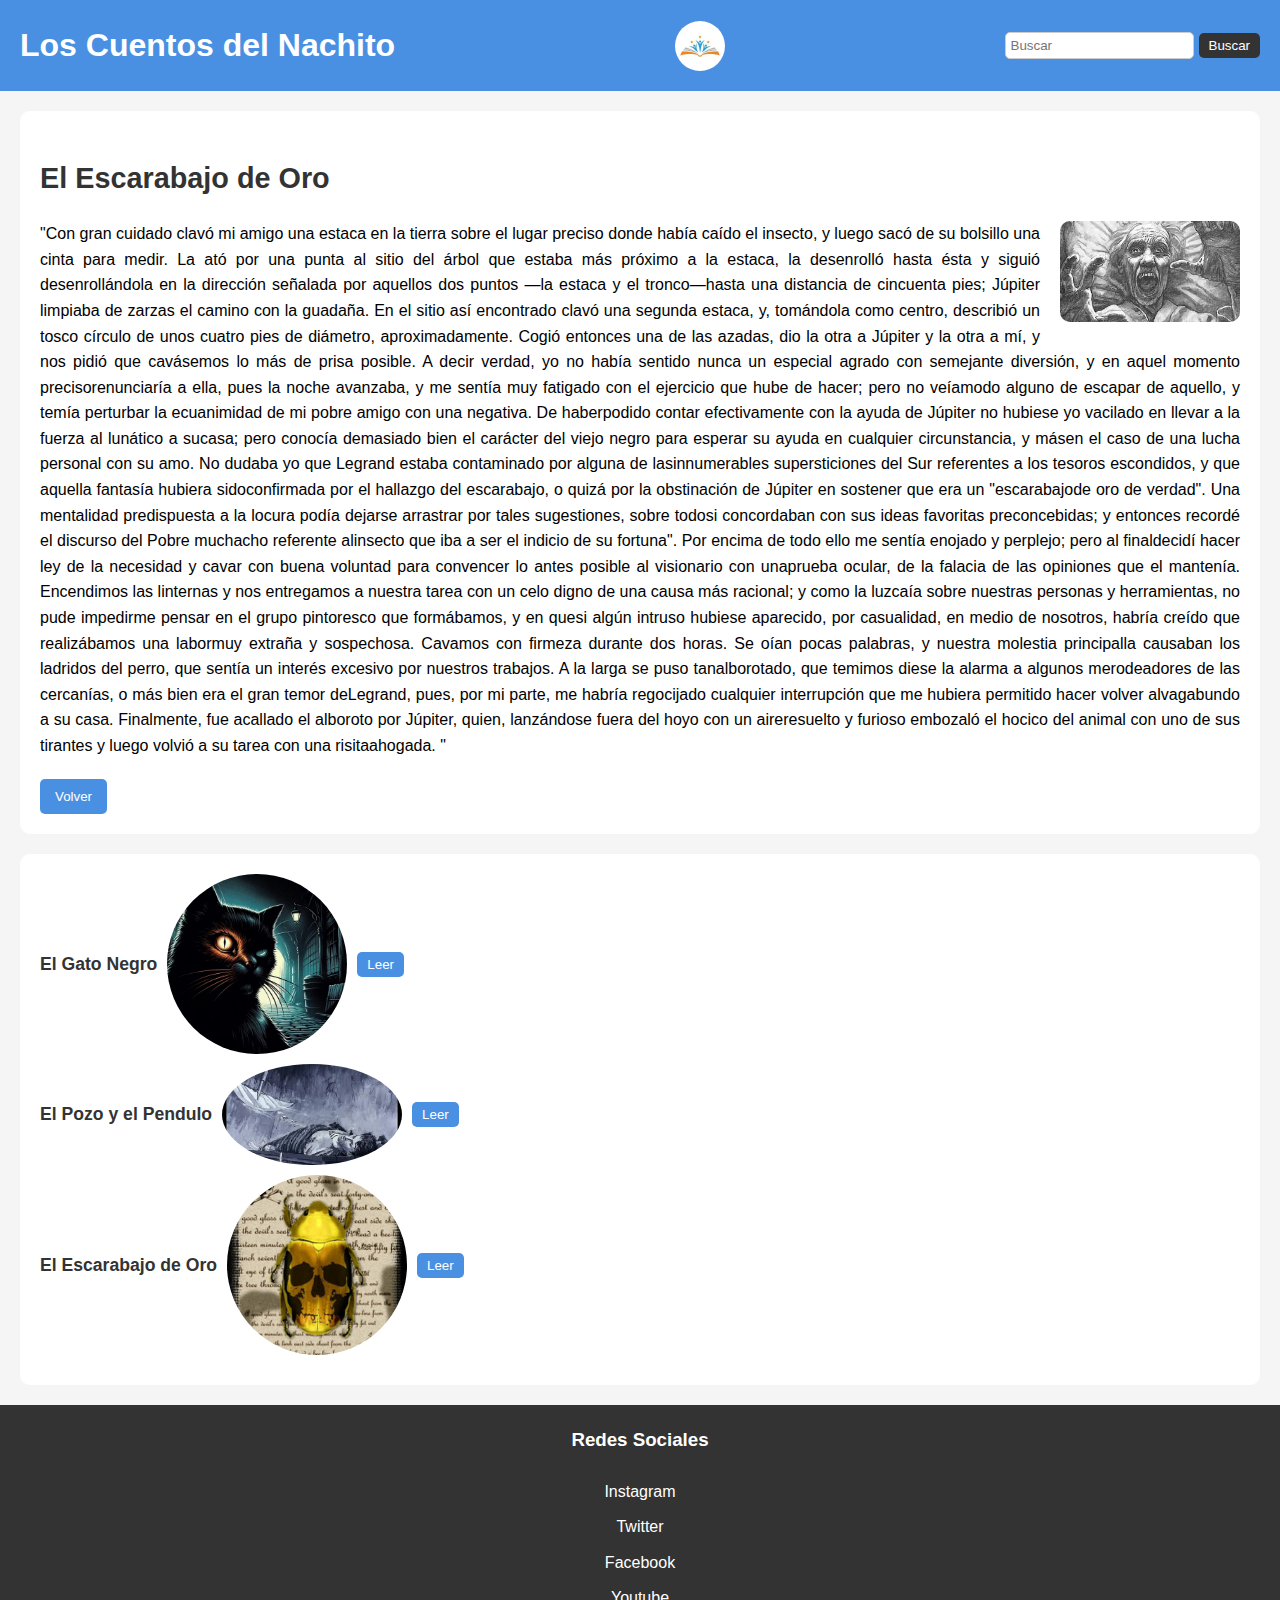
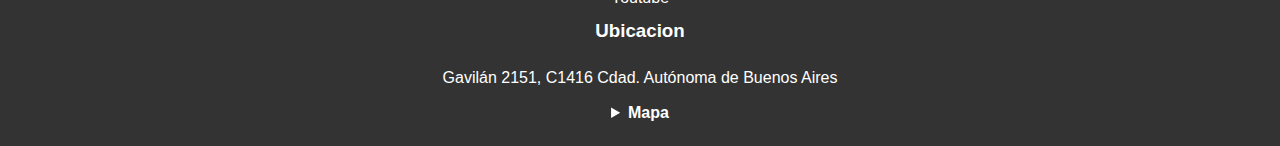
<file: screens/escarabajo.html>
<!DOCTYPE html>
<html lang="en">
  <head>
    <meta charset="UTF-8" />
    <meta name="viewport" content="width=device-width, initial-scale=1.0" />
    <title>El Escarabajo de Oro</title>
    <link rel="icon" href="../media/logo.jpg" />
    <link rel="stylesheet" href="../styles/stylescuent.css" />
  </head>
  <body>
    <header>
      <h1>Los Cuentos del Nachito</h1>
      <img src="../media/logo.jpg" alt="logo" />
      <search id="search1">
        <form action="buscar">
          <input
            type="search"
            id="buscar"
            name="buscar"
            placeholder="Buscar"
          /><button>Buscar</button>
        </form>
      </search>
    </header>
    <main>
      <article>
        <h2>El Escarabajo de Oro</h2>
        <img
          src="../media/entierro.jpeg"
          alt="El Entierro Prematuro"
          width="15%"
          height="15%"
        />
        <p>
          "Con gran cuidado clavó mi amigo una estaca en la tierra sobre el
          lugar preciso donde había caído el insecto, y luego sacó de su
          bolsillo una cinta para medir. La ató por una punta al sitio del árbol
          que estaba más próximo a la estaca, la desenrolló hasta ésta y siguió
          desenrollándola en la dirección señalada por aquellos dos puntos —la
          estaca y el tronco—hasta una distancia de cincuenta pies; Júpiter
          limpiaba de zarzas el camino con la guadaña. En el sitio así
          encontrado clavó una segunda estaca, y, tomándola como centro,
          describió un tosco círculo de unos cuatro pies de diámetro,
          aproximadamente. Cogió entonces una de las azadas, dio la otra a
          Júpiter y la otra a mí, y nos pidió que cavásemos lo más de prisa
          posible. A decir verdad, yo no había sentido nunca un especial agrado
          con semejante diversión, y en aquel momento precisorenunciaría a ella,
          pues la noche avanzaba, y me sentía muy fatigado con el ejercicio que
          hube de hacer; pero no veíamodo alguno de escapar de aquello, y temía
          perturbar la ecuanimidad de mi pobre amigo con una negativa. De
          haberpodido contar efectivamente con la ayuda de Júpiter no hubiese yo
          vacilado en llevar a la fuerza al lunático a sucasa; pero conocía
          demasiado bien el carácter del viejo negro para esperar su ayuda en
          cualquier circunstancia, y másen el caso de una lucha personal con su
          amo. No dudaba yo que Legrand estaba contaminado por alguna de
          lasinnumerables supersticiones del Sur referentes a los tesoros
          escondidos, y que aquella fantasía hubiera sidoconfirmada por el
          hallazgo del escarabajo, o quizá por la obstinación de Júpiter en
          sostener que era un "escarabajode oro de verdad". Una mentalidad
          predispuesta a la locura podía dejarse arrastrar por tales
          sugestiones, sobre todosi concordaban con sus ideas favoritas
          preconcebidas; y entonces recordé el discurso del Pobre muchacho
          referente alinsecto que iba a ser el indicio de su fortuna". Por
          encima de todo ello me sentía enojado y perplejo; pero al finaldecidí
          hacer ley de la necesidad y cavar con buena voluntad para convencer lo
          antes posible al visionario con unaprueba ocular, de la falacia de las
          opiniones que el mantenía. Encendimos las linternas y nos entregamos a
          nuestra tarea con un celo digno de una causa más racional; y como la
          luzcaía sobre nuestras personas y herramientas, no pude impedirme
          pensar en el grupo pintoresco que formábamos, y en quesi algún intruso
          hubiese aparecido, por casualidad, en medio de nosotros, habría creído
          que realizábamos una labormuy extraña y sospechosa. Cavamos con
          firmeza durante dos horas. Se oían pocas palabras, y nuestra molestia
          principalla causaban los ladridos del perro, que sentía un interés
          excesivo por nuestros trabajos. A la larga se puso tanalborotado, que
          temimos diese la alarma a algunos merodeadores de las cercanías, o más
          bien era el gran temor deLegrand, pues, por mi parte, me habría
          regocijado cualquier interrupción que me hubiera permitido hacer
          volver alvagabundo a su casa. Finalmente, fue acallado el alboroto por
          Júpiter, quien, lanzándose fuera del hoyo con un aireresuelto y
          furioso embozaló el hocico del animal con uno de sus tirantes y luego
          volvió a su tarea con una risitaahogada. "
        </p>
        <a href="../index.html"><button>Volver</button></a>
      </article>
    </main>
    <aside>
      <section>
        <article>
          <h4>El Gato Negro</h4>
          <img
            src="../media/gatonegro.webp"
            alt="El Gato Negro"
            width="15%"
            height="15%"
          />
          <a href="../screens/gatonegro.html"><button>Leer</button></a>
        </article>
        <article>
          <h4>El Pozo y el Pendulo</h4>
          <img
            src="../media/pendulo.jpg"
            alt="El Pozo y el Pendulo"
            width="15%"
            height="15%"
          />
          <a href="../screens/pendulo.html"><button>Leer</button></a>
        </article>
        <article>
          <h4>El Escarabajo de Oro</h4>
          <img
            src="../media/escarabajo.jpg"
            alt="El Escarabajo de Oro"
            width="15%"
            height="15%"
          />
          <a href="../screens/escarabajo.html"><button>Leer</button></a>
        </article>
      </section>
    </aside>
    <footer>
      <section id="redes">
        <h3>Redes Sociales</h3>
        <li><a href="http://www.instagram.com/aaajoficial/">Instagram</a></li>
        <li>
          <a
            href="http://twitter.com/AAAJoficial?ref_src=twsrc%5Egoogle%7Ctwcamp%5Eserp%7Ctwgr%5Eauthor"
            >Twitter</a
          >
        </li>
        <li>
          <a href="https://www.facebook.com/AAAJOficial/?locale=es_LA"
            >Facebook</a
          >
        </li>
        <li><a href="https://www.youtube.com/@AAAJOficial">Youtube</a></li>
        <h3>Ubicacion</h3>
        <p>Gavilán 2151, C1416 Cdad. Autónoma de Buenos Aires</p>
        <details>
          <summary>Mapa</summary>
          <iframe
            src="https://www.google.com/maps/embed?pb=!1m18!1m12!1m3!1d3283.922568608054!2d-58.47521638884794!3d-34.60611945751191!2m3!1f0!2f0!3f0!3m2!1i1024!2i768!4f13.1!3m3!1m2!1s0x95bcc9fd207fe81b%3A0x7829701685ae47c4!2sEstadio%20Diego%20Armando%20Maradona!5e0!3m2!1sen!2sar!4v1712355395461!5m2!1sen!2sar"
            width="300"
            height="300"
            style="border: 0"
            allowfullscreen=""
            loading="lazy"
            referrerpolicy="no-referrer-when-downgrade"
          ></iframe>
        </details>
      </section>
    </footer>
  </body>
</html>
</file>
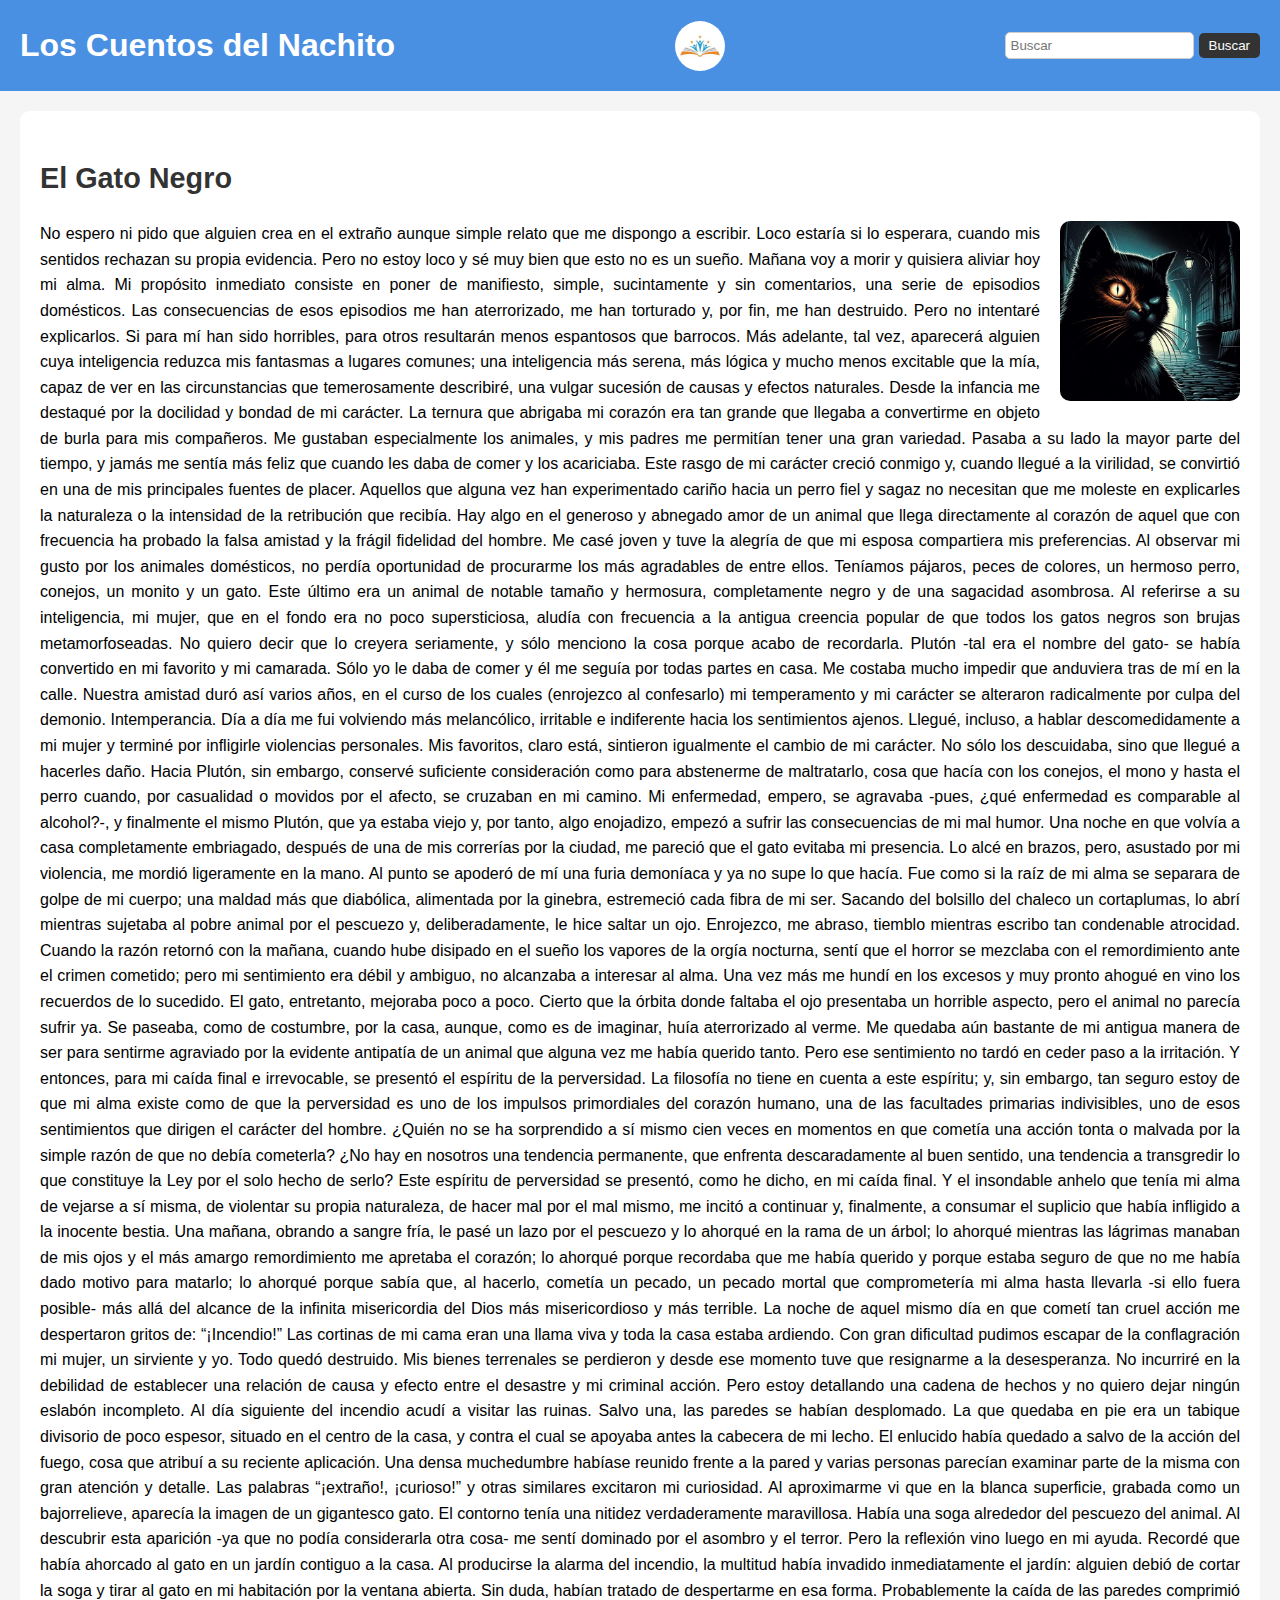
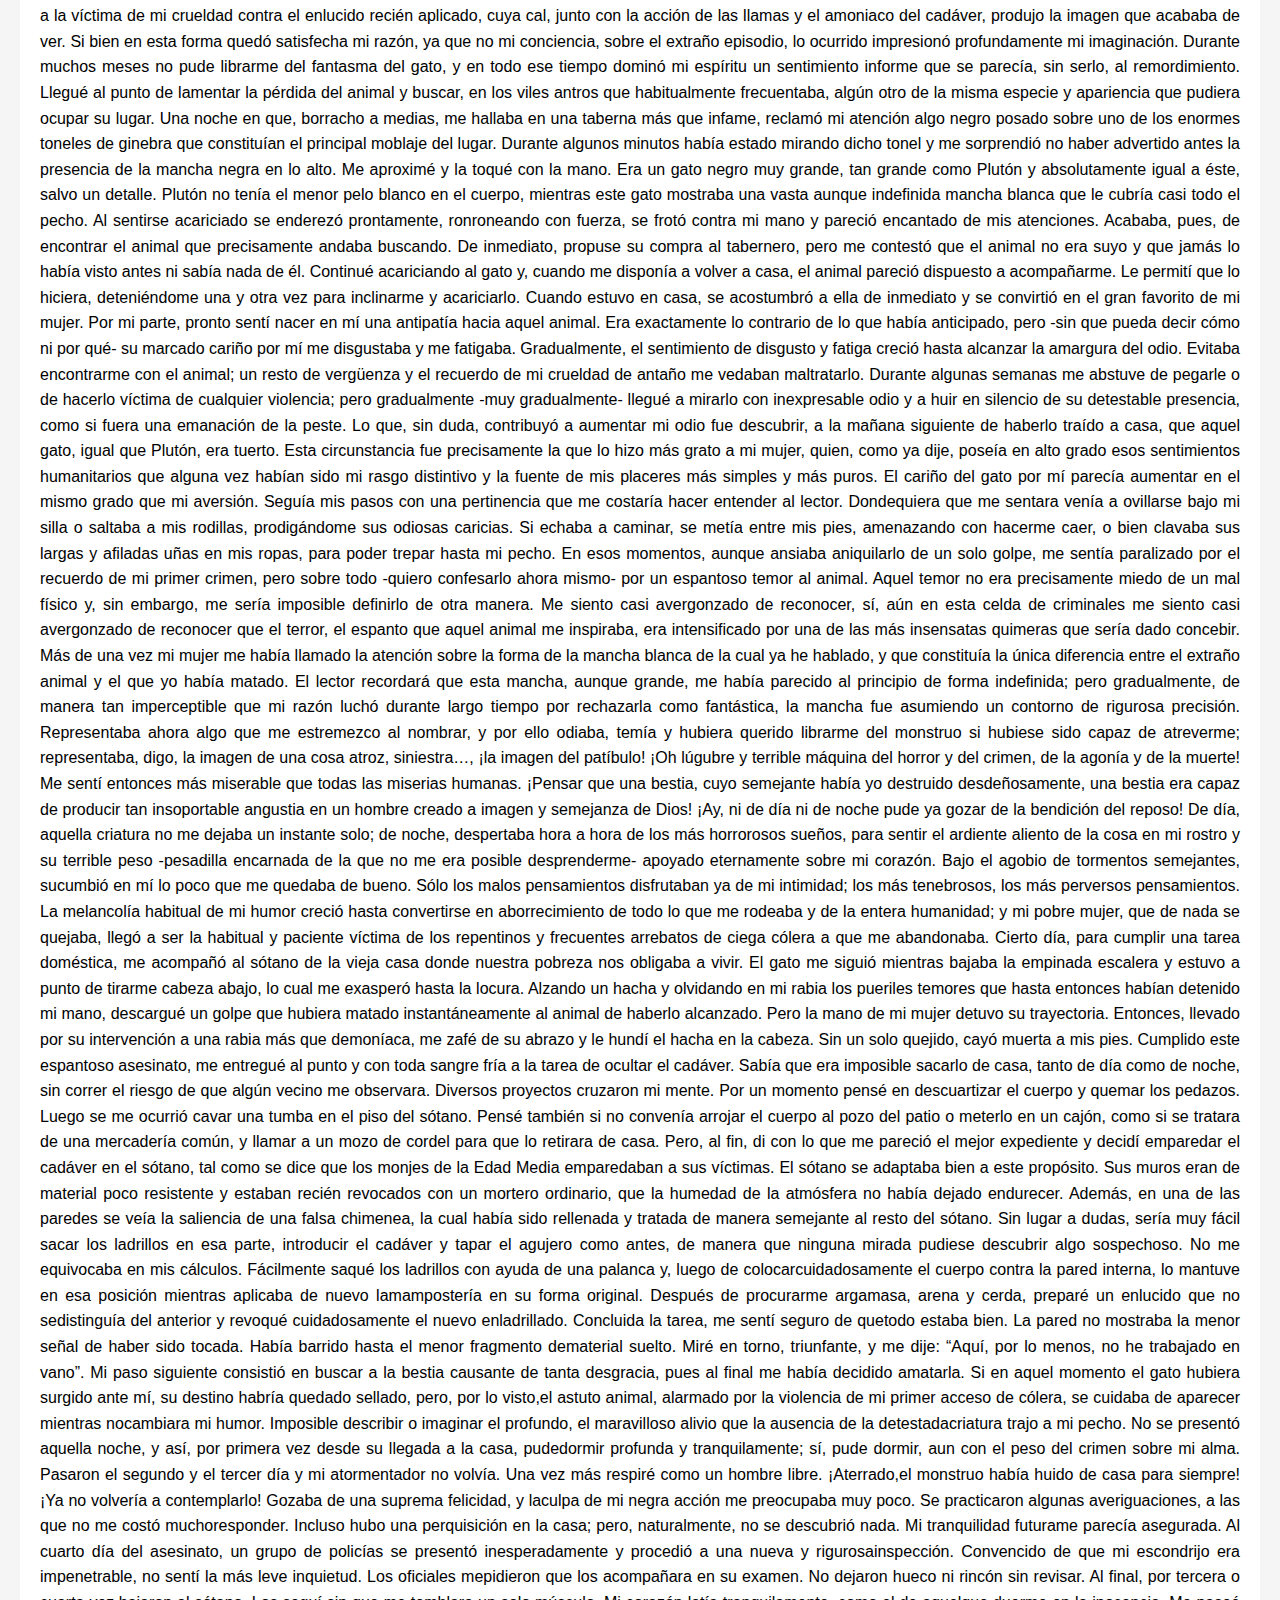
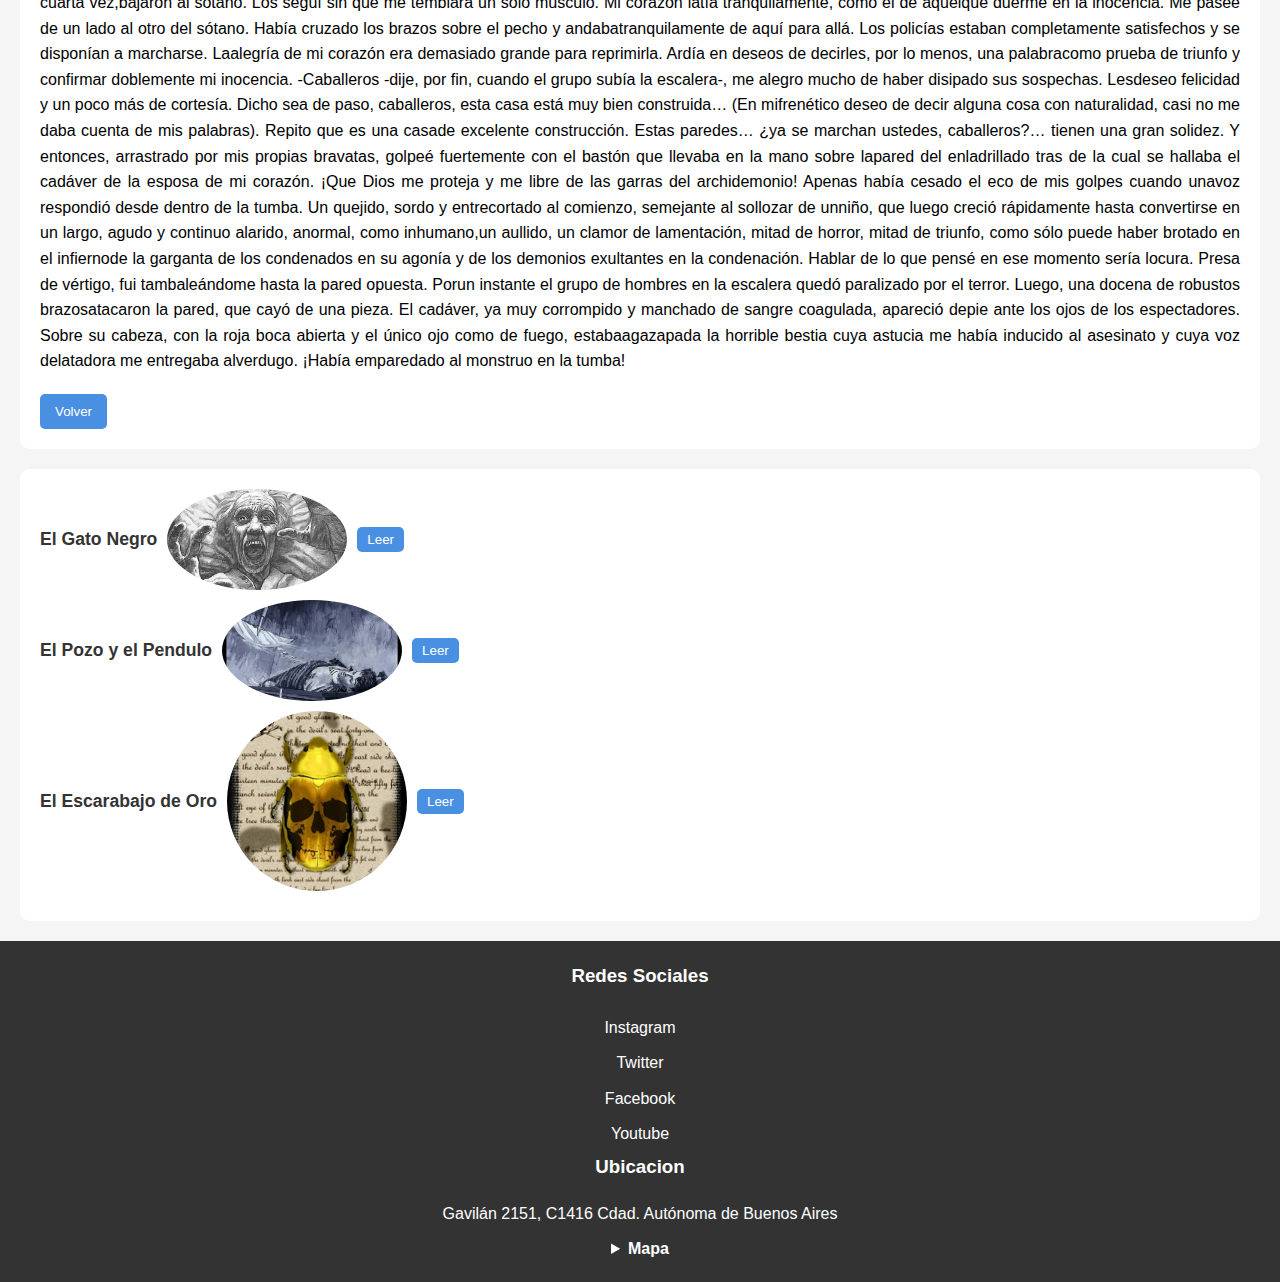
<file: screens/gatonegro.html>
<!DOCTYPE html>
<html lang="en">
  <head>
    <meta charset="UTF-8" />
    <meta name="viewport" content="width=device-width, initial-scale=1.0" />
    <title>El Gato Negro</title>
    <link rel="icon" href="../media/logo.jpg" />
    <link rel="stylesheet" href="../styles/stylescuent.css" />
  </head>
  <body>
    <header>
      <h1>Los Cuentos del Nachito</h1>
      <img src="../media/logo.jpg" alt="logo" />
      <search id="search1">
        <form action="buscar">
          <input
            type="search"
            id="buscar"
            name="buscar"
            placeholder="Buscar"
          /><button>Buscar</button>
        </form>
      </search>
    </header>
    <main>
      <article>
        <h2>El Gato Negro</h2>
        <img
          src="../media/gatonegro.webp"
          alt="El Gato Negro"
          width="15%"
          height="15%"
        />
        <p>
          No espero ni pido que alguien crea en el extraño aunque simple relato
          que me dispongo a escribir. Loco estaría si lo esperara, cuando mis
          sentidos rechazan su propia evidencia. Pero no estoy loco y sé muy
          bien que esto no es un sueño. Mañana voy a morir y quisiera aliviar
          hoy mi alma. Mi propósito inmediato consiste en poner de manifiesto,
          simple, sucintamente y sin comentarios, una serie de episodios
          domésticos. Las consecuencias de esos episodios me han aterrorizado,
          me han torturado y, por fin, me han destruido. Pero no intentaré
          explicarlos. Si para mí han sido horribles, para otros resultarán
          menos espantosos que barrocos. Más adelante, tal vez, aparecerá
          alguien cuya inteligencia reduzca mis fantasmas a lugares comunes; una
          inteligencia más serena, más lógica y mucho menos excitable que la
          mía, capaz de ver en las circunstancias que temerosamente describiré,
          una vulgar sucesión de causas y efectos naturales. Desde la infancia
          me destaqué por la docilidad y bondad de mi carácter. La ternura que
          abrigaba mi corazón era tan grande que llegaba a convertirme en objeto
          de burla para mis compañeros. Me gustaban especialmente los animales,
          y mis padres me permitían tener una gran variedad. Pasaba a su lado la
          mayor parte del tiempo, y jamás me sentía más feliz que cuando les
          daba de comer y los acariciaba. Este rasgo de mi carácter creció
          conmigo y, cuando llegué a la virilidad, se convirtió en una de mis
          principales fuentes de placer. Aquellos que alguna vez han
          experimentado cariño hacia un perro fiel y sagaz no necesitan que me
          moleste en explicarles la naturaleza o la intensidad de la retribución
          que recibía. Hay algo en el generoso y abnegado amor de un animal que
          llega directamente al corazón de aquel que con frecuencia ha probado
          la falsa amistad y la frágil fidelidad del hombre. Me casé joven y
          tuve la alegría de que mi esposa compartiera mis preferencias. Al
          observar mi gusto por los animales domésticos, no perdía oportunidad
          de procurarme los más agradables de entre ellos. Teníamos pájaros,
          peces de colores, un hermoso perro, conejos, un monito y un gato. Este
          último era un animal de notable tamaño y hermosura, completamente
          negro y de una sagacidad asombrosa. Al referirse a su inteligencia, mi
          mujer, que en el fondo era no poco supersticiosa, aludía con
          frecuencia a la antigua creencia popular de que todos los gatos negros
          son brujas metamorfoseadas. No quiero decir que lo creyera seriamente,
          y sólo menciono la cosa porque acabo de recordarla. Plutón -tal era el
          nombre del gato- se había convertido en mi favorito y mi camarada.
          Sólo yo le daba de comer y él me seguía por todas partes en casa. Me
          costaba mucho impedir que anduviera tras de mí en la calle. Nuestra
          amistad duró así varios años, en el curso de los cuales (enrojezco al
          confesarlo) mi temperamento y mi carácter se alteraron radicalmente
          por culpa del demonio. Intemperancia. Día a día me fui volviendo más
          melancólico, irritable e indiferente hacia los sentimientos ajenos.
          Llegué, incluso, a hablar descomedidamente a mi mujer y terminé por
          infligirle violencias personales. Mis favoritos, claro está, sintieron
          igualmente el cambio de mi carácter. No sólo los descuidaba, sino que
          llegué a hacerles daño. Hacia Plutón, sin embargo, conservé suficiente
          consideración como para abstenerme de maltratarlo, cosa que hacía con
          los conejos, el mono y hasta el perro cuando, por casualidad o movidos
          por el afecto, se cruzaban en mi camino. Mi enfermedad, empero, se
          agravaba -pues, ¿qué enfermedad es comparable al alcohol?-, y
          finalmente el mismo Plutón, que ya estaba viejo y, por tanto, algo
          enojadizo, empezó a sufrir las consecuencias de mi mal humor. Una
          noche en que volvía a casa completamente embriagado, después de una de
          mis correrías por la ciudad, me pareció que el gato evitaba mi
          presencia. Lo alcé en brazos, pero, asustado por mi violencia, me
          mordió ligeramente en la mano. Al punto se apoderó de mí una furia
          demoníaca y ya no supe lo que hacía. Fue como si la raíz de mi alma se
          separara de golpe de mi cuerpo; una maldad más que diabólica,
          alimentada por la ginebra, estremeció cada fibra de mi ser. Sacando
          del bolsillo del chaleco un cortaplumas, lo abrí mientras sujetaba al
          pobre animal por el pescuezo y, deliberadamente, le hice saltar un
          ojo. Enrojezco, me abraso, tiemblo mientras escribo tan condenable
          atrocidad. Cuando la razón retornó con la mañana, cuando hube disipado
          en el sueño los vapores de la orgía nocturna, sentí que el horror se
          mezclaba con el remordimiento ante el crimen cometido; pero mi
          sentimiento era débil y ambiguo, no alcanzaba a interesar al alma. Una
          vez más me hundí en los excesos y muy pronto ahogué en vino los
          recuerdos de lo sucedido. El gato, entretanto, mejoraba poco a poco.
          Cierto que la órbita donde faltaba el ojo presentaba un horrible
          aspecto, pero el animal no parecía sufrir ya. Se paseaba, como de
          costumbre, por la casa, aunque, como es de imaginar, huía aterrorizado
          al verme. Me quedaba aún bastante de mi antigua manera de ser para
          sentirme agraviado por la evidente antipatía de un animal que alguna
          vez me había querido tanto. Pero ese sentimiento no tardó en ceder
          paso a la irritación. Y entonces, para mi caída final e irrevocable,
          se presentó el espíritu de la perversidad. La filosofía no tiene en
          cuenta a este espíritu; y, sin embargo, tan seguro estoy de que mi
          alma existe como de que la perversidad es uno de los impulsos
          primordiales del corazón humano, una de las facultades primarias
          indivisibles, uno de esos sentimientos que dirigen el carácter del
          hombre. ¿Quién no se ha sorprendido a sí mismo cien veces en momentos
          en que cometía una acción tonta o malvada por la simple razón de que
          no debía cometerla? ¿No hay en nosotros una tendencia permanente, que
          enfrenta descaradamente al buen sentido, una tendencia a transgredir
          lo que constituye la Ley por el solo hecho de serlo? Este espíritu de
          perversidad se presentó, como he dicho, en mi caída final. Y el
          insondable anhelo que tenía mi alma de vejarse a sí misma, de
          violentar su propia naturaleza, de hacer mal por el mal mismo, me
          incitó a continuar y, finalmente, a consumar el suplicio que había
          infligido a la inocente bestia. Una mañana, obrando a sangre fría, le
          pasé un lazo por el pescuezo y lo ahorqué en la rama de un árbol; lo
          ahorqué mientras las lágrimas manaban de mis ojos y el más amargo
          remordimiento me apretaba el corazón; lo ahorqué porque recordaba que
          me había querido y porque estaba seguro de que no me había dado motivo
          para matarlo; lo ahorqué porque sabía que, al hacerlo, cometía un
          pecado, un pecado mortal que comprometería mi alma hasta llevarla -si
          ello fuera posible- más allá del alcance de la infinita misericordia
          del Dios más misericordioso y más terrible. La noche de aquel mismo
          día en que cometí tan cruel acción me despertaron gritos de:
          “¡Incendio!” Las cortinas de mi cama eran una llama viva y toda la
          casa estaba ardiendo. Con gran dificultad pudimos escapar de la
          conflagración mi mujer, un sirviente y yo. Todo quedó destruido. Mis
          bienes terrenales se perdieron y desde ese momento tuve que resignarme
          a la desesperanza. No incurriré en la debilidad de establecer una
          relación de causa y efecto entre el desastre y mi criminal acción.
          Pero estoy detallando una cadena de hechos y no quiero dejar ningún
          eslabón incompleto. Al día siguiente del incendio acudí a visitar las
          ruinas. Salvo una, las paredes se habían desplomado. La que quedaba en
          pie era un tabique divisorio de poco espesor, situado en el centro de
          la casa, y contra el cual se apoyaba antes la cabecera de mi lecho. El
          enlucido había quedado a salvo de la acción del fuego, cosa que
          atribuí a su reciente aplicación. Una densa muchedumbre habíase
          reunido frente a la pared y varias personas parecían examinar parte de
          la misma con gran atención y detalle. Las palabras “¡extraño!,
          ¡curioso!” y otras similares excitaron mi curiosidad. Al aproximarme
          vi que en la blanca superficie, grabada como un bajorrelieve, aparecía
          la imagen de un gigantesco gato. El contorno tenía una nitidez
          verdaderamente maravillosa. Había una soga alrededor del pescuezo del
          animal. Al descubrir esta aparición -ya que no podía considerarla otra
          cosa- me sentí dominado por el asombro y el terror. Pero la reflexión
          vino luego en mi ayuda. Recordé que había ahorcado al gato en un
          jardín contiguo a la casa. Al producirse la alarma del incendio, la
          multitud había invadido inmediatamente el jardín: alguien debió de
          cortar la soga y tirar al gato en mi habitación por la ventana
          abierta. Sin duda, habían tratado de despertarme en esa forma.
          Probablemente la caída de las paredes comprimió a la víctima de mi
          crueldad contra el enlucido recién aplicado, cuya cal, junto con la
          acción de las llamas y el amoniaco del cadáver, produjo la imagen que
          acababa de ver. Si bien en esta forma quedó satisfecha mi razón, ya
          que no mi conciencia, sobre el extraño episodio, lo ocurrido
          impresionó profundamente mi imaginación. Durante muchos meses no pude
          librarme del fantasma del gato, y en todo ese tiempo dominó mi
          espíritu un sentimiento informe que se parecía, sin serlo, al
          remordimiento. Llegué al punto de lamentar la pérdida del animal y
          buscar, en los viles antros que habitualmente frecuentaba, algún otro
          de la misma especie y apariencia que pudiera ocupar su lugar. Una
          noche en que, borracho a medias, me hallaba en una taberna más que
          infame, reclamó mi atención algo negro posado sobre uno de los enormes
          toneles de ginebra que constituían el principal moblaje del lugar.
          Durante algunos minutos había estado mirando dicho tonel y me
          sorprendió no haber advertido antes la presencia de la mancha negra en
          lo alto. Me aproximé y la toqué con la mano. Era un gato negro muy
          grande, tan grande como Plutón y absolutamente igual a éste, salvo un
          detalle. Plutón no tenía el menor pelo blanco en el cuerpo, mientras
          este gato mostraba una vasta aunque indefinida mancha blanca que le
          cubría casi todo el pecho. Al sentirse acariciado se enderezó
          prontamente, ronroneando con fuerza, se frotó contra mi mano y pareció
          encantado de mis atenciones. Acababa, pues, de encontrar el animal que
          precisamente andaba buscando. De inmediato, propuse su compra al
          tabernero, pero me contestó que el animal no era suyo y que jamás lo
          había visto antes ni sabía nada de él. Continué acariciando al gato y,
          cuando me disponía a volver a casa, el animal pareció dispuesto a
          acompañarme. Le permití que lo hiciera, deteniéndome una y otra vez
          para inclinarme y acariciarlo. Cuando estuvo en casa, se acostumbró a
          ella de inmediato y se convirtió en el gran favorito de mi mujer. Por
          mi parte, pronto sentí nacer en mí una antipatía hacia aquel animal.
          Era exactamente lo contrario de lo que había anticipado, pero -sin que
          pueda decir cómo ni por qué- su marcado cariño por mí me disgustaba y
          me fatigaba. Gradualmente, el sentimiento de disgusto y fatiga creció
          hasta alcanzar la amargura del odio. Evitaba encontrarme con el
          animal; un resto de vergüenza y el recuerdo de mi crueldad de antaño
          me vedaban maltratarlo. Durante algunas semanas me abstuve de pegarle
          o de hacerlo víctima de cualquier violencia; pero gradualmente -muy
          gradualmente- llegué a mirarlo con inexpresable odio y a huir en
          silencio de su detestable presencia, como si fuera una emanación de la
          peste. Lo que, sin duda, contribuyó a aumentar mi odio fue descubrir,
          a la mañana siguiente de haberlo traído a casa, que aquel gato, igual
          que Plutón, era tuerto. Esta circunstancia fue precisamente la que lo
          hizo más grato a mi mujer, quien, como ya dije, poseía en alto grado
          esos sentimientos humanitarios que alguna vez habían sido mi rasgo
          distintivo y la fuente de mis placeres más simples y más puros. El
          cariño del gato por mí parecía aumentar en el mismo grado que mi
          aversión. Seguía mis pasos con una pertinencia que me costaría hacer
          entender al lector. Dondequiera que me sentara venía a ovillarse bajo
          mi silla o saltaba a mis rodillas, prodigándome sus odiosas caricias.
          Si echaba a caminar, se metía entre mis pies, amenazando con hacerme
          caer, o bien clavaba sus largas y afiladas uñas en mis ropas, para
          poder trepar hasta mi pecho. En esos momentos, aunque ansiaba
          aniquilarlo de un solo golpe, me sentía paralizado por el recuerdo de
          mi primer crimen, pero sobre todo -quiero confesarlo ahora mismo- por
          un espantoso temor al animal. Aquel temor no era precisamente miedo de
          un mal físico y, sin embargo, me sería imposible definirlo de otra
          manera. Me siento casi avergonzado de reconocer, sí, aún en esta celda
          de criminales me siento casi avergonzado de reconocer que el terror,
          el espanto que aquel animal me inspiraba, era intensificado por una de
          las más insensatas quimeras que sería dado concebir. Más de una vez mi
          mujer me había llamado la atención sobre la forma de la mancha blanca
          de la cual ya he hablado, y que constituía la única diferencia entre
          el extraño animal y el que yo había matado. El lector recordará que
          esta mancha, aunque grande, me había parecido al principio de forma
          indefinida; pero gradualmente, de manera tan imperceptible que mi
          razón luchó durante largo tiempo por rechazarla como fantástica, la
          mancha fue asumiendo un contorno de rigurosa precisión. Representaba
          ahora algo que me estremezco al nombrar, y por ello odiaba, temía y
          hubiera querido librarme del monstruo si hubiese sido capaz de
          atreverme; representaba, digo, la imagen de una cosa atroz,
          siniestra…, ¡la imagen del patíbulo! ¡Oh lúgubre y terrible máquina
          del horror y del crimen, de la agonía y de la muerte! Me sentí
          entonces más miserable que todas las miserias humanas. ¡Pensar que una
          bestia, cuyo semejante había yo destruido desdeñosamente, una bestia
          era capaz de producir tan insoportable angustia en un hombre creado a
          imagen y semejanza de Dios! ¡Ay, ni de día ni de noche pude ya gozar
          de la bendición del reposo! De día, aquella criatura no me dejaba un
          instante solo; de noche, despertaba hora a hora de los más horrorosos
          sueños, para sentir el ardiente aliento de la cosa en mi rostro y su
          terrible peso -pesadilla encarnada de la que no me era posible
          desprenderme- apoyado eternamente sobre mi corazón. Bajo el agobio de
          tormentos semejantes, sucumbió en mí lo poco que me quedaba de bueno.
          Sólo los malos pensamientos disfrutaban ya de mi intimidad; los más
          tenebrosos, los más perversos pensamientos. La melancolía habitual de
          mi humor creció hasta convertirse en aborrecimiento de todo lo que me
          rodeaba y de la entera humanidad; y mi pobre mujer, que de nada se
          quejaba, llegó a ser la habitual y paciente víctima de los repentinos
          y frecuentes arrebatos de ciega cólera a que me abandonaba. Cierto
          día, para cumplir una tarea doméstica, me acompañó al sótano de la
          vieja casa donde nuestra pobreza nos obligaba a vivir. El gato me
          siguió mientras bajaba la empinada escalera y estuvo a punto de
          tirarme cabeza abajo, lo cual me exasperó hasta la locura. Alzando un
          hacha y olvidando en mi rabia los pueriles temores que hasta entonces
          habían detenido mi mano, descargué un golpe que hubiera matado
          instantáneamente al animal de haberlo alcanzado. Pero la mano de mi
          mujer detuvo su trayectoria. Entonces, llevado por su intervención a
          una rabia más que demoníaca, me zafé de su abrazo y le hundí el hacha
          en la cabeza. Sin un solo quejido, cayó muerta a mis pies. Cumplido
          este espantoso asesinato, me entregué al punto y con toda sangre fría
          a la tarea de ocultar el cadáver. Sabía que era imposible sacarlo de
          casa, tanto de día como de noche, sin correr el riesgo de que algún
          vecino me observara. Diversos proyectos cruzaron mi mente. Por un
          momento pensé en descuartizar el cuerpo y quemar los pedazos. Luego se
          me ocurrió cavar una tumba en el piso del sótano. Pensé también si no
          convenía arrojar el cuerpo al pozo del patio o meterlo en un cajón,
          como si se tratara de una mercadería común, y llamar a un mozo de
          cordel para que lo retirara de casa. Pero, al fin, di con lo que me
          pareció el mejor expediente y decidí emparedar el cadáver en el
          sótano, tal como se dice que los monjes de la Edad Media emparedaban a
          sus víctimas. El sótano se adaptaba bien a este propósito. Sus muros
          eran de material poco resistente y estaban recién revocados con un
          mortero ordinario, que la humedad de la atmósfera no había dejado
          endurecer. Además, en una de las paredes se veía la saliencia de una
          falsa chimenea, la cual había sido rellenada y tratada de manera
          semejante al resto del sótano. Sin lugar a dudas, sería muy fácil
          sacar los ladrillos en esa parte, introducir el cadáver y tapar el
          agujero como antes, de manera que ninguna mirada pudiese descubrir
          algo sospechoso. No me equivocaba en mis cálculos. Fácilmente saqué
          los ladrillos con ayuda de una palanca y, luego de
          colocarcuidadosamente el cuerpo contra la pared interna, lo mantuve en
          esa posición mientras aplicaba de nuevo lamampostería en su forma
          original. Después de procurarme argamasa, arena y cerda, preparé un
          enlucido que no sedistinguía del anterior y revoqué cuidadosamente el
          nuevo enladrillado. Concluida la tarea, me sentí seguro de quetodo
          estaba bien. La pared no mostraba la menor señal de haber sido tocada.
          Había barrido hasta el menor fragmento dematerial suelto. Miré en
          torno, triunfante, y me dije: “Aquí, por lo menos, no he trabajado en
          vano”. Mi paso siguiente consistió en buscar a la bestia causante de
          tanta desgracia, pues al final me había decidido amatarla. Si en aquel
          momento el gato hubiera surgido ante mí, su destino habría quedado
          sellado, pero, por lo visto,el astuto animal, alarmado por la
          violencia de mi primer acceso de cólera, se cuidaba de aparecer
          mientras nocambiara mi humor. Imposible describir o imaginar el
          profundo, el maravilloso alivio que la ausencia de la
          detestadacriatura trajo a mi pecho. No se presentó aquella noche, y
          así, por primera vez desde su llegada a la casa, pudedormir profunda y
          tranquilamente; sí, pude dormir, aun con el peso del crimen sobre mi
          alma. Pasaron el segundo y el tercer día y mi atormentador no volvía.
          Una vez más respiré como un hombre libre. ¡Aterrado,el monstruo había
          huido de casa para siempre! ¡Ya no volvería a contemplarlo! Gozaba de
          una suprema felicidad, y laculpa de mi negra acción me preocupaba muy
          poco. Se practicaron algunas averiguaciones, a las que no me costó
          muchoresponder. Incluso hubo una perquisición en la casa; pero,
          naturalmente, no se descubrió nada. Mi tranquilidad futurame parecía
          asegurada. Al cuarto día del asesinato, un grupo de policías se
          presentó inesperadamente y procedió a una nueva y rigurosainspección.
          Convencido de que mi escondrijo era impenetrable, no sentí la más leve
          inquietud. Los oficiales mepidieron que los acompañara en su examen.
          No dejaron hueco ni rincón sin revisar. Al final, por tercera o cuarta
          vez,bajaron al sótano. Los seguí sin que me temblara un solo músculo.
          Mi corazón latía tranquilamente, como el de aquelque duerme en la
          inocencia. Me paseé de un lado al otro del sótano. Había cruzado los
          brazos sobre el pecho y andabatranquilamente de aquí para allá. Los
          policías estaban completamente satisfechos y se disponían a marcharse.
          Laalegría de mi corazón era demasiado grande para reprimirla. Ardía en
          deseos de decirles, por lo menos, una palabracomo prueba de triunfo y
          confirmar doblemente mi inocencia. -Caballeros -dije, por fin, cuando
          el grupo subía la escalera-, me alegro mucho de haber disipado sus
          sospechas. Lesdeseo felicidad y un poco más de cortesía. Dicho sea de
          paso, caballeros, esta casa está muy bien construida… (En mifrenético
          deseo de decir alguna cosa con naturalidad, casi no me daba cuenta de
          mis palabras). Repito que es una casade excelente construcción. Estas
          paredes… ¿ya se marchan ustedes, caballeros?… tienen una gran solidez.
          Y entonces, arrastrado por mis propias bravatas, golpeé fuertemente
          con el bastón que llevaba en la mano sobre lapared del enladrillado
          tras de la cual se hallaba el cadáver de la esposa de mi corazón. ¡Que
          Dios me proteja y me libre de las garras del archidemonio! Apenas
          había cesado el eco de mis golpes cuando unavoz respondió desde dentro
          de la tumba. Un quejido, sordo y entrecortado al comienzo, semejante
          al sollozar de unniño, que luego creció rápidamente hasta convertirse
          en un largo, agudo y continuo alarido, anormal, como inhumano,un
          aullido, un clamor de lamentación, mitad de horror, mitad de triunfo,
          como sólo puede haber brotado en el infiernode la garganta de los
          condenados en su agonía y de los demonios exultantes en la
          condenación. Hablar de lo que pensé en ese momento sería locura. Presa
          de vértigo, fui tambaleándome hasta la pared opuesta. Porun instante
          el grupo de hombres en la escalera quedó paralizado por el terror.
          Luego, una docena de robustos brazosatacaron la pared, que cayó de una
          pieza. El cadáver, ya muy corrompido y manchado de sangre coagulada,
          apareció depie ante los ojos de los espectadores. Sobre su cabeza, con
          la roja boca abierta y el único ojo como de fuego, estabaagazapada la
          horrible bestia cuya astucia me había inducido al asesinato y cuya voz
          delatadora me entregaba alverdugo. ¡Había emparedado al monstruo en la
          tumba!
        </p>
        <a href="../index.html"><button>Volver</button></a>
      </article>
    </main>
    <aside>
      <section>
        <article>
          <h4>El Gato Negro</h4>
          <img
            src="../media/entierro.jpeg"
            alt="El Gato Negro"
            width="15%"
            height="15%"
          />
          <a href="../screens/entierro.html"><button>Leer</button></a>
        </article>
        <article>
          <h4>El Pozo y el Pendulo</h4>
          <img
            src="../media/pendulo.jpg"
            alt="El Pozo y el Pendulo"
            width="15%"
            height="15%"
          />
          <a href="../screens/pendulo.html"><button>Leer</button></a>
        </article>
        <article>
          <h4>El Escarabajo de Oro</h4>
          <img
            src="../media/escarabajo.jpg"
            alt="El Escarabajo de Oro"
            width="15%"
            height="15%"
          />
          <a href="../screens/escarabajo.html"><button>Leer</button></a>
        </article>
      </section>
    </aside>
    <footer>
      <section id="redes">
        <h3>Redes Sociales</h3>
        <li><a href="http://www.instagram.com/aaajoficial/">Instagram</a></li>
        <li>
          <a
            href="http://twitter.com/AAAJoficial?ref_src=twsrc%5Egoogle%7Ctwcamp%5Eserp%7Ctwgr%5Eauthor"
            >Twitter</a
          >
        </li>
        <li>
          <a href="https://www.facebook.com/AAAJOficial/?locale=es_LA"
            >Facebook</a
          >
        </li>
        <li><a href="https://www.youtube.com/@AAAJOficial">Youtube</a></li>
        <h3>Ubicacion</h3>
        <p>Gavilán 2151, C1416 Cdad. Autónoma de Buenos Aires</p>
        <details>
          <summary>Mapa</summary>
          <iframe
            src="https://www.google.com/maps/embed?pb=!1m18!1m12!1m3!1d3283.922568608054!2d-58.47521638884794!3d-34.60611945751191!2m3!1f0!2f0!3f0!3m2!1i1024!2i768!4f13.1!3m3!1m2!1s0x95bcc9fd207fe81b%3A0x7829701685ae47c4!2sEstadio%20Diego%20Armando%20Maradona!5e0!3m2!1sen!2sar!4v1712355395461!5m2!1sen!2sar"
            width="300"
            height="300"
            style="border: 0"
            allowfullscreen=""
            loading="lazy"
            referrerpolicy="no-referrer-when-downgrade"
          ></iframe>
        </details>
      </section>
    </footer>
  </body>
</html>
</file>
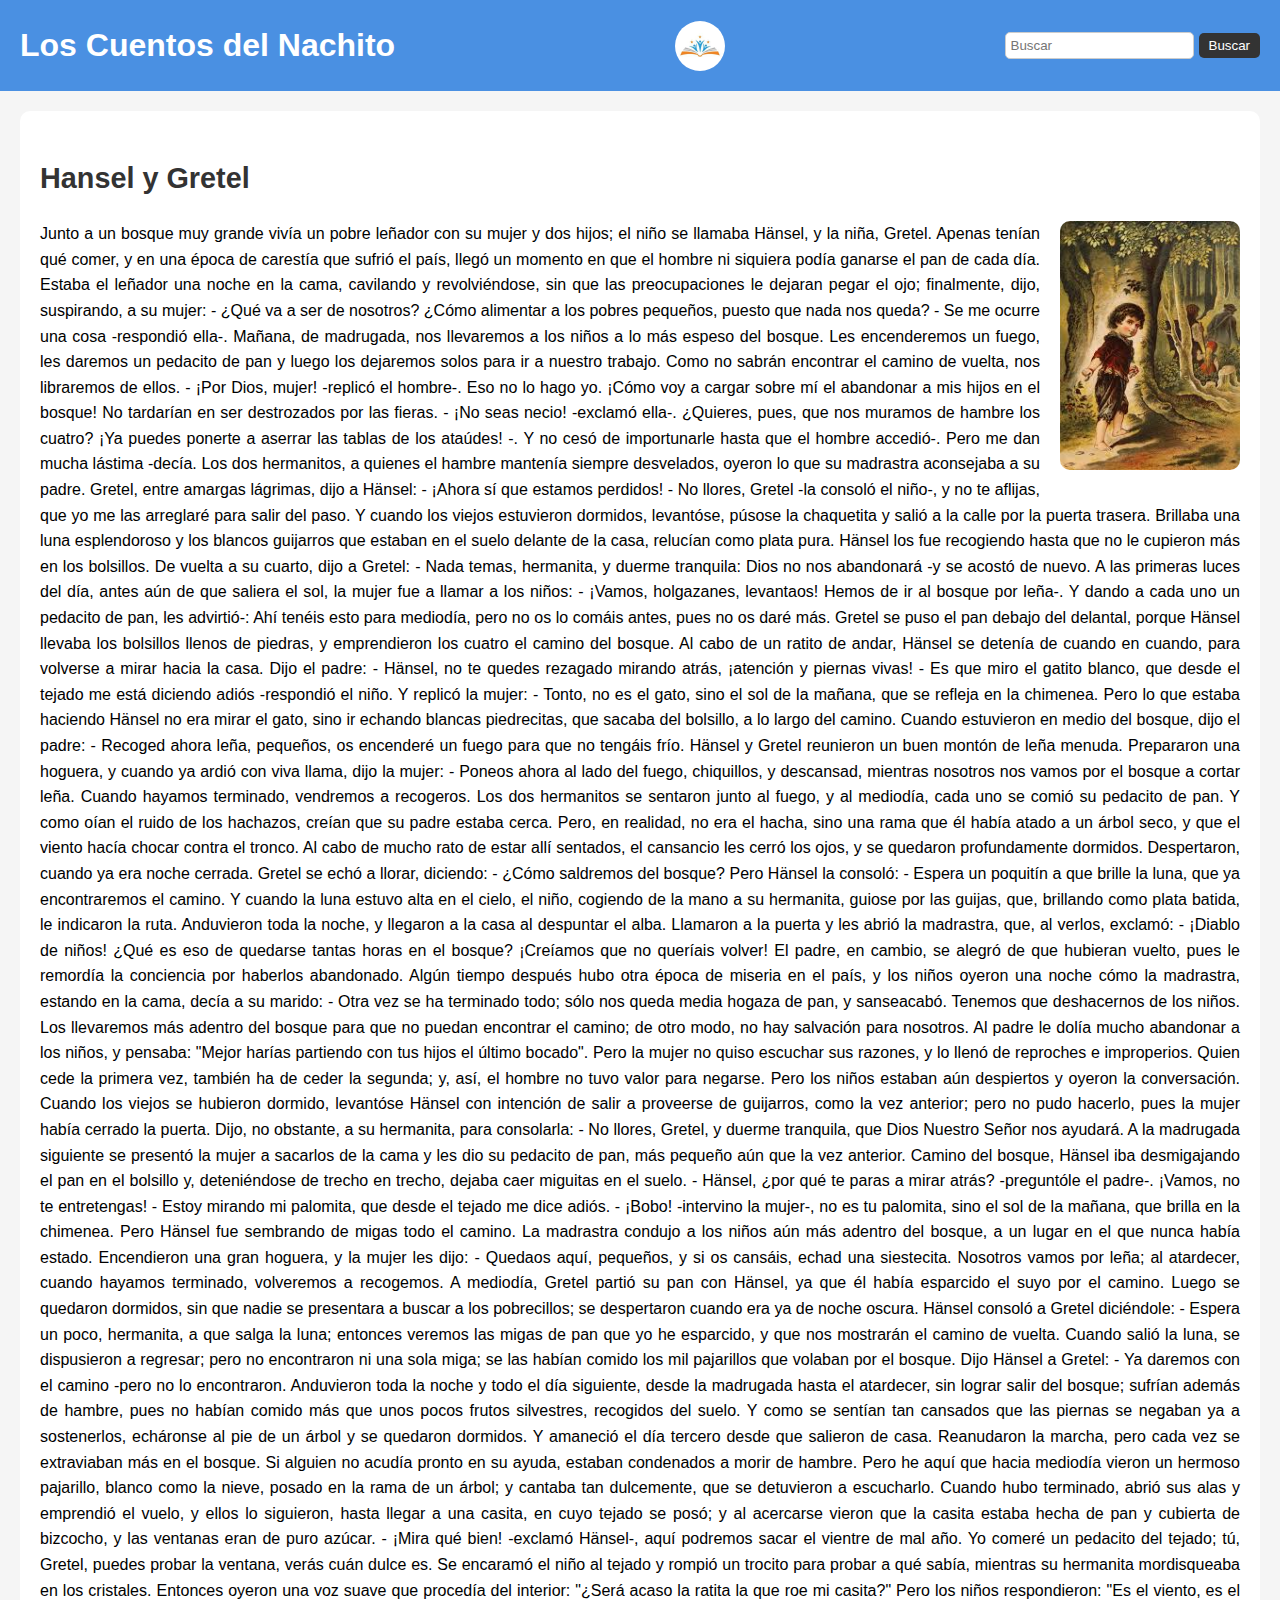
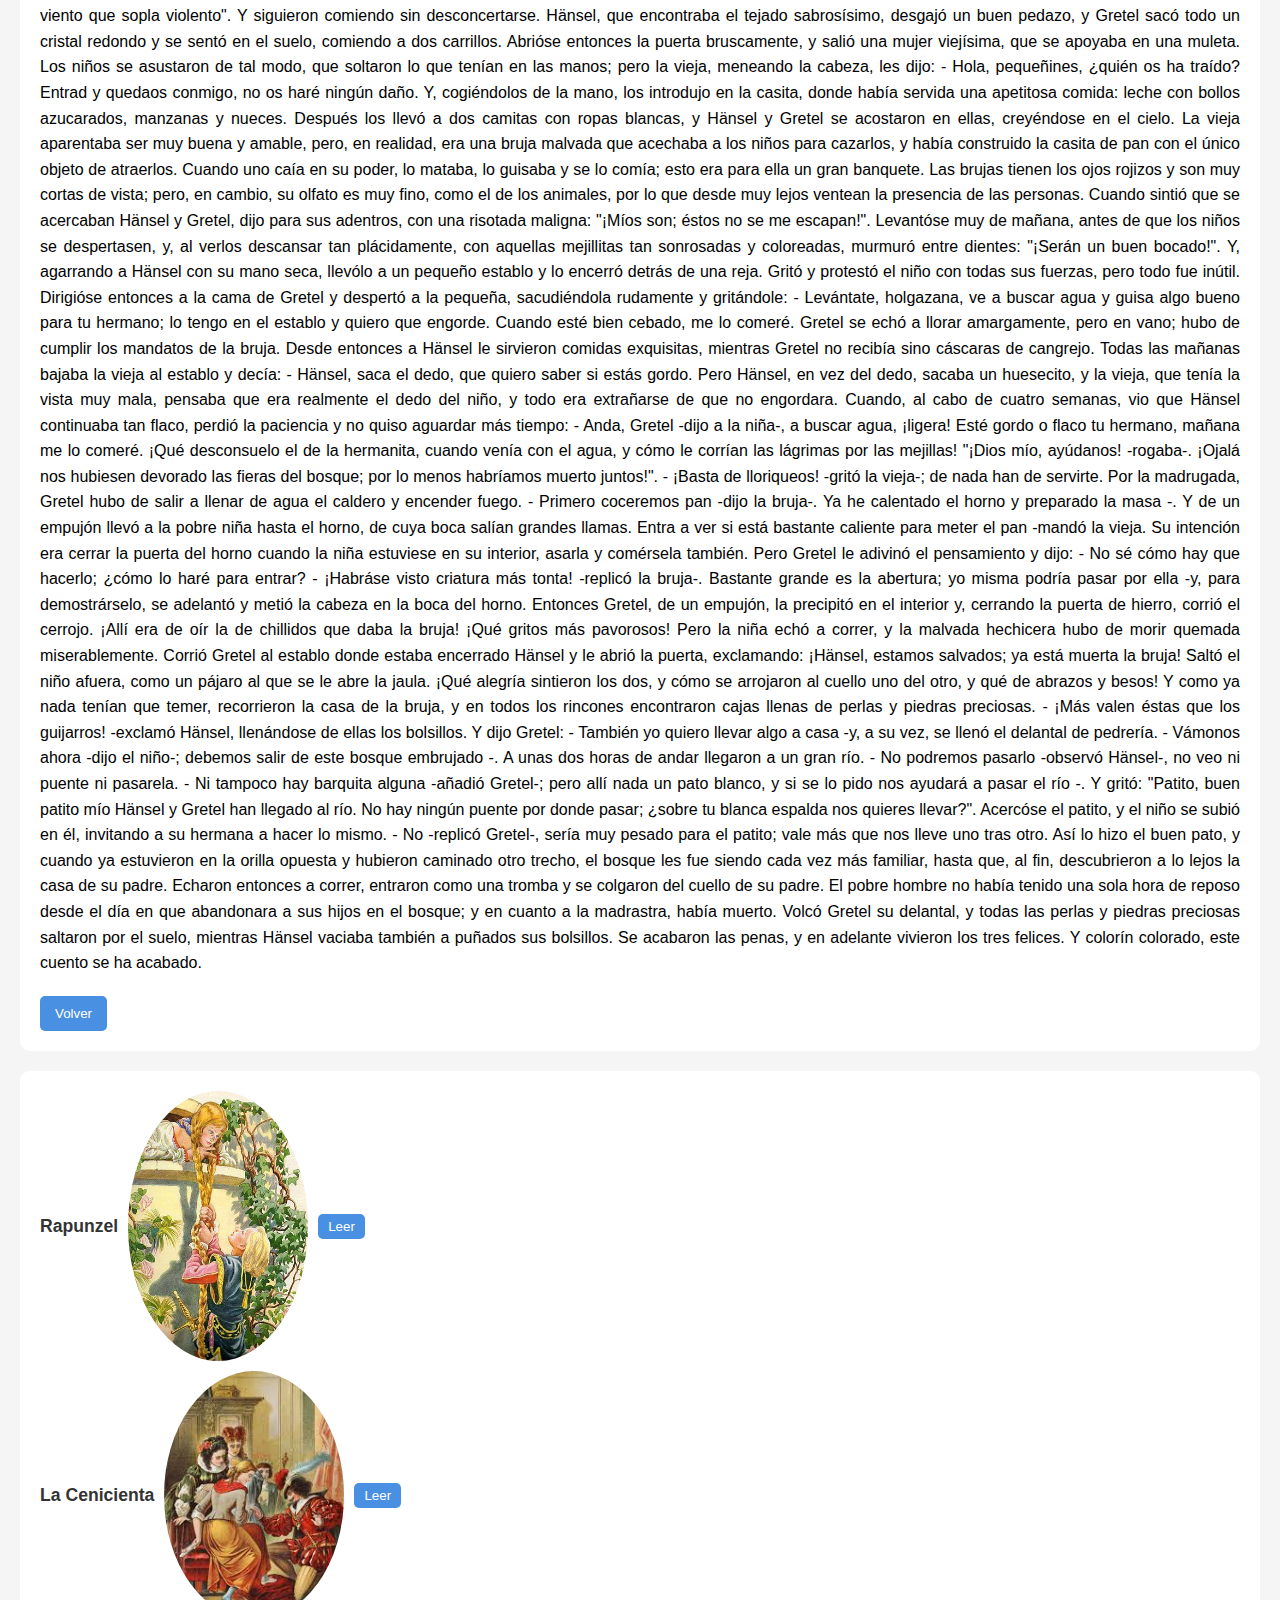
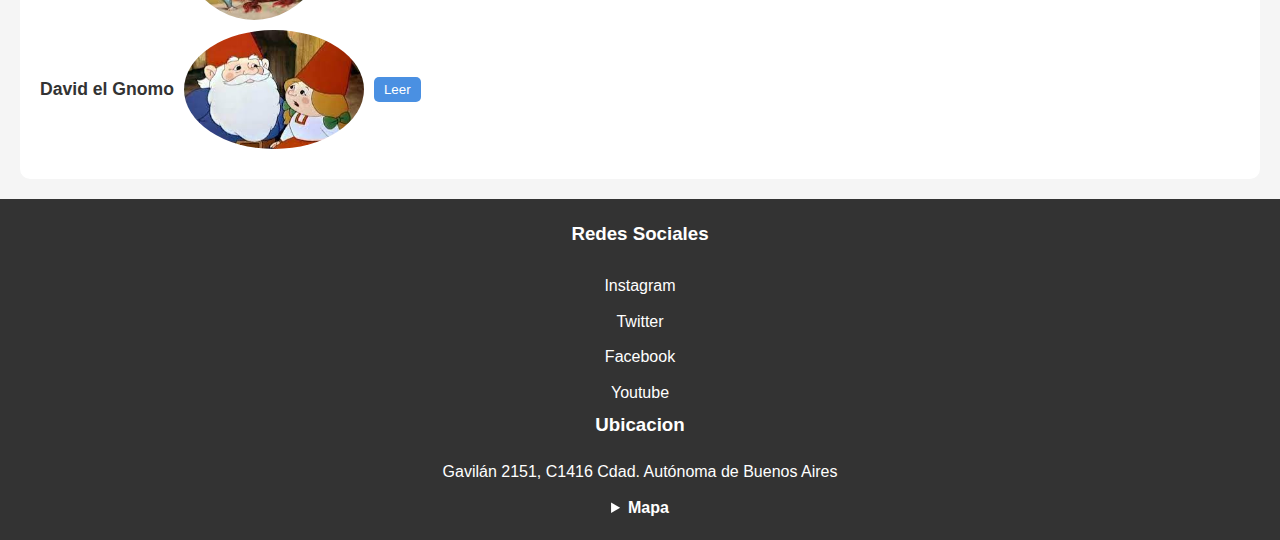
<file: screens/hansel.html>
<!DOCTYPE html>
<html lang="en">
  <head>
    <meta charset="UTF-8" />
    <meta name="viewport" content="width=device-width, initial-scale=1.0" />
    <title>Hansel y Gretel</title>
    <link rel="icon" href="../media/logo.jpg" />
    <link rel="stylesheet" href="../styles/stylescuent.css" />
  </head>
  <body>
    <header>
      <h1>Los Cuentos del Nachito</h1>
      <img src="../media/logo.jpg" alt="logo" />
      <search id="search1">
        <form action="buscar">
          <input
            type="search"
            id="buscar"
            name="buscar"
            placeholder="Buscar"
          /><button>Buscar</button>
        </form>
      </search>
    </header>
    <main>
      <article>
        <h2>Hansel y Gretel</h2>
        <img
          src="../media/hansel.jpeg"
          alt="Hansel y Gretel"
          width="15%"
          height="15%"
        />
        <p>
          Junto a un bosque muy grande vivía un pobre leñador con su mujer y dos
          hijos; el niño se llamaba Hänsel, y la niña, Gretel. Apenas tenían qué
          comer, y en una época de carestía que sufrió el país, llegó un momento
          en que el hombre ni siquiera podía ganarse el pan de cada día. Estaba
          el leñador una noche en la cama, cavilando y revolviéndose, sin que
          las preocupaciones le dejaran pegar el ojo; finalmente, dijo,
          suspirando, a su mujer: - ¿Qué va a ser de nosotros? ¿Cómo alimentar a
          los pobres pequeños, puesto que nada nos queda? - Se me ocurre una
          cosa -respondió ella-. Mañana, de madrugada, nos llevaremos a los
          niños a lo más espeso del bosque. Les encenderemos un fuego, les
          daremos un pedacito de pan y luego los dejaremos solos para ir a
          nuestro trabajo. Como no sabrán encontrar el camino de vuelta, nos
          libraremos de ellos. - ¡Por Dios, mujer! -replicó el hombre-. Eso no
          lo hago yo. ¡Cómo voy a cargar sobre mí el abandonar a mis hijos en el
          bosque! No tardarían en ser destrozados por las fieras. - ¡No seas
          necio! -exclamó ella-. ¿Quieres, pues, que nos muramos de hambre los
          cuatro? ¡Ya puedes ponerte a aserrar las tablas de los ataúdes! -. Y
          no cesó de importunarle hasta que el hombre accedió-. Pero me dan
          mucha lástima -decía. Los dos hermanitos, a quienes el hambre mantenía
          siempre desvelados, oyeron lo que su madrastra aconsejaba a su padre.
          Gretel, entre amargas lágrimas, dijo a Hänsel: - ¡Ahora sí que estamos
          perdidos! - No llores, Gretel -la consoló el niño-, y no te aflijas,
          que yo me las arreglaré para salir del paso. Y cuando los viejos
          estuvieron dormidos, levantóse, púsose la chaquetita y salió a la
          calle por la puerta trasera. Brillaba una luna esplendoroso y los
          blancos guijarros que estaban en el suelo delante de la casa, relucían
          como plata pura. Hänsel los fue recogiendo hasta que no le cupieron
          más en los bolsillos. De vuelta a su cuarto, dijo a Gretel: - Nada
          temas, hermanita, y duerme tranquila: Dios no nos abandonará -y se
          acostó de nuevo. A las primeras luces del día, antes aún de que
          saliera el sol, la mujer fue a llamar a los niños: - ¡Vamos,
          holgazanes, levantaos! Hemos de ir al bosque por leña-. Y dando a cada
          uno un pedacito de pan, les advirtió-: Ahí tenéis esto para mediodía,
          pero no os lo comáis antes, pues no os daré más. Gretel se puso el pan
          debajo del delantal, porque Hänsel llevaba los bolsillos llenos de
          piedras, y emprendieron los cuatro el camino del bosque. Al cabo de un
          ratito de andar, Hänsel se detenía de cuando en cuando, para volverse
          a mirar hacia la casa. Dijo el padre: - Hänsel, no te quedes rezagado
          mirando atrás, ¡atención y piernas vivas! - Es que miro el gatito
          blanco, que desde el tejado me está diciendo adiós -respondió el niño.
          Y replicó la mujer: - Tonto, no es el gato, sino el sol de la mañana,
          que se refleja en la chimenea. Pero lo que estaba haciendo Hänsel no
          era mirar el gato, sino ir echando blancas piedrecitas, que sacaba del
          bolsillo, a lo largo del camino. Cuando estuvieron en medio del
          bosque, dijo el padre: - Recoged ahora leña, pequeños, os encenderé un
          fuego para que no tengáis frío. Hänsel y Gretel reunieron un buen
          montón de leña menuda. Prepararon una hoguera, y cuando ya ardió con
          viva llama, dijo la mujer: - Poneos ahora al lado del fuego,
          chiquillos, y descansad, mientras nosotros nos vamos por el bosque a
          cortar leña. Cuando hayamos terminado, vendremos a recogeros. Los dos
          hermanitos se sentaron junto al fuego, y al mediodía, cada uno se
          comió su pedacito de pan. Y como oían el ruido de los hachazos, creían
          que su padre estaba cerca. Pero, en realidad, no era el hacha, sino
          una rama que él había atado a un árbol seco, y que el viento hacía
          chocar contra el tronco. Al cabo de mucho rato de estar allí sentados,
          el cansancio les cerró los ojos, y se quedaron profundamente dormidos.
          Despertaron, cuando ya era noche cerrada. Gretel se echó a llorar,
          diciendo: - ¿Cómo saldremos del bosque? Pero Hänsel la consoló: -
          Espera un poquitín a que brille la luna, que ya encontraremos el
          camino. Y cuando la luna estuvo alta en el cielo, el niño, cogiendo de
          la mano a su hermanita, guiose por las guijas, que, brillando como
          plata batida, le indicaron la ruta. Anduvieron toda la noche, y
          llegaron a la casa al despuntar el alba. Llamaron a la puerta y les
          abrió la madrastra, que, al verlos, exclamó: - ¡Diablo de niños! ¿Qué
          es eso de quedarse tantas horas en el bosque? ¡Creíamos que no
          queríais volver! El padre, en cambio, se alegró de que hubieran
          vuelto, pues le remordía la conciencia por haberlos abandonado. Algún
          tiempo después hubo otra época de miseria en el país, y los niños
          oyeron una noche cómo la madrastra, estando en la cama, decía a su
          marido: - Otra vez se ha terminado todo; sólo nos queda media hogaza
          de pan, y sanseacabó. Tenemos que deshacernos de los niños. Los
          llevaremos más adentro del bosque para que no puedan encontrar el
          camino; de otro modo, no hay salvación para nosotros. Al padre le
          dolía mucho abandonar a los niños, y pensaba: "Mejor harías partiendo
          con tus hijos el último bocado". Pero la mujer no quiso escuchar sus
          razones, y lo llenó de reproches e improperios. Quien cede la primera
          vez, también ha de ceder la segunda; y, así, el hombre no tuvo valor
          para negarse. Pero los niños estaban aún despiertos y oyeron la
          conversación. Cuando los viejos se hubieron dormido, levantóse Hänsel
          con intención de salir a proveerse de guijarros, como la vez anterior;
          pero no pudo hacerlo, pues la mujer había cerrado la puerta. Dijo, no
          obstante, a su hermanita, para consolarla: - No llores, Gretel, y
          duerme tranquila, que Dios Nuestro Señor nos ayudará. A la madrugada
          siguiente se presentó la mujer a sacarlos de la cama y les dio su
          pedacito de pan, más pequeño aún que la vez anterior. Camino del
          bosque, Hänsel iba desmigajando el pan en el bolsillo y, deteniéndose
          de trecho en trecho, dejaba caer miguitas en el suelo. - Hänsel, ¿por
          qué te paras a mirar atrás? -preguntóle el padre-. ¡Vamos, no te
          entretengas! - Estoy mirando mi palomita, que desde el tejado me dice
          adiós. - ¡Bobo! -intervino la mujer-, no es tu palomita, sino el sol
          de la mañana, que brilla en la chimenea. Pero Hänsel fue sembrando de
          migas todo el camino. La madrastra condujo a los niños aún más adentro
          del bosque, a un lugar en el que nunca había estado. Encendieron una
          gran hoguera, y la mujer les dijo: - Quedaos aquí, pequeños, y si os
          cansáis, echad una siestecita. Nosotros vamos por leña; al atardecer,
          cuando hayamos terminado, volveremos a recogemos. A mediodía, Gretel
          partió su pan con Hänsel, ya que él había esparcido el suyo por el
          camino. Luego se quedaron dormidos, sin que nadie se presentara a
          buscar a los pobrecillos; se despertaron cuando era ya de noche
          oscura. Hänsel consoló a Gretel diciéndole: - Espera un poco,
          hermanita, a que salga la luna; entonces veremos las migas de pan que
          yo he esparcido, y que nos mostrarán el camino de vuelta. Cuando salió
          la luna, se dispusieron a regresar; pero no encontraron ni una sola
          miga; se las habían comido los mil pajarillos que volaban por el
          bosque. Dijo Hänsel a Gretel: - Ya daremos con el camino -pero no lo
          encontraron. Anduvieron toda la noche y todo el día siguiente, desde
          la madrugada hasta el atardecer, sin lograr salir del bosque; sufrían
          además de hambre, pues no habían comido más que unos pocos frutos
          silvestres, recogidos del suelo. Y como se sentían tan cansados que
          las piernas se negaban ya a sostenerlos, echáronse al pie de un árbol
          y se quedaron dormidos. Y amaneció el día tercero desde que salieron
          de casa. Reanudaron la marcha, pero cada vez se extraviaban más en el
          bosque. Si alguien no acudía pronto en su ayuda, estaban condenados a
          morir de hambre. Pero he aquí que hacia mediodía vieron un hermoso
          pajarillo, blanco como la nieve, posado en la rama de un árbol; y
          cantaba tan dulcemente, que se detuvieron a escucharlo. Cuando hubo
          terminado, abrió sus alas y emprendió el vuelo, y ellos lo siguieron,
          hasta llegar a una casita, en cuyo tejado se posó; y al acercarse
          vieron que la casita estaba hecha de pan y cubierta de bizcocho, y las
          ventanas eran de puro azúcar. - ¡Mira qué bien! -exclamó Hänsel-, aquí
          podremos sacar el vientre de mal año. Yo comeré un pedacito del
          tejado; tú, Gretel, puedes probar la ventana, verás cuán dulce es. Se
          encaramó el niño al tejado y rompió un trocito para probar a qué
          sabía, mientras su hermanita mordisqueaba en los cristales. Entonces
          oyeron una voz suave que procedía del interior: "¿Será acaso la ratita
          la que roe mi casita?" Pero los niños respondieron: "Es el viento, es
          el viento que sopla violento". Y siguieron comiendo sin
          desconcertarse. Hänsel, que encontraba el tejado sabrosísimo, desgajó
          un buen pedazo, y Gretel sacó todo un cristal redondo y se sentó en el
          suelo, comiendo a dos carrillos. Abrióse entonces la puerta
          bruscamente, y salió una mujer viejísima, que se apoyaba en una
          muleta. Los niños se asustaron de tal modo, que soltaron lo que tenían
          en las manos; pero la vieja, meneando la cabeza, les dijo: - Hola,
          pequeñines, ¿quién os ha traído? Entrad y quedaos conmigo, no os haré
          ningún daño. Y, cogiéndolos de la mano, los introdujo en la casita,
          donde había servida una apetitosa comida: leche con bollos azucarados,
          manzanas y nueces. Después los llevó a dos camitas con ropas blancas,
          y Hänsel y Gretel se acostaron en ellas, creyéndose en el cielo. La
          vieja aparentaba ser muy buena y amable, pero, en realidad, era una
          bruja malvada que acechaba a los niños para cazarlos, y había
          construido la casita de pan con el único objeto de atraerlos. Cuando
          uno caía en su poder, lo mataba, lo guisaba y se lo comía; esto era
          para ella un gran banquete. Las brujas tienen los ojos rojizos y son
          muy cortas de vista; pero, en cambio, su olfato es muy fino, como el
          de los animales, por lo que desde muy lejos ventean la presencia de
          las personas. Cuando sintió que se acercaban Hänsel y Gretel, dijo
          para sus adentros, con una risotada maligna: "¡Míos son; éstos no se
          me escapan!". Levantóse muy de mañana, antes de que los niños se
          despertasen, y, al verlos descansar tan plácidamente, con aquellas
          mejillitas tan sonrosadas y coloreadas, murmuró entre dientes: "¡Serán
          un buen bocado!". Y, agarrando a Hänsel con su mano seca, llevólo a un
          pequeño establo y lo encerró detrás de una reja. Gritó y protestó el
          niño con todas sus fuerzas, pero todo fue inútil. Dirigióse entonces a
          la cama de Gretel y despertó a la pequeña, sacudiéndola rudamente y
          gritándole: - Levántate, holgazana, ve a buscar agua y guisa algo
          bueno para tu hermano; lo tengo en el establo y quiero que engorde.
          Cuando esté bien cebado, me lo comeré. Gretel se echó a llorar
          amargamente, pero en vano; hubo de cumplir los mandatos de la bruja.
          Desde entonces a Hänsel le sirvieron comidas exquisitas, mientras
          Gretel no recibía sino cáscaras de cangrejo. Todas las mañanas bajaba
          la vieja al establo y decía: - Hänsel, saca el dedo, que quiero saber
          si estás gordo. Pero Hänsel, en vez del dedo, sacaba un huesecito, y
          la vieja, que tenía la vista muy mala, pensaba que era realmente el
          dedo del niño, y todo era extrañarse de que no engordara. Cuando, al
          cabo de cuatro semanas, vio que Hänsel continuaba tan flaco, perdió la
          paciencia y no quiso aguardar más tiempo: - Anda, Gretel -dijo a la
          niña-, a buscar agua, ¡ligera! Esté gordo o flaco tu hermano, mañana
          me lo comeré. ¡Qué desconsuelo el de la hermanita, cuando venía con el
          agua, y cómo le corrían las lágrimas por las mejillas! "¡Dios mío,
          ayúdanos! -rogaba-. ¡Ojalá nos hubiesen devorado las fieras del
          bosque; por lo menos habríamos muerto juntos!". - ¡Basta de
          lloriqueos! -gritó la vieja-; de nada han de servirte. Por la
          madrugada, Gretel hubo de salir a llenar de agua el caldero y encender
          fuego. - Primero coceremos pan -dijo la bruja-. Ya he calentado el
          horno y preparado la masa -. Y de un empujón llevó a la pobre niña
          hasta el horno, de cuya boca salían grandes llamas. Entra a ver si
          está bastante caliente para meter el pan -mandó la vieja. Su intención
          era cerrar la puerta del horno cuando la niña estuviese en su
          interior, asarla y comérsela también. Pero Gretel le adivinó el
          pensamiento y dijo: - No sé cómo hay que hacerlo; ¿cómo lo haré para
          entrar? - ¡Habráse visto criatura más tonta! -replicó la bruja-.
          Bastante grande es la abertura; yo misma podría pasar por ella -y,
          para demostrárselo, se adelantó y metió la cabeza en la boca del
          horno. Entonces Gretel, de un empujón, la precipitó en el interior y,
          cerrando la puerta de hierro, corrió el cerrojo. ¡Allí era de oír la
          de chillidos que daba la bruja! ¡Qué gritos más pavorosos! Pero la
          niña echó a correr, y la malvada hechicera hubo de morir quemada
          miserablemente. Corrió Gretel al establo donde estaba encerrado Hänsel
          y le abrió la puerta, exclamando: ¡Hänsel, estamos salvados; ya está
          muerta la bruja! Saltó el niño afuera, como un pájaro al que se le
          abre la jaula. ¡Qué alegría sintieron los dos, y cómo se arrojaron al
          cuello uno del otro, y qué de abrazos y besos! Y como ya nada tenían
          que temer, recorrieron la casa de la bruja, y en todos los rincones
          encontraron cajas llenas de perlas y piedras preciosas. - ¡Más valen
          éstas que los guijarros! -exclamó Hänsel, llenándose de ellas los
          bolsillos. Y dijo Gretel: - También yo quiero llevar algo a casa -y, a
          su vez, se llenó el delantal de pedrería. - Vámonos ahora -dijo el
          niño-; debemos salir de este bosque embrujado -. A unas dos horas de
          andar llegaron a un gran río. - No podremos pasarlo -observó Hänsel-,
          no veo ni puente ni pasarela. - Ni tampoco hay barquita alguna -añadió
          Gretel-; pero allí nada un pato blanco, y si se lo pido nos ayudará a
          pasar el río -. Y gritó: "Patito, buen patito mío Hänsel y Gretel han
          llegado al río. No hay ningún puente por donde pasar; ¿sobre tu blanca
          espalda nos quieres llevar?". Acercóse el patito, y el niño se subió
          en él, invitando a su hermana a hacer lo mismo. - No -replicó Gretel-,
          sería muy pesado para el patito; vale más que nos lleve uno tras otro.
          Así lo hizo el buen pato, y cuando ya estuvieron en la orilla opuesta
          y hubieron caminado otro trecho, el bosque les fue siendo cada vez más
          familiar, hasta que, al fin, descubrieron a lo lejos la casa de su
          padre. Echaron entonces a correr, entraron como una tromba y se
          colgaron del cuello de su padre. El pobre hombre no había tenido una
          sola hora de reposo desde el día en que abandonara a sus hijos en el
          bosque; y en cuanto a la madrastra, había muerto. Volcó Gretel su
          delantal, y todas las perlas y piedras preciosas saltaron por el
          suelo, mientras Hänsel vaciaba también a puñados sus bolsillos. Se
          acabaron las penas, y en adelante vivieron los tres felices. Y colorín
          colorado, este cuento se ha acabado.
        </p>
        <a href="../index.html"><button>Volver</button></a>
      </article>
    </main>
    <aside>
      <section>
        <article>
          <h4>Rapunzel</h4>
          <img
            src="../media/rapunzel.jpg"
            alt="Rapunzel"
            width="15%"
            height="15%"
          />
          <a href="../screens/rapunzel.html"><button>Leer</button></a>
        </article>
        <article>
          <h4>La Cenicienta</h4>
          <img
            src="../media/cenicienta.jpeg"
            alt="La Cenicienta"
            width="15%"
            height="15%"
          />
          <a href="../screens/cenicienta.html"><button>Leer</button></a>
        </article>
        <article>
          <h4>David el Gnomo</h4>
          <img
            src="../media/daviv.jpg"
            alt="David el Gnomo"
            width="15%"
            height="15%"
          />
          <a href="../screens/david.html"><button>Leer</button></a>
        </article>
      </section>
    </aside>
    <footer>
      <section id="redes">
        <h3>Redes Sociales</h3>
        <li><a href="http://www.instagram.com/aaajoficial/">Instagram</a></li>
        <li>
          <a
            href="http://twitter.com/AAAJoficial?ref_src=twsrc%5Egoogle%7Ctwcamp%5Eserp%7Ctwgr%5Eauthor"
            >Twitter</a
          >
        </li>
        <li>
          <a href="https://www.facebook.com/AAAJOficial/?locale=es_LA"
            >Facebook</a
          >
        </li>
        <li><a href="https://www.youtube.com/@AAAJOficial">Youtube</a></li>
        <h3>Ubicacion</h3>
        <p>Gavilán 2151, C1416 Cdad. Autónoma de Buenos Aires</p>
        <details>
          <summary>Mapa</summary>
          <iframe
            src="https://www.google.com/maps/embed?pb=!1m18!1m12!1m3!1d3283.922568608054!2d-58.47521638884794!3d-34.60611945751191!2m3!1f0!2f0!3f0!3m2!1i1024!2i768!4f13.1!3m3!1m2!1s0x95bcc9fd207fe81b%3A0x7829701685ae47c4!2sEstadio%20Diego%20Armando%20Maradona!5e0!3m2!1sen!2sar!4v1712355395461!5m2!1sen!2sar"
            width="300"
            height="300"
            style="border: 0"
            allowfullscreen=""
            loading="lazy"
            referrerpolicy="no-referrer-when-downgrade"
          ></iframe>
        </details>
      </section>
    </footer>
  </body>
</html>
</file>
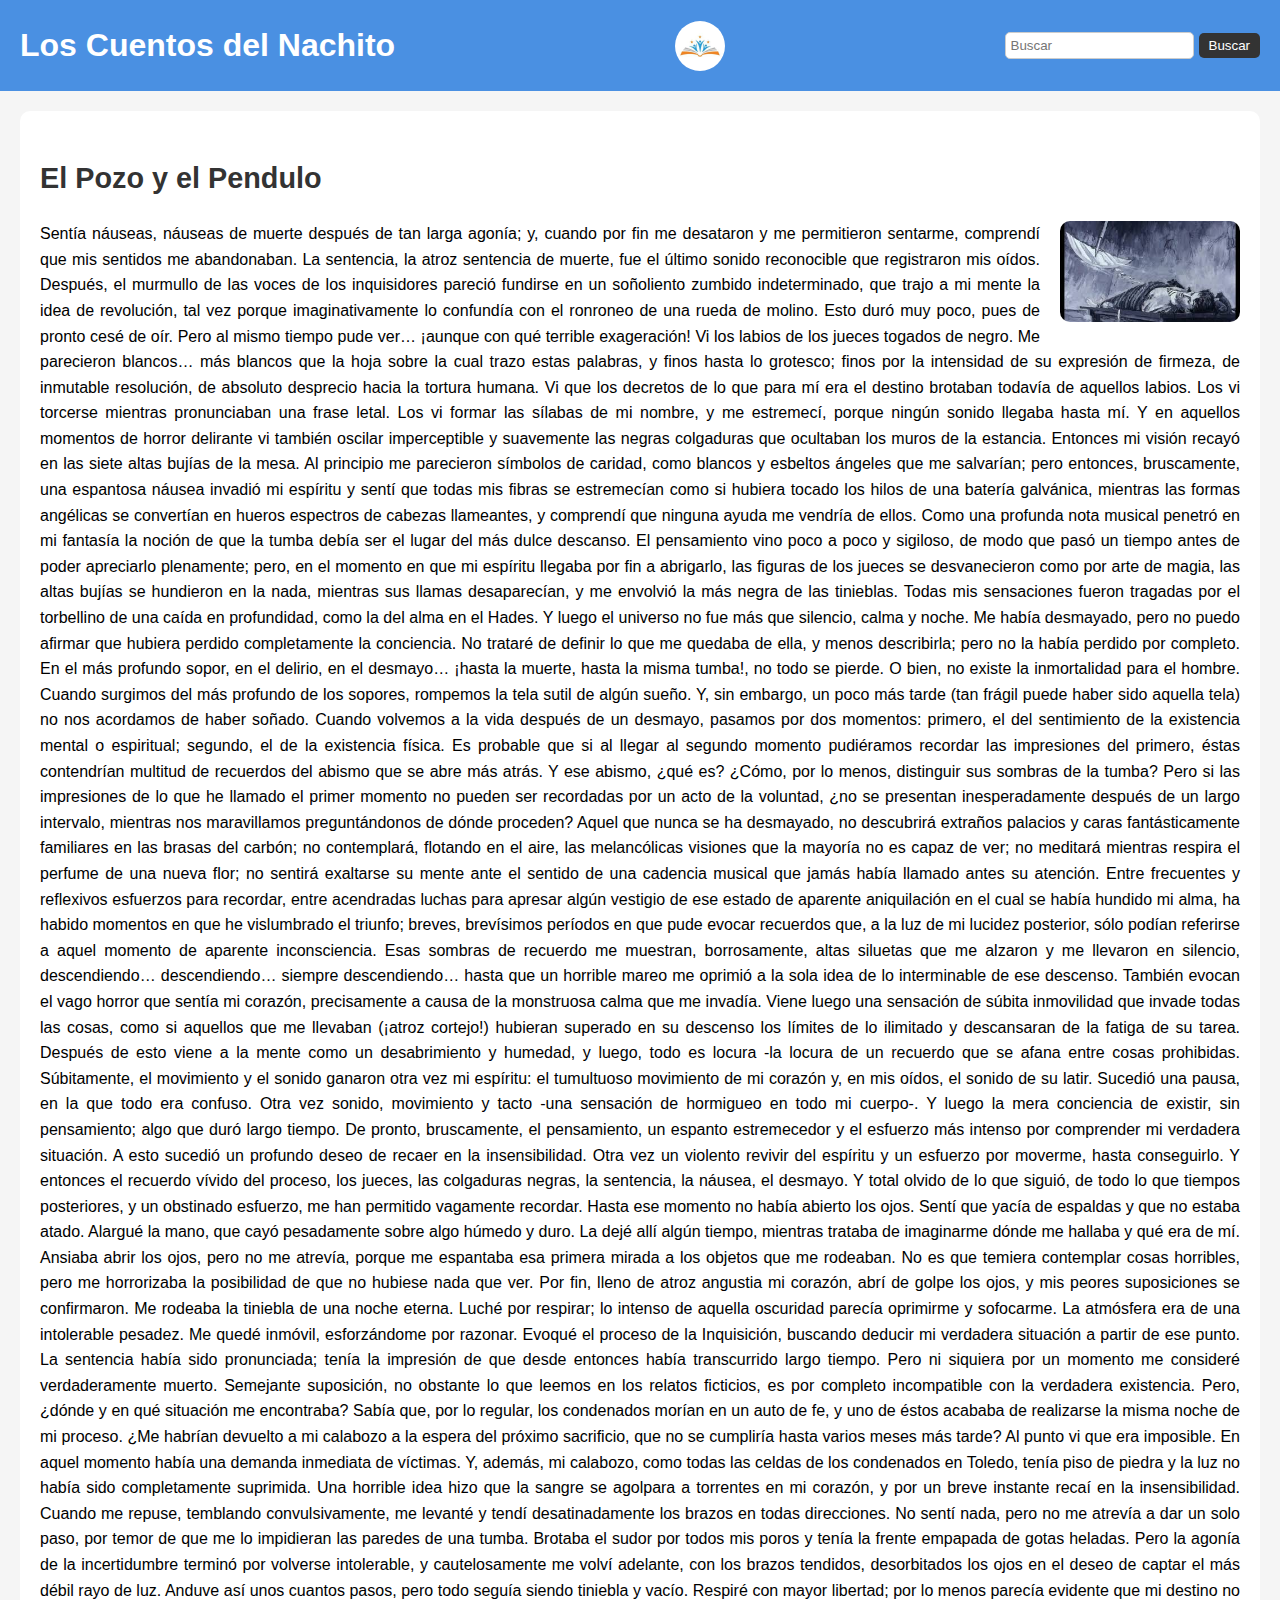
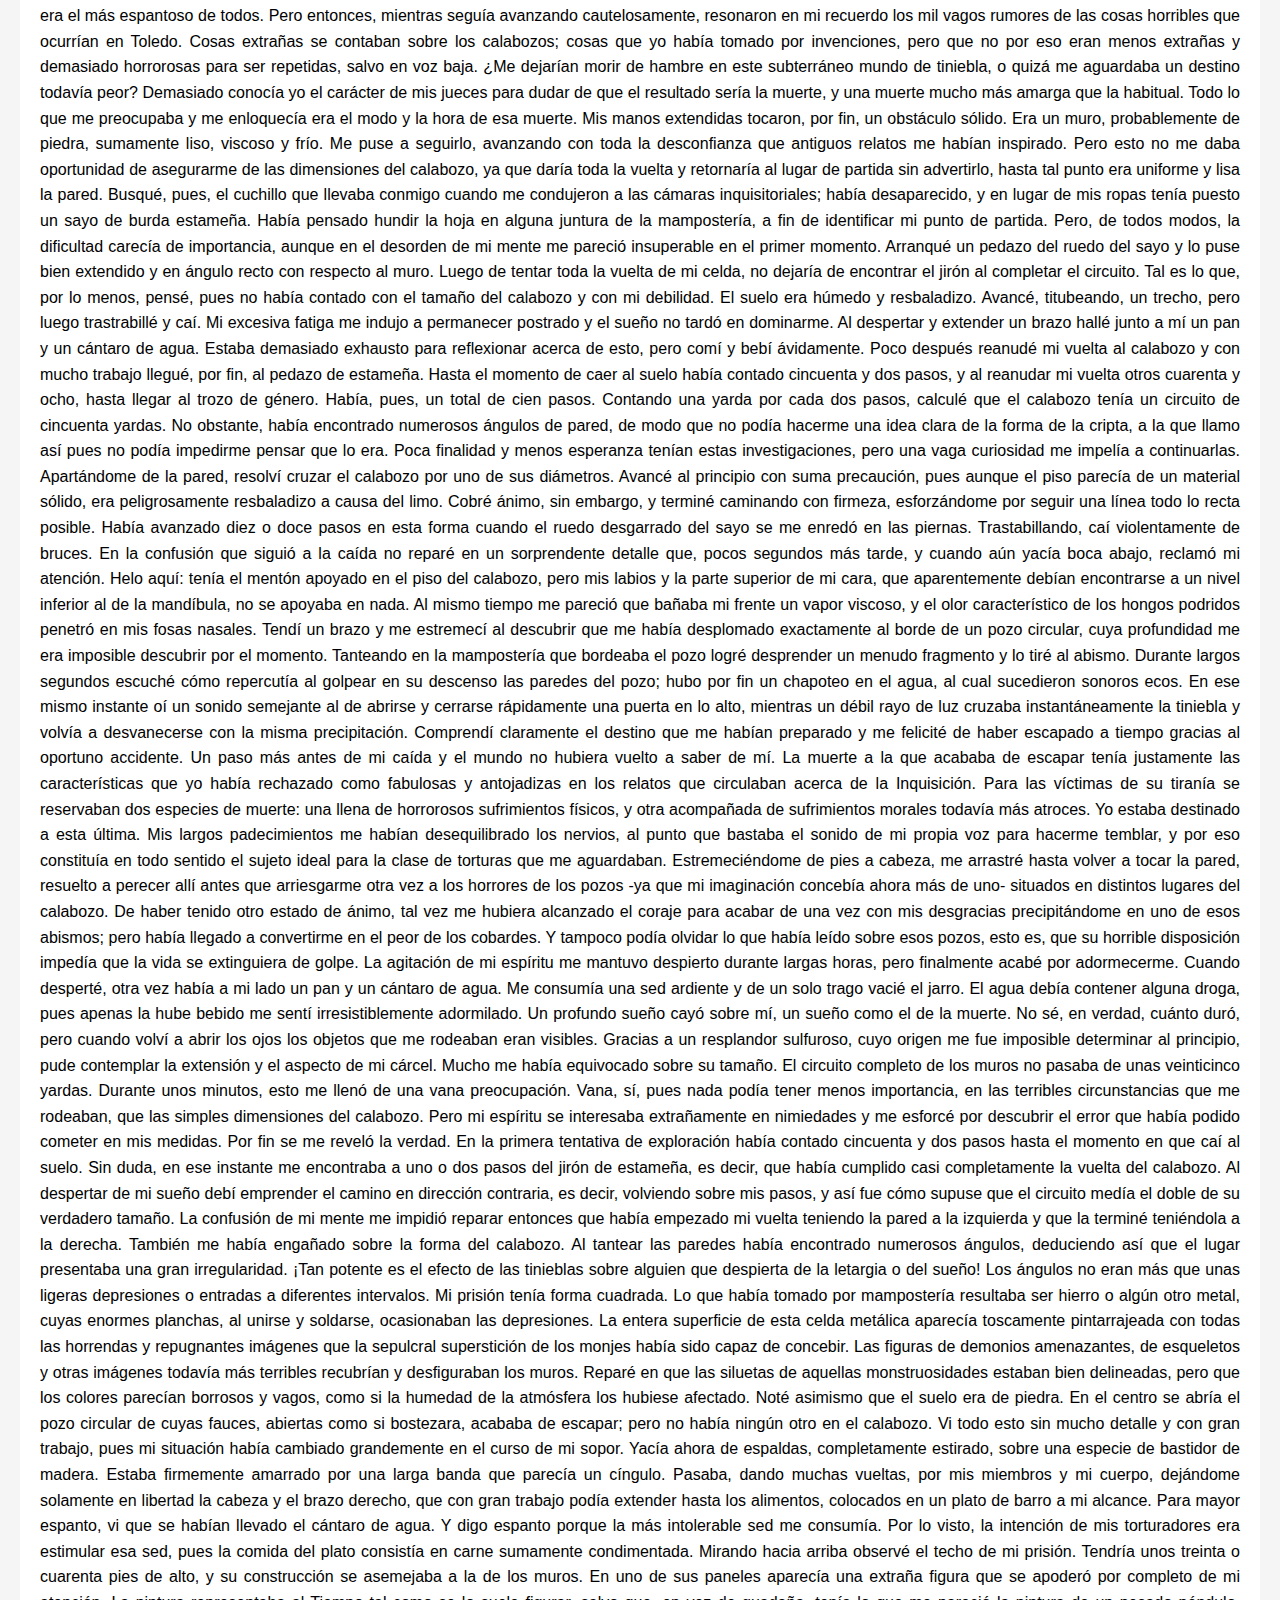
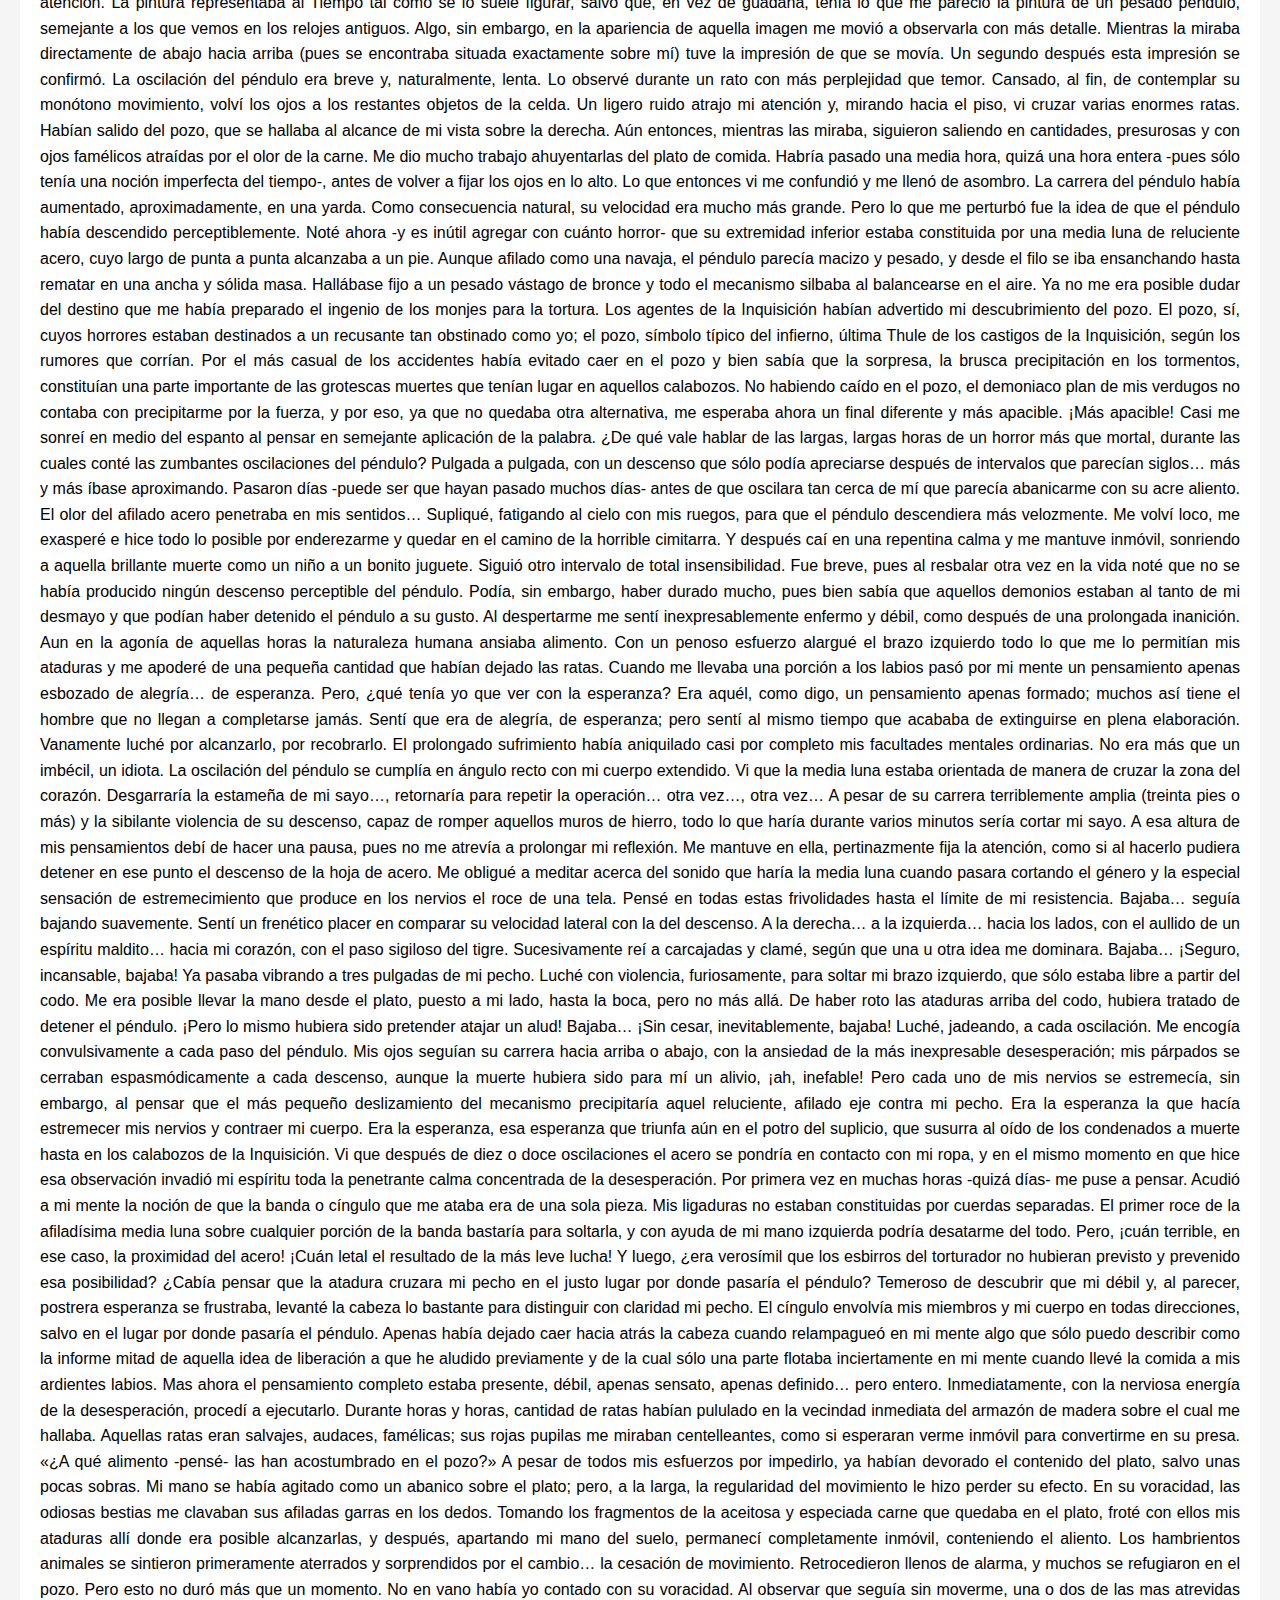
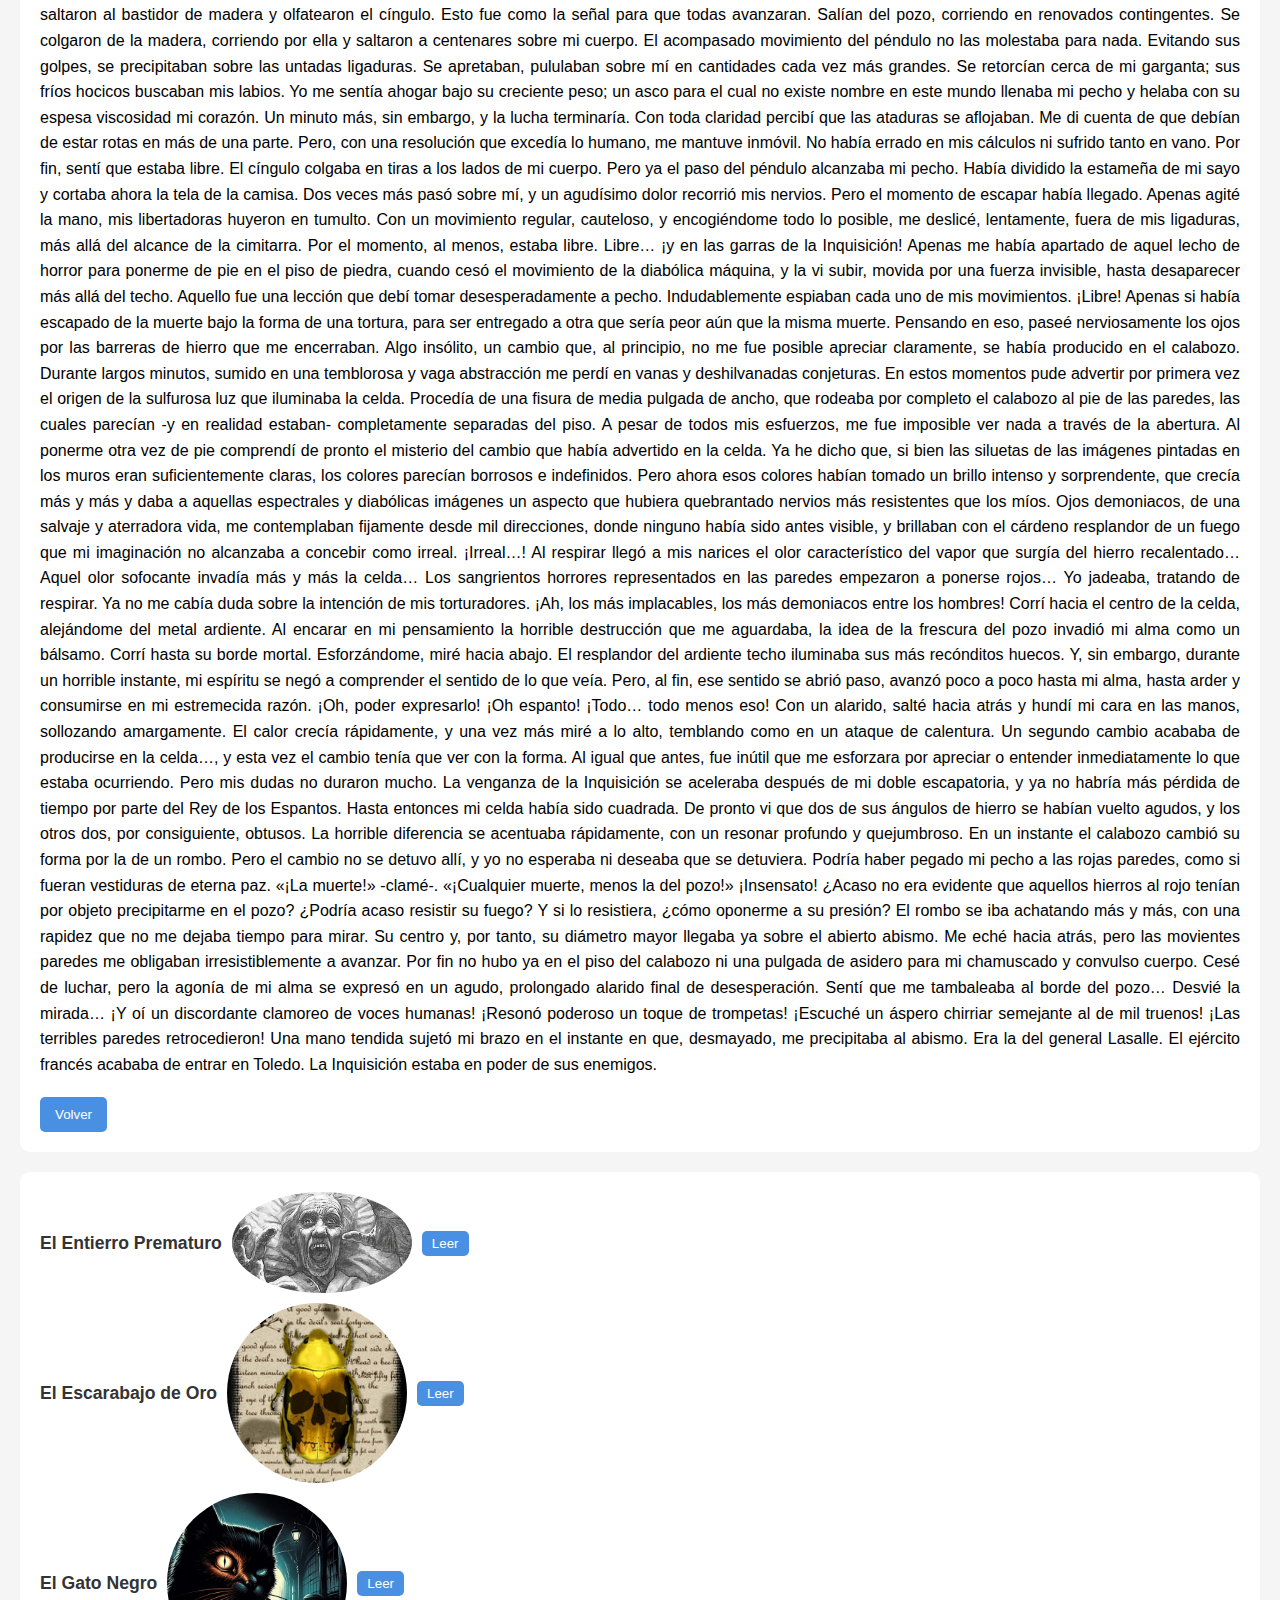
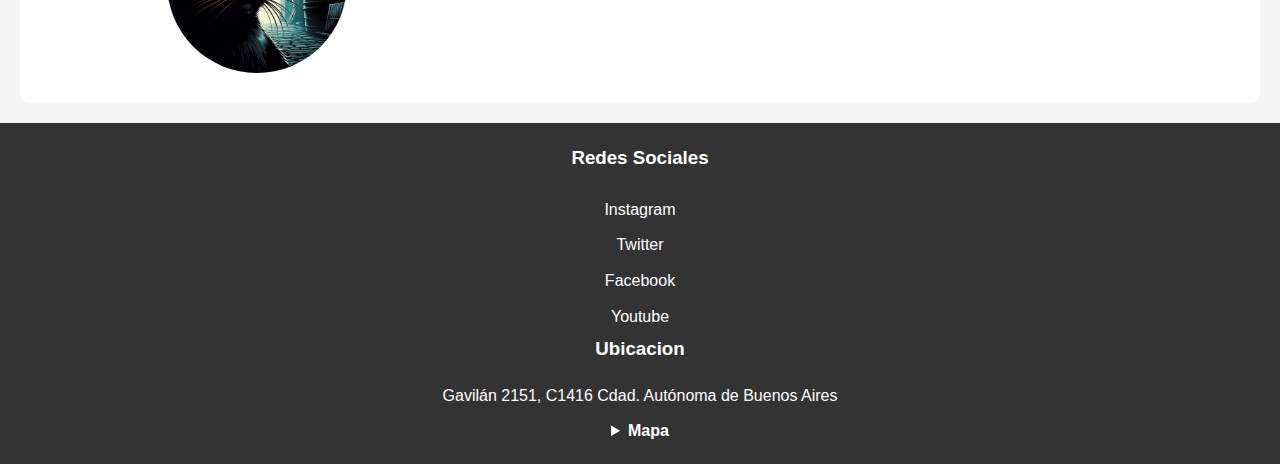
<file: screens/pendulo.html>
<!DOCTYPE html>
<html lang="en">
  <head>
    <meta charset="UTF-8" />
    <meta name="viewport" content="width=device-width, initial-scale=1.0" />
    <title>El Pozo y el Pendulo</title>
    <link rel="icon" href="../media/logo.jpg" />
    <link rel="stylesheet" href="../styles/stylescuent.css" />
  </head>
  <body>
    <header>
      <h1>Los Cuentos del Nachito</h1>
      <img src="../media/logo.jpg" alt="logo" />
      <search id="search1">
        <form action="buscar">
          <input
            type="search"
            id="buscar"
            name="buscar"
            placeholder="Buscar"
          /><button>Buscar</button>
        </form>
      </search>
    </header>
    <main>
      <article>
        <h2>El Pozo y el Pendulo</h2>
        <img
          src="../media/pendulo.jpg"
          alt="El Pozo y el Pendulo"
          width="15%"
          height="15%"
        />
        <p>
          Sentía náuseas, náuseas de muerte después de tan larga agonía; y,
          cuando por fin me desataron y me permitieron sentarme, comprendí que
          mis sentidos me abandonaban. La sentencia, la atroz sentencia de
          muerte, fue el último sonido reconocible que registraron mis oídos.
          Después, el murmullo de las voces de los inquisidores pareció fundirse
          en un soñoliento zumbido indeterminado, que trajo a mi mente la idea
          de revolución, tal vez porque imaginativamente lo confundía con el
          ronroneo de una rueda de molino. Esto duró muy poco, pues de pronto
          cesé de oír. Pero al mismo tiempo pude ver… ¡aunque con qué terrible
          exageración! Vi los labios de los jueces togados de negro. Me
          parecieron blancos… más blancos que la hoja sobre la cual trazo estas
          palabras, y finos hasta lo grotesco; finos por la intensidad de su
          expresión de firmeza, de inmutable resolución, de absoluto desprecio
          hacia la tortura humana. Vi que los decretos de lo que para mí era el
          destino brotaban todavía de aquellos labios. Los vi torcerse mientras
          pronunciaban una frase letal. Los vi formar las sílabas de mi nombre,
          y me estremecí, porque ningún sonido llegaba hasta mí. Y en aquellos
          momentos de horror delirante vi también oscilar imperceptible y
          suavemente las negras colgaduras que ocultaban los muros de la
          estancia. Entonces mi visión recayó en las siete altas bujías de la
          mesa. Al principio me parecieron símbolos de caridad, como blancos y
          esbeltos ángeles que me salvarían; pero entonces, bruscamente, una
          espantosa náusea invadió mi espíritu y sentí que todas mis fibras se
          estremecían como si hubiera tocado los hilos de una batería galvánica,
          mientras las formas angélicas se convertían en hueros espectros de
          cabezas llameantes, y comprendí que ninguna ayuda me vendría de ellos.
          Como una profunda nota musical penetró en mi fantasía la noción de que
          la tumba debía ser el lugar del más dulce descanso. El pensamiento
          vino poco a poco y sigiloso, de modo que pasó un tiempo antes de poder
          apreciarlo plenamente; pero, en el momento en que mi espíritu llegaba
          por fin a abrigarlo, las figuras de los jueces se desvanecieron como
          por arte de magia, las altas bujías se hundieron en la nada, mientras
          sus llamas desaparecían, y me envolvió la más negra de las tinieblas.
          Todas mis sensaciones fueron tragadas por el torbellino de una caída
          en profundidad, como la del alma en el Hades. Y luego el universo no
          fue más que silencio, calma y noche. Me había desmayado, pero no puedo
          afirmar que hubiera perdido completamente la conciencia. No trataré de
          definir lo que me quedaba de ella, y menos describirla; pero no la
          había perdido por completo. En el más profundo sopor, en el delirio,
          en el desmayo… ¡hasta la muerte, hasta la misma tumba!, no todo se
          pierde. O bien, no existe la inmortalidad para el hombre. Cuando
          surgimos del más profundo de los sopores, rompemos la tela sutil de
          algún sueño. Y, sin embargo, un poco más tarde (tan frágil puede haber
          sido aquella tela) no nos acordamos de haber soñado. Cuando volvemos a
          la vida después de un desmayo, pasamos por dos momentos: primero, el
          del sentimiento de la existencia mental o espiritual; segundo, el de
          la existencia física. Es probable que si al llegar al segundo momento
          pudiéramos recordar las impresiones del primero, éstas contendrían
          multitud de recuerdos del abismo que se abre más atrás. Y ese abismo,
          ¿qué es? ¿Cómo, por lo menos, distinguir sus sombras de la tumba? Pero
          si las impresiones de lo que he llamado el primer momento no pueden
          ser recordadas por un acto de la voluntad, ¿no se presentan
          inesperadamente después de un largo intervalo, mientras nos
          maravillamos preguntándonos de dónde proceden? Aquel que nunca se ha
          desmayado, no descubrirá extraños palacios y caras fantásticamente
          familiares en las brasas del carbón; no contemplará, flotando en el
          aire, las melancólicas visiones que la mayoría no es capaz de ver; no
          meditará mientras respira el perfume de una nueva flor; no sentirá
          exaltarse su mente ante el sentido de una cadencia musical que jamás
          había llamado antes su atención. Entre frecuentes y reflexivos
          esfuerzos para recordar, entre acendradas luchas para apresar algún
          vestigio de ese estado de aparente aniquilación en el cual se había
          hundido mi alma, ha habido momentos en que he vislumbrado el triunfo;
          breves, brevísimos períodos en que pude evocar recuerdos que, a la luz
          de mi lucidez posterior, sólo podían referirse a aquel momento de
          aparente inconsciencia. Esas sombras de recuerdo me muestran,
          borrosamente, altas siluetas que me alzaron y me llevaron en silencio,
          descendiendo… descendiendo… siempre descendiendo… hasta que un
          horrible mareo me oprimió a la sola idea de lo interminable de ese
          descenso. También evocan el vago horror que sentía mi corazón,
          precisamente a causa de la monstruosa calma que me invadía. Viene
          luego una sensación de súbita inmovilidad que invade todas las cosas,
          como si aquellos que me llevaban (¡atroz cortejo!) hubieran superado
          en su descenso los límites de lo ilimitado y descansaran de la fatiga
          de su tarea. Después de esto viene a la mente como un desabrimiento y
          humedad, y luego, todo es locura -la locura de un recuerdo que se
          afana entre cosas prohibidas. Súbitamente, el movimiento y el sonido
          ganaron otra vez mi espíritu: el tumultuoso movimiento de mi corazón
          y, en mis oídos, el sonido de su latir. Sucedió una pausa, en la que
          todo era confuso. Otra vez sonido, movimiento y tacto -una sensación
          de hormigueo en todo mi cuerpo-. Y luego la mera conciencia de
          existir, sin pensamiento; algo que duró largo tiempo. De pronto,
          bruscamente, el pensamiento, un espanto estremecedor y el esfuerzo más
          intenso por comprender mi verdadera situación. A esto sucedió un
          profundo deseo de recaer en la insensibilidad. Otra vez un violento
          revivir del espíritu y un esfuerzo por moverme, hasta conseguirlo. Y
          entonces el recuerdo vívido del proceso, los jueces, las colgaduras
          negras, la sentencia, la náusea, el desmayo. Y total olvido de lo que
          siguió, de todo lo que tiempos posteriores, y un obstinado esfuerzo,
          me han permitido vagamente recordar. Hasta ese momento no había
          abierto los ojos. Sentí que yacía de espaldas y que no estaba atado.
          Alargué la mano, que cayó pesadamente sobre algo húmedo y duro. La
          dejé allí algún tiempo, mientras trataba de imaginarme dónde me
          hallaba y qué era de mí. Ansiaba abrir los ojos, pero no me atrevía,
          porque me espantaba esa primera mirada a los objetos que me rodeaban.
          No es que temiera contemplar cosas horribles, pero me horrorizaba la
          posibilidad de que no hubiese nada que ver. Por fin, lleno de atroz
          angustia mi corazón, abrí de golpe los ojos, y mis peores suposiciones
          se confirmaron. Me rodeaba la tiniebla de una noche eterna. Luché por
          respirar; lo intenso de aquella oscuridad parecía oprimirme y
          sofocarme. La atmósfera era de una intolerable pesadez. Me quedé
          inmóvil, esforzándome por razonar. Evoqué el proceso de la
          Inquisición, buscando deducir mi verdadera situación a partir de ese
          punto. La sentencia había sido pronunciada; tenía la impresión de que
          desde entonces había transcurrido largo tiempo. Pero ni siquiera por
          un momento me consideré verdaderamente muerto. Semejante suposición,
          no obstante lo que leemos en los relatos ficticios, es por completo
          incompatible con la verdadera existencia. Pero, ¿dónde y en qué
          situación me encontraba? Sabía que, por lo regular, los condenados
          morían en un auto de fe, y uno de éstos acababa de realizarse la misma
          noche de mi proceso. ¿Me habrían devuelto a mi calabozo a la espera
          del próximo sacrificio, que no se cumpliría hasta varios meses más
          tarde? Al punto vi que era imposible. En aquel momento había una
          demanda inmediata de víctimas. Y, además, mi calabozo, como todas las
          celdas de los condenados en Toledo, tenía piso de piedra y la luz no
          había sido completamente suprimida. Una horrible idea hizo que la
          sangre se agolpara a torrentes en mi corazón, y por un breve instante
          recaí en la insensibilidad. Cuando me repuse, temblando
          convulsivamente, me levanté y tendí desatinadamente los brazos en
          todas direcciones. No sentí nada, pero no me atrevía a dar un solo
          paso, por temor de que me lo impidieran las paredes de una tumba.
          Brotaba el sudor por todos mis poros y tenía la frente empapada de
          gotas heladas. Pero la agonía de la incertidumbre terminó por volverse
          intolerable, y cautelosamente me volví adelante, con los brazos
          tendidos, desorbitados los ojos en el deseo de captar el más débil
          rayo de luz. Anduve así unos cuantos pasos, pero todo seguía siendo
          tiniebla y vacío. Respiré con mayor libertad; por lo menos parecía
          evidente que mi destino no era el más espantoso de todos. Pero
          entonces, mientras seguía avanzando cautelosamente, resonaron en mi
          recuerdo los mil vagos rumores de las cosas horribles que ocurrían en
          Toledo. Cosas extrañas se contaban sobre los calabozos; cosas que yo
          había tomado por invenciones, pero que no por eso eran menos extrañas
          y demasiado horrorosas para ser repetidas, salvo en voz baja. ¿Me
          dejarían morir de hambre en este subterráneo mundo de tiniebla, o
          quizá me aguardaba un destino todavía peor? Demasiado conocía yo el
          carácter de mis jueces para dudar de que el resultado sería la muerte,
          y una muerte mucho más amarga que la habitual. Todo lo que me
          preocupaba y me enloquecía era el modo y la hora de esa muerte. Mis
          manos extendidas tocaron, por fin, un obstáculo sólido. Era un muro,
          probablemente de piedra, sumamente liso, viscoso y frío. Me puse a
          seguirlo, avanzando con toda la desconfianza que antiguos relatos me
          habían inspirado. Pero esto no me daba oportunidad de asegurarme de
          las dimensiones del calabozo, ya que daría toda la vuelta y retornaría
          al lugar de partida sin advertirlo, hasta tal punto era uniforme y
          lisa la pared. Busqué, pues, el cuchillo que llevaba conmigo cuando me
          condujeron a las cámaras inquisitoriales; había desaparecido, y en
          lugar de mis ropas tenía puesto un sayo de burda estameña. Había
          pensado hundir la hoja en alguna juntura de la mampostería, a fin de
          identificar mi punto de partida. Pero, de todos modos, la dificultad
          carecía de importancia, aunque en el desorden de mi mente me pareció
          insuperable en el primer momento. Arranqué un pedazo del ruedo del
          sayo y lo puse bien extendido y en ángulo recto con respecto al muro.
          Luego de tentar toda la vuelta de mi celda, no dejaría de encontrar el
          jirón al completar el circuito. Tal es lo que, por lo menos, pensé,
          pues no había contado con el tamaño del calabozo y con mi debilidad.
          El suelo era húmedo y resbaladizo. Avancé, titubeando, un trecho, pero
          luego trastrabillé y caí. Mi excesiva fatiga me indujo a permanecer
          postrado y el sueño no tardó en dominarme. Al despertar y extender un
          brazo hallé junto a mí un pan y un cántaro de agua. Estaba demasiado
          exhausto para reflexionar acerca de esto, pero comí y bebí ávidamente.
          Poco después reanudé mi vuelta al calabozo y con mucho trabajo llegué,
          por fin, al pedazo de estameña. Hasta el momento de caer al suelo
          había contado cincuenta y dos pasos, y al reanudar mi vuelta otros
          cuarenta y ocho, hasta llegar al trozo de género. Había, pues, un
          total de cien pasos. Contando una yarda por cada dos pasos, calculé
          que el calabozo tenía un circuito de cincuenta yardas. No obstante,
          había encontrado numerosos ángulos de pared, de modo que no podía
          hacerme una idea clara de la forma de la cripta, a la que llamo así
          pues no podía impedirme pensar que lo era. Poca finalidad y menos
          esperanza tenían estas investigaciones, pero una vaga curiosidad me
          impelía a continuarlas. Apartándome de la pared, resolví cruzar el
          calabozo por uno de sus diámetros. Avancé al principio con suma
          precaución, pues aunque el piso parecía de un material sólido, era
          peligrosamente resbaladizo a causa del limo. Cobré ánimo, sin embargo,
          y terminé caminando con firmeza, esforzándome por seguir una línea
          todo lo recta posible. Había avanzado diez o doce pasos en esta forma
          cuando el ruedo desgarrado del sayo se me enredó en las piernas.
          Trastabillando, caí violentamente de bruces. En la confusión que
          siguió a la caída no reparé en un sorprendente detalle que, pocos
          segundos más tarde, y cuando aún yacía boca abajo, reclamó mi
          atención. Helo aquí: tenía el mentón apoyado en el piso del calabozo,
          pero mis labios y la parte superior de mi cara, que aparentemente
          debían encontrarse a un nivel inferior al de la mandíbula, no se
          apoyaba en nada. Al mismo tiempo me pareció que bañaba mi frente un
          vapor viscoso, y el olor característico de los hongos podridos penetró
          en mis fosas nasales. Tendí un brazo y me estremecí al descubrir que
          me había desplomado exactamente al borde de un pozo circular, cuya
          profundidad me era imposible descubrir por el momento. Tanteando en la
          mampostería que bordeaba el pozo logré desprender un menudo fragmento
          y lo tiré al abismo. Durante largos segundos escuché cómo repercutía
          al golpear en su descenso las paredes del pozo; hubo por fin un
          chapoteo en el agua, al cual sucedieron sonoros ecos. En ese mismo
          instante oí un sonido semejante al de abrirse y cerrarse rápidamente
          una puerta en lo alto, mientras un débil rayo de luz cruzaba
          instantáneamente la tiniebla y volvía a desvanecerse con la misma
          precipitación. Comprendí claramente el destino que me habían preparado
          y me felicité de haber escapado a tiempo gracias al oportuno
          accidente. Un paso más antes de mi caída y el mundo no hubiera vuelto
          a saber de mí. La muerte a la que acababa de escapar tenía justamente
          las características que yo había rechazado como fabulosas y
          antojadizas en los relatos que circulaban acerca de la Inquisición.
          Para las víctimas de su tiranía se reservaban dos especies de muerte:
          una llena de horrorosos sufrimientos físicos, y otra acompañada de
          sufrimientos morales todavía más atroces. Yo estaba destinado a esta
          última. Mis largos padecimientos me habían desequilibrado los nervios,
          al punto que bastaba el sonido de mi propia voz para hacerme temblar,
          y por eso constituía en todo sentido el sujeto ideal para la clase de
          torturas que me aguardaban. Estremeciéndome de pies a cabeza, me
          arrastré hasta volver a tocar la pared, resuelto a perecer allí antes
          que arriesgarme otra vez a los horrores de los pozos -ya que mi
          imaginación concebía ahora más de uno- situados en distintos lugares
          del calabozo. De haber tenido otro estado de ánimo, tal vez me hubiera
          alcanzado el coraje para acabar de una vez con mis desgracias
          precipitándome en uno de esos abismos; pero había llegado a
          convertirme en el peor de los cobardes. Y tampoco podía olvidar lo que
          había leído sobre esos pozos, esto es, que su horrible disposición
          impedía que la vida se extinguiera de golpe. La agitación de mi
          espíritu me mantuvo despierto durante largas horas, pero finalmente
          acabé por adormecerme. Cuando desperté, otra vez había a mi lado un
          pan y un cántaro de agua. Me consumía una sed ardiente y de un solo
          trago vacié el jarro. El agua debía contener alguna droga, pues apenas
          la hube bebido me sentí irresistiblemente adormilado. Un profundo
          sueño cayó sobre mí, un sueño como el de la muerte. No sé, en verdad,
          cuánto duró, pero cuando volví a abrir los ojos los objetos que me
          rodeaban eran visibles. Gracias a un resplandor sulfuroso, cuyo origen
          me fue imposible determinar al principio, pude contemplar la extensión
          y el aspecto de mi cárcel. Mucho me había equivocado sobre su tamaño.
          El circuito completo de los muros no pasaba de unas veinticinco
          yardas. Durante unos minutos, esto me llenó de una vana preocupación.
          Vana, sí, pues nada podía tener menos importancia, en las terribles
          circunstancias que me rodeaban, que las simples dimensiones del
          calabozo. Pero mi espíritu se interesaba extrañamente en nimiedades y
          me esforcé por descubrir el error que había podido cometer en mis
          medidas. Por fin se me reveló la verdad. En la primera tentativa de
          exploración había contado cincuenta y dos pasos hasta el momento en
          que caí al suelo. Sin duda, en ese instante me encontraba a uno o dos
          pasos del jirón de estameña, es decir, que había cumplido casi
          completamente la vuelta del calabozo. Al despertar de mi sueño debí
          emprender el camino en dirección contraria, es decir, volviendo sobre
          mis pasos, y así fue cómo supuse que el circuito medía el doble de su
          verdadero tamaño. La confusión de mi mente me impidió reparar entonces
          que había empezado mi vuelta teniendo la pared a la izquierda y que la
          terminé teniéndola a la derecha. También me había engañado sobre la
          forma del calabozo. Al tantear las paredes había encontrado numerosos
          ángulos, deduciendo así que el lugar presentaba una gran
          irregularidad. ¡Tan potente es el efecto de las tinieblas sobre
          alguien que despierta de la letargia o del sueño! Los ángulos no eran
          más que unas ligeras depresiones o entradas a diferentes intervalos.
          Mi prisión tenía forma cuadrada. Lo que había tomado por mampostería
          resultaba ser hierro o algún otro metal, cuyas enormes planchas, al
          unirse y soldarse, ocasionaban las depresiones. La entera superficie
          de esta celda metálica aparecía toscamente pintarrajeada con todas las
          horrendas y repugnantes imágenes que la sepulcral superstición de los
          monjes había sido capaz de concebir. Las figuras de demonios
          amenazantes, de esqueletos y otras imágenes todavía más terribles
          recubrían y desfiguraban los muros. Reparé en que las siluetas de
          aquellas monstruosidades estaban bien delineadas, pero que los colores
          parecían borrosos y vagos, como si la humedad de la atmósfera los
          hubiese afectado. Noté asimismo que el suelo era de piedra. En el
          centro se abría el pozo circular de cuyas fauces, abiertas como si
          bostezara, acababa de escapar; pero no había ningún otro en el
          calabozo. Vi todo esto sin mucho detalle y con gran trabajo, pues mi
          situación había cambiado grandemente en el curso de mi sopor. Yacía
          ahora de espaldas, completamente estirado, sobre una especie de
          bastidor de madera. Estaba firmemente amarrado por una larga banda que
          parecía un cíngulo. Pasaba, dando muchas vueltas, por mis miembros y
          mi cuerpo, dejándome solamente en libertad la cabeza y el brazo
          derecho, que con gran trabajo podía extender hasta los alimentos,
          colocados en un plato de barro a mi alcance. Para mayor espanto, vi
          que se habían llevado el cántaro de agua. Y digo espanto porque la más
          intolerable sed me consumía. Por lo visto, la intención de mis
          torturadores era estimular esa sed, pues la comida del plato consistía
          en carne sumamente condimentada. Mirando hacia arriba observé el techo
          de mi prisión. Tendría unos treinta o cuarenta pies de alto, y su
          construcción se asemejaba a la de los muros. En uno de sus paneles
          aparecía una extraña figura que se apoderó por completo de mi
          atención. La pintura representaba al Tiempo tal como se lo suele
          figurar, salvo que, en vez de guadaña, tenía lo que me pareció la
          pintura de un pesado péndulo, semejante a los que vemos en los relojes
          antiguos. Algo, sin embargo, en la apariencia de aquella imagen me
          movió a observarla con más detalle. Mientras la miraba directamente de
          abajo hacia arriba (pues se encontraba situada exactamente sobre mí)
          tuve la impresión de que se movía. Un segundo después esta impresión
          se confirmó. La oscilación del péndulo era breve y, naturalmente,
          lenta. Lo observé durante un rato con más perplejidad que temor.
          Cansado, al fin, de contemplar su monótono movimiento, volví los ojos
          a los restantes objetos de la celda. Un ligero ruido atrajo mi
          atención y, mirando hacia el piso, vi cruzar varias enormes ratas.
          Habían salido del pozo, que se hallaba al alcance de mi vista sobre la
          derecha. Aún entonces, mientras las miraba, siguieron saliendo en
          cantidades, presurosas y con ojos famélicos atraídas por el olor de la
          carne. Me dio mucho trabajo ahuyentarlas del plato de comida. Habría
          pasado una media hora, quizá una hora entera -pues sólo tenía una
          noción imperfecta del tiempo-, antes de volver a fijar los ojos en lo
          alto. Lo que entonces vi me confundió y me llenó de asombro. La
          carrera del péndulo había aumentado, aproximadamente, en una yarda.
          Como consecuencia natural, su velocidad era mucho más grande. Pero lo
          que me perturbó fue la idea de que el péndulo había descendido
          perceptiblemente. Noté ahora -y es inútil agregar con cuánto horror-
          que su extremidad inferior estaba constituida por una media luna de
          reluciente acero, cuyo largo de punta a punta alcanzaba a un pie.
          Aunque afilado como una navaja, el péndulo parecía macizo y pesado, y
          desde el filo se iba ensanchando hasta rematar en una ancha y sólida
          masa. Hallábase fijo a un pesado vástago de bronce y todo el mecanismo
          silbaba al balancearse en el aire. Ya no me era posible dudar del
          destino que me había preparado el ingenio de los monjes para la
          tortura. Los agentes de la Inquisición habían advertido mi
          descubrimiento del pozo. El pozo, sí, cuyos horrores estaban
          destinados a un recusante tan obstinado como yo; el pozo, símbolo
          típico del infierno, última Thule de los castigos de la Inquisición,
          según los rumores que corrían. Por el más casual de los accidentes
          había evitado caer en el pozo y bien sabía que la sorpresa, la brusca
          precipitación en los tormentos, constituían una parte importante de
          las grotescas muertes que tenían lugar en aquellos calabozos. No
          habiendo caído en el pozo, el demoniaco plan de mis verdugos no
          contaba con precipitarme por la fuerza, y por eso, ya que no quedaba
          otra alternativa, me esperaba ahora un final diferente y más apacible.
          ¡Más apacible! Casi me sonreí en medio del espanto al pensar en
          semejante aplicación de la palabra. ¿De qué vale hablar de las largas,
          largas horas de un horror más que mortal, durante las cuales conté las
          zumbantes oscilaciones del péndulo? Pulgada a pulgada, con un descenso
          que sólo podía apreciarse después de intervalos que parecían siglos…
          más y más íbase aproximando. Pasaron días -puede ser que hayan pasado
          muchos días- antes de que oscilara tan cerca de mí que parecía
          abanicarme con su acre aliento. El olor del afilado acero penetraba en
          mis sentidos… Supliqué, fatigando al cielo con mis ruegos, para que el
          péndulo descendiera más velozmente. Me volví loco, me exasperé e hice
          todo lo posible por enderezarme y quedar en el camino de la horrible
          cimitarra. Y después caí en una repentina calma y me mantuve inmóvil,
          sonriendo a aquella brillante muerte como un niño a un bonito juguete.
          Siguió otro intervalo de total insensibilidad. Fue breve, pues al
          resbalar otra vez en la vida noté que no se había producido ningún
          descenso perceptible del péndulo. Podía, sin embargo, haber durado
          mucho, pues bien sabía que aquellos demonios estaban al tanto de mi
          desmayo y que podían haber detenido el péndulo a su gusto. Al
          despertarme me sentí inexpresablemente enfermo y débil, como después
          de una prolongada inanición. Aun en la agonía de aquellas horas la
          naturaleza humana ansiaba alimento. Con un penoso esfuerzo alargué el
          brazo izquierdo todo lo que me lo permitían mis ataduras y me apoderé
          de una pequeña cantidad que habían dejado las ratas. Cuando me llevaba
          una porción a los labios pasó por mi mente un pensamiento apenas
          esbozado de alegría… de esperanza. Pero, ¿qué tenía yo que ver con la
          esperanza? Era aquél, como digo, un pensamiento apenas formado; muchos
          así tiene el hombre que no llegan a completarse jamás. Sentí que era
          de alegría, de esperanza; pero sentí al mismo tiempo que acababa de
          extinguirse en plena elaboración. Vanamente luché por alcanzarlo, por
          recobrarlo. El prolongado sufrimiento había aniquilado casi por
          completo mis facultades mentales ordinarias. No era más que un
          imbécil, un idiota. La oscilación del péndulo se cumplía en ángulo
          recto con mi cuerpo extendido. Vi que la media luna estaba orientada
          de manera de cruzar la zona del corazón. Desgarraría la estameña de mi
          sayo…, retornaría para repetir la operación… otra vez…, otra vez… A
          pesar de su carrera terriblemente amplia (treinta pies o más) y la
          sibilante violencia de su descenso, capaz de romper aquellos muros de
          hierro, todo lo que haría durante varios minutos sería cortar mi sayo.
          A esa altura de mis pensamientos debí de hacer una pausa, pues no me
          atrevía a prolongar mi reflexión. Me mantuve en ella, pertinazmente
          fija la atención, como si al hacerlo pudiera detener en ese punto el
          descenso de la hoja de acero. Me obligué a meditar acerca del sonido
          que haría la media luna cuando pasara cortando el género y la especial
          sensación de estremecimiento que produce en los nervios el roce de una
          tela. Pensé en todas estas frivolidades hasta el límite de mi
          resistencia. Bajaba… seguía bajando suavemente. Sentí un frenético
          placer en comparar su velocidad lateral con la del descenso. A la
          derecha… a la izquierda… hacia los lados, con el aullido de un
          espíritu maldito… hacia mi corazón, con el paso sigiloso del tigre.
          Sucesivamente reí a carcajadas y clamé, según que una u otra idea me
          dominara. Bajaba… ¡Seguro, incansable, bajaba! Ya pasaba vibrando a
          tres pulgadas de mi pecho. Luché con violencia, furiosamente, para
          soltar mi brazo izquierdo, que sólo estaba libre a partir del codo. Me
          era posible llevar la mano desde el plato, puesto a mi lado, hasta la
          boca, pero no más allá. De haber roto las ataduras arriba del codo,
          hubiera tratado de detener el péndulo. ¡Pero lo mismo hubiera sido
          pretender atajar un alud! Bajaba… ¡Sin cesar, inevitablemente, bajaba!
          Luché, jadeando, a cada oscilación. Me encogía convulsivamente a cada
          paso del péndulo. Mis ojos seguían su carrera hacia arriba o abajo,
          con la ansiedad de la más inexpresable desesperación; mis párpados se
          cerraban espasmódicamente a cada descenso, aunque la muerte hubiera
          sido para mí un alivio, ¡ah, inefable! Pero cada uno de mis nervios se
          estremecía, sin embargo, al pensar que el más pequeño deslizamiento
          del mecanismo precipitaría aquel reluciente, afilado eje contra mi
          pecho. Era la esperanza la que hacía estremecer mis nervios y contraer
          mi cuerpo. Era la esperanza, esa esperanza que triunfa aún en el potro
          del suplicio, que susurra al oído de los condenados a muerte hasta en
          los calabozos de la Inquisición. Vi que después de diez o doce
          oscilaciones el acero se pondría en contacto con mi ropa, y en el
          mismo momento en que hice esa observación invadió mi espíritu toda la
          penetrante calma concentrada de la desesperación. Por primera vez en
          muchas horas -quizá días- me puse a pensar. Acudió a mi mente la
          noción de que la banda o cíngulo que me ataba era de una sola pieza.
          Mis ligaduras no estaban constituidas por cuerdas separadas. El primer
          roce de la afiladísima media luna sobre cualquier porción de la banda
          bastaría para soltarla, y con ayuda de mi mano izquierda podría
          desatarme del todo. Pero, ¡cuán terrible, en ese caso, la proximidad
          del acero! ¡Cuán letal el resultado de la más leve lucha! Y luego,
          ¿era verosímil que los esbirros del torturador no hubieran previsto y
          prevenido esa posibilidad? ¿Cabía pensar que la atadura cruzara mi
          pecho en el justo lugar por donde pasaría el péndulo? Temeroso de
          descubrir que mi débil y, al parecer, postrera esperanza se frustraba,
          levanté la cabeza lo bastante para distinguir con claridad mi pecho.
          El cíngulo envolvía mis miembros y mi cuerpo en todas direcciones,
          salvo en el lugar por donde pasaría el péndulo. Apenas había dejado
          caer hacia atrás la cabeza cuando relampagueó en mi mente algo que
          sólo puedo describir como la informe mitad de aquella idea de
          liberación a que he aludido previamente y de la cual sólo una parte
          flotaba inciertamente en mi mente cuando llevé la comida a mis
          ardientes labios. Mas ahora el pensamiento completo estaba presente,
          débil, apenas sensato, apenas definido… pero entero. Inmediatamente,
          con la nerviosa energía de la desesperación, procedí a ejecutarlo.
          Durante horas y horas, cantidad de ratas habían pululado en la
          vecindad inmediata del armazón de madera sobre el cual me hallaba.
          Aquellas ratas eran salvajes, audaces, famélicas; sus rojas pupilas me
          miraban centelleantes, como si esperaran verme inmóvil para
          convertirme en su presa. «¿A qué alimento -pensé- las han acostumbrado
          en el pozo?» A pesar de todos mis esfuerzos por impedirlo, ya habían
          devorado el contenido del plato, salvo unas pocas sobras. Mi mano se
          había agitado como un abanico sobre el plato; pero, a la larga, la
          regularidad del movimiento le hizo perder su efecto. En su voracidad,
          las odiosas bestias me clavaban sus afiladas garras en los dedos.
          Tomando los fragmentos de la aceitosa y especiada carne que quedaba en
          el plato, froté con ellos mis ataduras allí donde era posible
          alcanzarlas, y después, apartando mi mano del suelo, permanecí
          completamente inmóvil, conteniendo el aliento. Los hambrientos
          animales se sintieron primeramente aterrados y sorprendidos por el
          cambio… la cesación de movimiento. Retrocedieron llenos de alarma, y
          muchos se refugiaron en el pozo. Pero esto no duró más que un momento.
          No en vano había yo contado con su voracidad. Al observar que seguía
          sin moverme, una o dos de las mas atrevidas saltaron al bastidor de
          madera y olfatearon el cíngulo. Esto fue como la señal para que todas
          avanzaran. Salían del pozo, corriendo en renovados contingentes. Se
          colgaron de la madera, corriendo por ella y saltaron a centenares
          sobre mi cuerpo. El acompasado movimiento del péndulo no las molestaba
          para nada. Evitando sus golpes, se precipitaban sobre las untadas
          ligaduras. Se apretaban, pululaban sobre mí en cantidades cada vez más
          grandes. Se retorcían cerca de mi garganta; sus fríos hocicos buscaban
          mis labios. Yo me sentía ahogar bajo su creciente peso; un asco para
          el cual no existe nombre en este mundo llenaba mi pecho y helaba con
          su espesa viscosidad mi corazón. Un minuto más, sin embargo, y la
          lucha terminaría. Con toda claridad percibí que las ataduras se
          aflojaban. Me di cuenta de que debían de estar rotas en más de una
          parte. Pero, con una resolución que excedía lo humano, me mantuve
          inmóvil. No había errado en mis cálculos ni sufrido tanto en vano. Por
          fin, sentí que estaba libre. El cíngulo colgaba en tiras a los lados
          de mi cuerpo. Pero ya el paso del péndulo alcanzaba mi pecho. Había
          dividido la estameña de mi sayo y cortaba ahora la tela de la camisa.
          Dos veces más pasó sobre mí, y un agudísimo dolor recorrió mis
          nervios. Pero el momento de escapar había llegado. Apenas agité la
          mano, mis libertadoras huyeron en tumulto. Con un movimiento regular,
          cauteloso, y encogiéndome todo lo posible, me deslicé, lentamente,
          fuera de mis ligaduras, más allá del alcance de la cimitarra. Por el
          momento, al menos, estaba libre. Libre… ¡y en las garras de la
          Inquisición! Apenas me había apartado de aquel lecho de horror para
          ponerme de pie en el piso de piedra, cuando cesó el movimiento de la
          diabólica máquina, y la vi subir, movida por una fuerza invisible,
          hasta desaparecer más allá del techo. Aquello fue una lección que debí
          tomar desesperadamente a pecho. Indudablemente espiaban cada uno de
          mis movimientos. ¡Libre! Apenas si había escapado de la muerte bajo la
          forma de una tortura, para ser entregado a otra que sería peor aún que
          la misma muerte. Pensando en eso, paseé nerviosamente los ojos por las
          barreras de hierro que me encerraban. Algo insólito, un cambio que, al
          principio, no me fue posible apreciar claramente, se había producido
          en el calabozo. Durante largos minutos, sumido en una temblorosa y
          vaga abstracción me perdí en vanas y deshilvanadas conjeturas. En
          estos momentos pude advertir por primera vez el origen de la sulfurosa
          luz que iluminaba la celda. Procedía de una fisura de media pulgada de
          ancho, que rodeaba por completo el calabozo al pie de las paredes, las
          cuales parecían -y en realidad estaban- completamente separadas del
          piso. A pesar de todos mis esfuerzos, me fue imposible ver nada a
          través de la abertura. Al ponerme otra vez de pie comprendí de pronto
          el misterio del cambio que había advertido en la celda. Ya he dicho
          que, si bien las siluetas de las imágenes pintadas en los muros eran
          suficientemente claras, los colores parecían borrosos e indefinidos.
          Pero ahora esos colores habían tomado un brillo intenso y
          sorprendente, que crecía más y más y daba a aquellas espectrales y
          diabólicas imágenes un aspecto que hubiera quebrantado nervios más
          resistentes que los míos. Ojos demoniacos, de una salvaje y aterradora
          vida, me contemplaban fijamente desde mil direcciones, donde ninguno
          había sido antes visible, y brillaban con el cárdeno resplandor de un
          fuego que mi imaginación no alcanzaba a concebir como irreal.
          ¡Irreal…! Al respirar llegó a mis narices el olor característico del
          vapor que surgía del hierro recalentado… Aquel olor sofocante invadía
          más y más la celda… Los sangrientos horrores representados en las
          paredes empezaron a ponerse rojos… Yo jadeaba, tratando de respirar.
          Ya no me cabía duda sobre la intención de mis torturadores. ¡Ah, los
          más implacables, los más demoniacos entre los hombres! Corrí hacia el
          centro de la celda, alejándome del metal ardiente. Al encarar en mi
          pensamiento la horrible destrucción que me aguardaba, la idea de la
          frescura del pozo invadió mi alma como un bálsamo. Corrí hasta su
          borde mortal. Esforzándome, miré hacia abajo. El resplandor del
          ardiente techo iluminaba sus más recónditos huecos. Y, sin embargo,
          durante un horrible instante, mi espíritu se negó a comprender el
          sentido de lo que veía. Pero, al fin, ese sentido se abrió paso,
          avanzó poco a poco hasta mi alma, hasta arder y consumirse en mi
          estremecida razón. ¡Oh, poder expresarlo! ¡Oh espanto! ¡Todo… todo
          menos eso! Con un alarido, salté hacia atrás y hundí mi cara en las
          manos, sollozando amargamente. El calor crecía rápidamente, y una vez
          más miré a lo alto, temblando como en un ataque de calentura. Un
          segundo cambio acababa de producirse en la celda…, y esta vez el
          cambio tenía que ver con la forma. Al igual que antes, fue inútil que
          me esforzara por apreciar o entender inmediatamente lo que estaba
          ocurriendo. Pero mis dudas no duraron mucho. La venganza de la
          Inquisición se aceleraba después de mi doble escapatoria, y ya no
          habría más pérdida de tiempo por parte del Rey de los Espantos. Hasta
          entonces mi celda había sido cuadrada. De pronto vi que dos de sus
          ángulos de hierro se habían vuelto agudos, y los otros dos, por
          consiguiente, obtusos. La horrible diferencia se acentuaba
          rápidamente, con un resonar profundo y quejumbroso. En un instante el
          calabozo cambió su forma por la de un rombo. Pero el cambio no se
          detuvo allí, y yo no esperaba ni deseaba que se detuviera. Podría
          haber pegado mi pecho a las rojas paredes, como si fueran vestiduras
          de eterna paz. «¡La muerte!» -clamé-. «¡Cualquier muerte, menos la del
          pozo!» ¡Insensato! ¿Acaso no era evidente que aquellos hierros al rojo
          tenían por objeto precipitarme en el pozo? ¿Podría acaso resistir su
          fuego? Y si lo resistiera, ¿cómo oponerme a su presión? El rombo se
          iba achatando más y más, con una rapidez que no me dejaba tiempo para
          mirar. Su centro y, por tanto, su diámetro mayor llegaba ya sobre el
          abierto abismo. Me eché hacia atrás, pero las movientes paredes me
          obligaban irresistiblemente a avanzar. Por fin no hubo ya en el piso
          del calabozo ni una pulgada de asidero para mi chamuscado y convulso
          cuerpo. Cesé de luchar, pero la agonía de mi alma se expresó en un
          agudo, prolongado alarido final de desesperación. Sentí que me
          tambaleaba al borde del pozo… Desvié la mirada… ¡Y oí un discordante
          clamoreo de voces humanas! ¡Resonó poderoso un toque de trompetas!
          ¡Escuché un áspero chirriar semejante al de mil truenos! ¡Las
          terribles paredes retrocedieron! Una mano tendida sujetó mi brazo en
          el instante en que, desmayado, me precipitaba al abismo. Era la del
          general Lasalle. El ejército francés acababa de entrar en Toledo. La
          Inquisición estaba en poder de sus enemigos.
        </p>
        <a href="../index.html"><button>Volver</button></a>
      </article>
    </main>
    <aside>
      <section>
        <article>
          <h4>El Entierro Prematuro</h4>
          <img
            src="../media/entierro.jpeg"
            alt="El Entierro Prematuro"
            width="15%"
            height="15%"
          />
          <a href="../screens/entierro.html"><button>Leer</button></a>
        </article>
        <article>
          <h4>El Escarabajo de Oro</h4>
          <img
            src="../media/escarabajo.jpg"
            alt="El Escarabajo de Oro"
            width="15%"
            height="15%"
          />
          <a href="../screens/escarabajo.html"><button>Leer</button></a>
        </article>
        <article>
          <h4>El Gato Negro</h4>
          <img
            src="../media/gatonegro.webp"
            alt="El Gato Negro"
            width="15%"
            height="15%"
          />
          <a href="../screens/gatonegro.html"><button>Leer</button></a>
        </article>
      </section>
    </aside>
    <footer>
      <section id="redes">
        <h3>Redes Sociales</h3>
        <li><a href="http://www.instagram.com/aaajoficial/">Instagram</a></li>
        <li>
          <a
            href="http://twitter.com/AAAJoficial?ref_src=twsrc%5Egoogle%7Ctwcamp%5Eserp%7Ctwgr%5Eauthor"
            >Twitter</a
          >
        </li>
        <li>
          <a href="https://www.facebook.com/AAAJOficial/?locale=es_LA"
            >Facebook</a
          >
        </li>
        <li><a href="https://www.youtube.com/@AAAJOficial">Youtube</a></li>
        <h3>Ubicacion</h3>
        <p>Gavilán 2151, C1416 Cdad. Autónoma de Buenos Aires</p>
        <details>
          <summary>Mapa</summary>
          <iframe
            src="https://www.google.com/maps/embed?pb=!1m18!1m12!1m3!1d3283.922568608054!2d-58.47521638884794!3d-34.60611945751191!2m3!1f0!2f0!3f0!3m2!1i1024!2i768!4f13.1!3m3!1m2!1s0x95bcc9fd207fe81b%3A0x7829701685ae47c4!2sEstadio%20Diego%20Armando%20Maradona!5e0!3m2!1sen!2sar!4v1712355395461!5m2!1sen!2sar"
            width="300"
            height="300"
            style="border: 0"
            allowfullscreen=""
            loading="lazy"
            referrerpolicy="no-referrer-when-downgrade"
          ></iframe>
        </details>
      </section>
    </footer>
  </body>
</html>
</file>
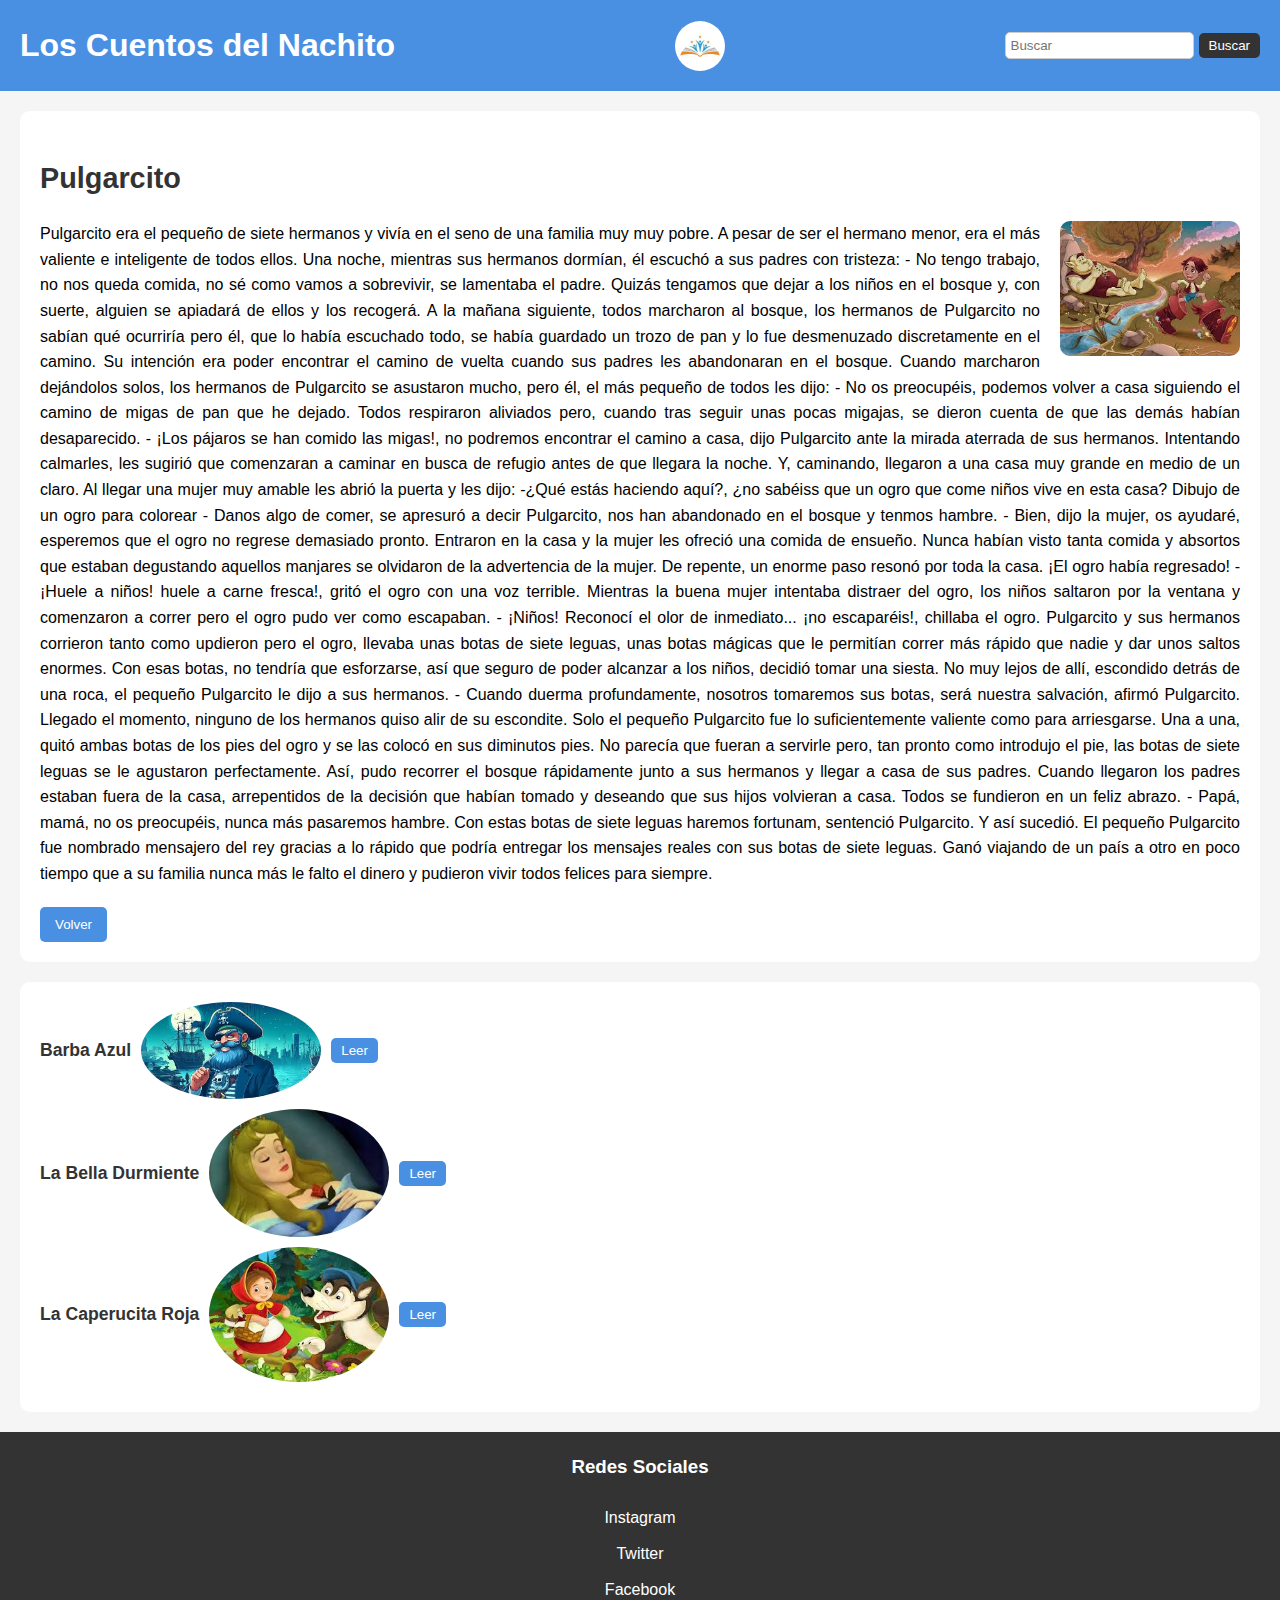
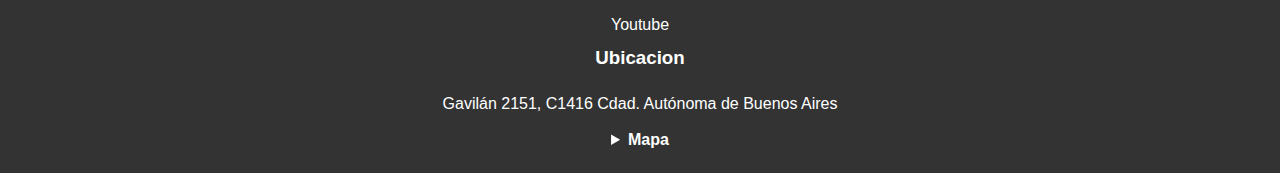
<file: screens/pulgarcito.html>
<!DOCTYPE html>
<html lang="en">
  <head>
    <meta charset="UTF-8" />
    <meta name="viewport" content="width=device-width, initial-scale=1.0" />
    <title>Pulgarcito</title>
    <link rel="icon" href="../media/logo.jpg" />
    <link rel="stylesheet" href="../styles/stylescuent.css" />
  </head>
  <body>
    <header>
      <h1>Los Cuentos del Nachito</h1>
      <img src="../media/logo.jpg" alt="logo" />
      <search id="search1">
        <form action="buscar">
          <input
            type="search"
            id="buscar"
            name="buscar"
            placeholder="Buscar"
          /><button>Buscar</button>
        </form>
      </search>
    </header>
    <main>
      <article>
        <h2>Pulgarcito</h2>
        <img
          src="../media/pulgarcito.jpeg"
          alt="Pulgarcito"
          width="15%"
          height="15%"
        />
        <p>
          Pulgarcito era el pequeño de siete hermanos y vivía en el seno de una
          familia muy muy pobre. A pesar de ser el hermano menor, era el más
          valiente e inteligente de todos ellos. Una noche, mientras sus
          hermanos dormían, él escuchó a sus padres con tristeza: - No tengo
          trabajo, no nos queda comida, no sé como vamos a sobrevivir, se
          lamentaba el padre. Quizás tengamos que dejar a los niños en el bosque
          y, con suerte, alguien se apiadará de ellos y los recogerá. A la
          mañana siguiente, todos marcharon al bosque, los hermanos de
          Pulgarcito no sabían qué ocurriría pero él, que lo había escuchado
          todo, se había guardado un trozo de pan y lo fue desmenuzado
          discretamente en el camino. Su intención era poder encontrar el camino
          de vuelta cuando sus padres les abandonaran en el bosque. Cuando
          marcharon dejándolos solos, los hermanos de Pulgarcito se asustaron
          mucho, pero él, el más pequeño de todos les dijo: - No os preocupéis,
          podemos volver a casa siguiendo el camino de migas de pan que he
          dejado. Todos respiraron aliviados pero, cuando tras seguir unas pocas
          migajas, se dieron cuenta de que las demás habían desaparecido. - ¡Los
          pájaros se han comido las migas!, no podremos encontrar el camino a
          casa, dijo Pulgarcito ante la mirada aterrada de sus hermanos.
          Intentando calmarles, les sugirió que comenzaran a caminar en busca de
          refugio antes de que llegara la noche. Y, caminando, llegaron a una
          casa muy grande en medio de un claro. Al llegar una mujer muy amable
          les abrió la puerta y les dijo: -¿Qué estás haciendo aquí?, ¿no
          sabéiss que un ogro que come niños vive en esta casa? Dibujo de un
          ogro para colorear - Danos algo de comer, se apresuró a decir
          Pulgarcito, nos han abandonado en el bosque y tenmos hambre. - Bien,
          dijo la mujer, os ayudaré, esperemos que el ogro no regrese demasiado
          pronto. Entraron en la casa y la mujer les ofreció una comida de
          ensueño. Nunca habían visto tanta comida y absortos que estaban
          degustando aquellos manjares se olvidaron de la advertencia de la
          mujer. De repente, un enorme paso resonó por toda la casa. ¡El ogro
          había regresado! - ¡Huele a niños! huele a carne fresca!, gritó el
          ogro con una voz terrible. Mientras la buena mujer intentaba distraer
          del ogro, los niños saltaron por la ventana y comenzaron a correr pero
          el ogro pudo ver como escapaban. - ¡Niños! Reconocí el olor de
          inmediato... ¡no escaparéis!, chillaba el ogro. Pulgarcito y sus
          hermanos corrieron tanto como updieron pero el ogro, llevaba unas
          botas de siete leguas, unas botas mágicas que le permitían correr más
          rápido que nadie y dar unos saltos enormes. Con esas botas, no tendría
          que esforzarse, así que seguro de poder alcanzar a los niños, decidió
          tomar una siesta. No muy lejos de allí, escondido detrás de una roca,
          el pequeño Pulgarcito le dijo a sus hermanos. - Cuando duerma
          profundamente, nosotros tomaremos sus botas, será nuestra salvación,
          afirmó Pulgarcito. Llegado el momento, ninguno de los hermanos quiso
          alir de su escondite. Solo el pequeño Pulgarcito fue lo
          suficientemente valiente como para arriesgarse. Una a una, quitó ambas
          botas de los pies del ogro y se las colocó en sus diminutos pies. No
          parecía que fueran a servirle pero, tan pronto como introdujo el pie,
          las botas de siete leguas se le agustaron perfectamente. Así, pudo
          recorrer el bosque rápidamente junto a sus hermanos y llegar a casa de
          sus padres. Cuando llegaron los padres estaban fuera de la casa,
          arrepentidos de la decisión que habían tomado y deseando que sus hijos
          volvieran a casa. Todos se fundieron en un feliz abrazo. - Papá, mamá,
          no os preocupéis, nunca más pasaremos hambre. Con estas botas de siete
          leguas haremos fortunam, sentenció Pulgarcito. Y así sucedió. El
          pequeño Pulgarcito fue nombrado mensajero del rey gracias a lo rápido
          que podría entregar los mensajes reales con sus botas de siete leguas.
          Ganó viajando de un país a otro en poco tiempo que a su familia nunca
          más le falto el dinero y pudieron vivir todos felices para siempre.
        </p>
        <a href="../index.html"><button>Volver</button></a>
      </article>
    </main>
    <aside>
      <section>
        <article>
          <h4>Barba Azul</h4>
          <img
            src="../media/barbaazul.jpeg"
            alt="Barba Azul"
            width="15%"
            height="15%"
          />
          <a href="../screens/barbaazul.html"><button>Leer</button></a>
        </article>
        <article>
          <h4>La Bella Durmiente</h4>
          <img
            src="../media/labelladurmiente.jpeg"
            alt="El Escarabajo de Oro"
            width="15%"
            height="15%"
          />
          <a href="../screens/belladurmiente.html"><button>Leer</button></a>
        </article>
        <article>
          <h4>La Caperucita Roja</h4>
          <img
            src="../media/caperucita.jpeg"
            alt="El Gato Negro"
            width="15%"
            height="15%"
          />
          <a href="../screens/caperucita.html"><button>Leer</button></a>
        </article>
      </section>
    </aside>
    <footer>
      <section id="redes">
        <h3>Redes Sociales</h3>
        <li><a href="http://www.instagram.com/aaajoficial/">Instagram</a></li>
        <li>
          <a
            href="http://twitter.com/AAAJoficial?ref_src=twsrc%5Egoogle%7Ctwcamp%5Eserp%7Ctwgr%5Eauthor"
            >Twitter</a
          >
        </li>
        <li>
          <a href="https://www.facebook.com/AAAJOficial/?locale=es_LA"
            >Facebook</a
          >
        </li>
        <li><a href="https://www.youtube.com/@AAAJOficial">Youtube</a></li>
        <h3>Ubicacion</h3>
        <p>Gavilán 2151, C1416 Cdad. Autónoma de Buenos Aires</p>
        <details>
          <summary>Mapa</summary>
          <iframe
            src="https://www.google.com/maps/embed?pb=!1m18!1m12!1m3!1d3283.922568608054!2d-58.47521638884794!3d-34.60611945751191!2m3!1f0!2f0!3f0!3m2!1i1024!2i768!4f13.1!3m3!1m2!1s0x95bcc9fd207fe81b%3A0x7829701685ae47c4!2sEstadio%20Diego%20Armando%20Maradona!5e0!3m2!1sen!2sar!4v1712355395461!5m2!1sen!2sar"
            width="300"
            height="300"
            style="border: 0"
            allowfullscreen=""
            loading="lazy"
            referrerpolicy="no-referrer-when-downgrade"
          ></iframe>
        </details>
      </section>
    </footer>
  </body>
</html>
</file>
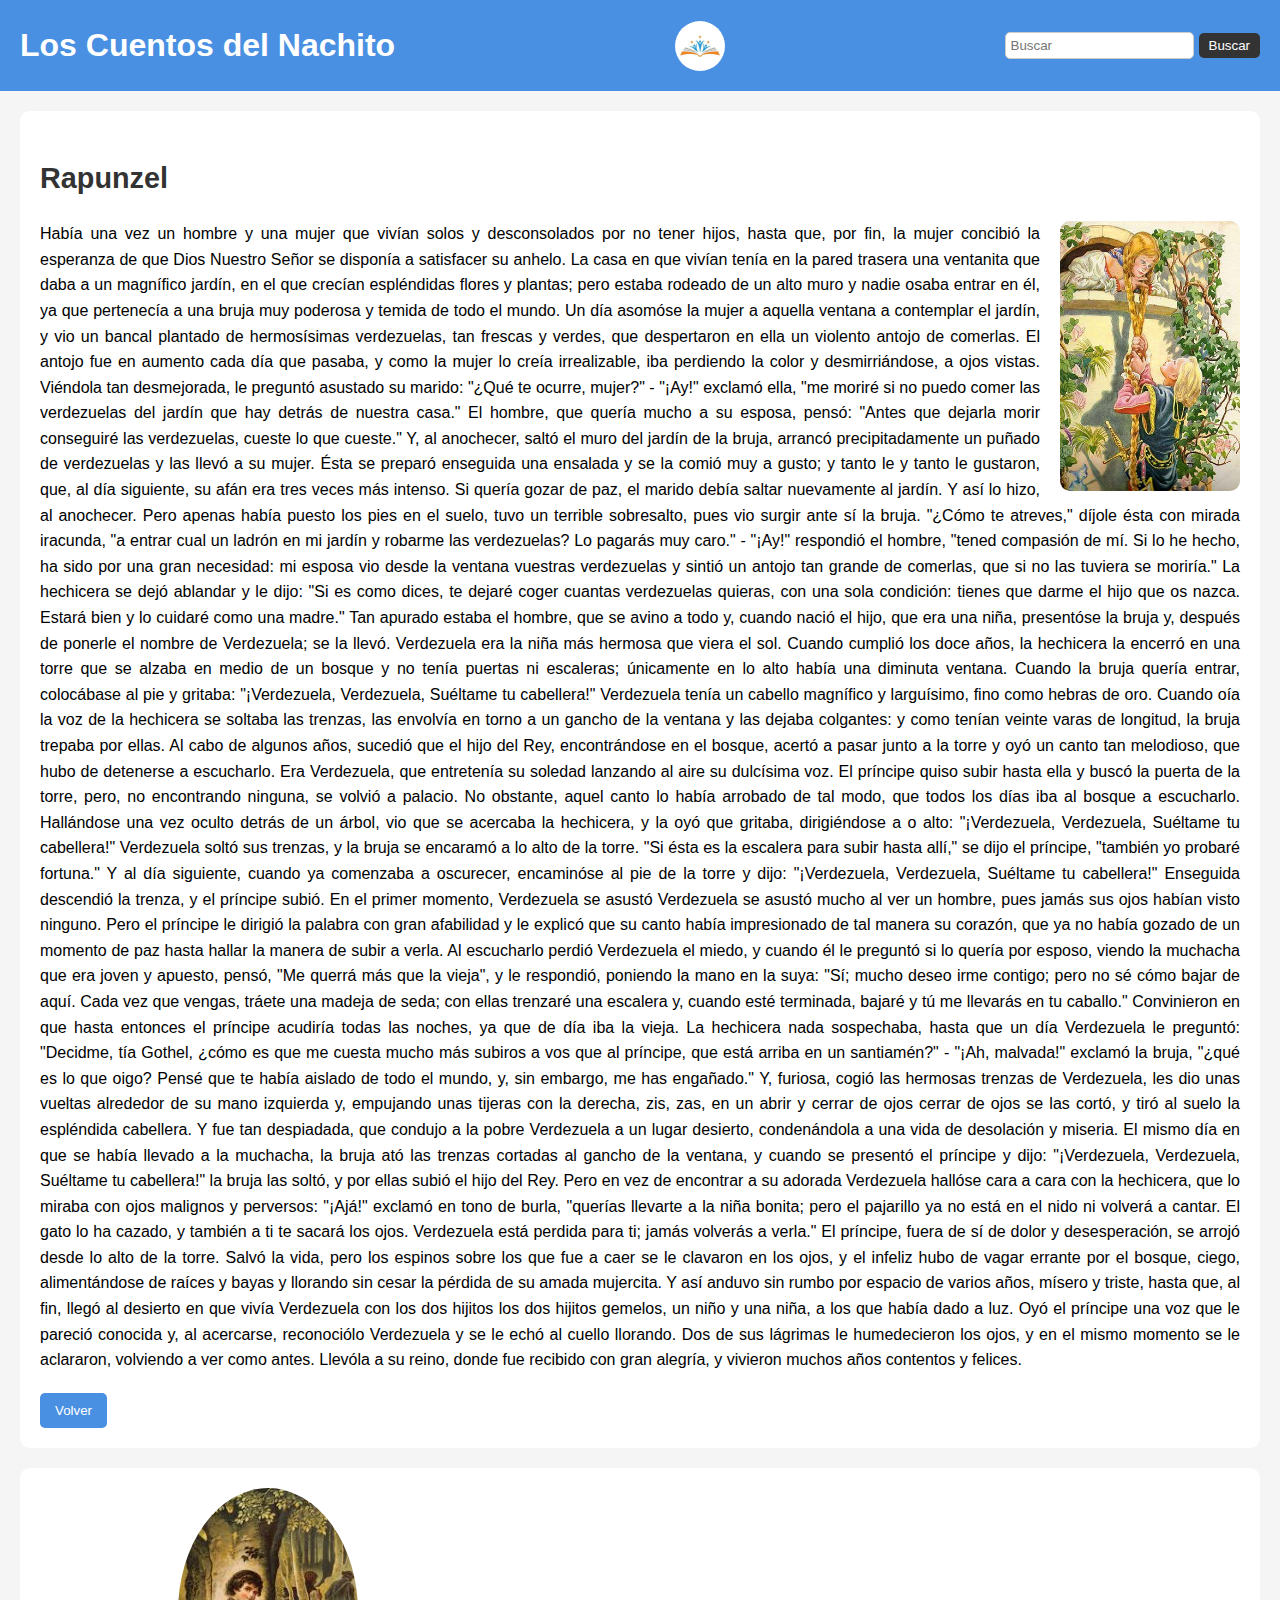
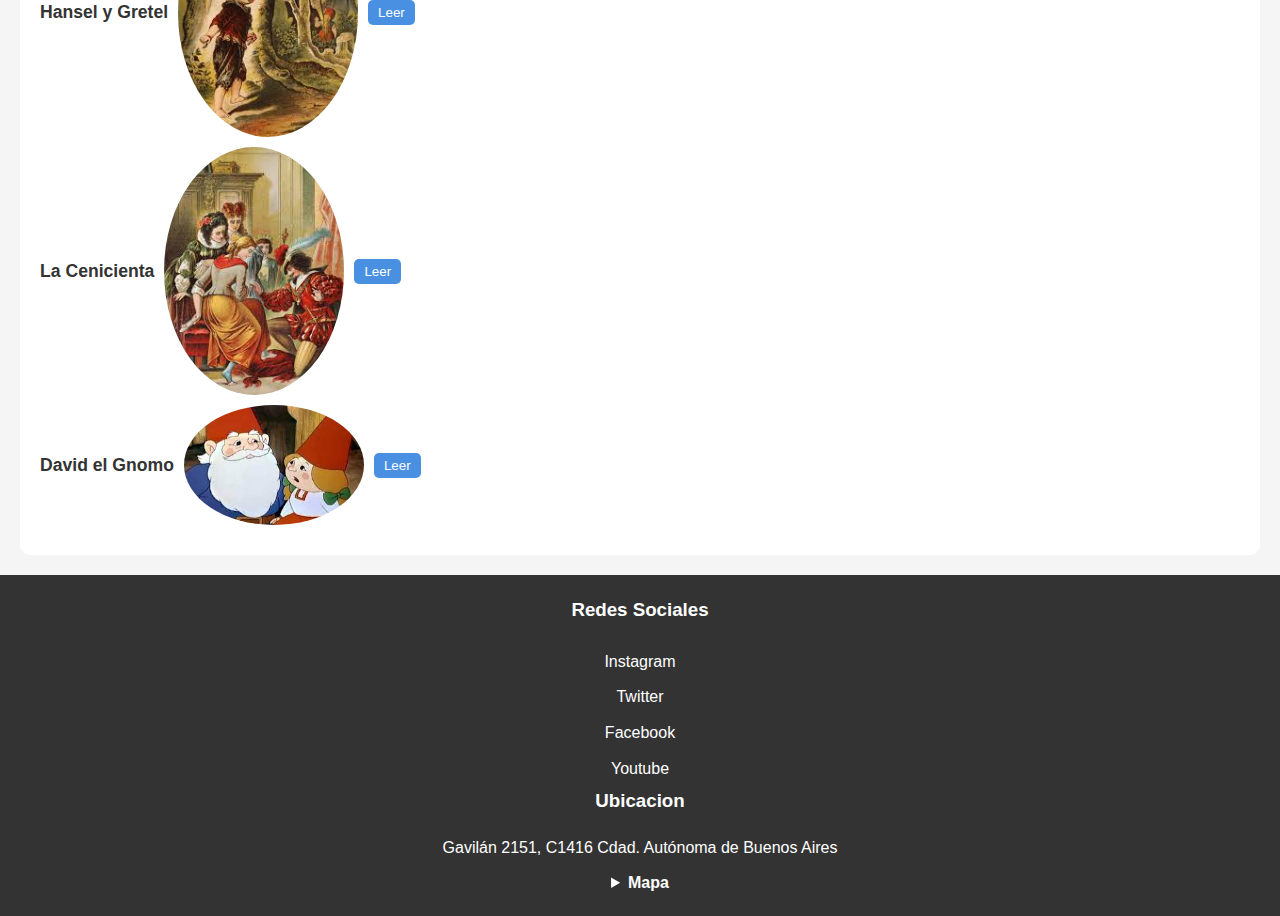
<file: screens/rapunzel.html>
<!DOCTYPE html>
<html lang="en">
  <head>
    <meta charset="UTF-8" />
    <meta name="viewport" content="width=device-width, initial-scale=1.0" />
    <title>Rapunzel</title>
    <link rel="icon" href="../media/logo.jpg" />
    <link rel="stylesheet" href="../styles/stylescuent.css" />
  </head>
  <body>
    <header>
      <h1>Los Cuentos del Nachito</h1>
      <img src="../media/logo.jpg" alt="logo" />
      <search id="search1">
        <form action="buscar">
          <input
            type="search"
            id="buscar"
            name="buscar"
            placeholder="Buscar"
          /><button>Buscar</button>
        </form>
      </search>
    </header>
    <main>
      <article>
        <h2>Rapunzel</h2>
        <img
          src="../media/rapunzel.jpg"
          alt="Rapunzel"
          width="15%"
          height="15%"
        />
        <p>
          Había una vez un hombre y una mujer que vivían solos y desconsolados por no tener hijos, hasta que, por fin, la mujer concibió la esperanza de que Dios Nuestro Señor se disponía a satisfacer su anhelo. La casa en que vivían tenía en la pared trasera una ventanita que daba a un magnífico jardín, en el que crecían espléndidas flores y plantas; pero estaba rodeado de un alto muro y nadie osaba entrar en él, ya que pertenecía a una bruja muy poderosa y temida de todo el mundo. Un día asomóse la mujer a aquella ventana a contemplar el jardín, y vio un bancal plantado de hermosísimas verdezuelas, tan frescas y verdes, que despertaron en ella un violento antojo de comerlas. El antojo fue en aumento cada día que pasaba, y como la mujer lo creía irrealizable, iba perdiendo la color y desmirriándose, a ojos vistas. Viéndola tan desmejorada, le preguntó asustado su marido: "¿Qué te ocurre, mujer?" - "¡Ay!" exclamó ella, "me moriré si no puedo comer las verdezuelas del jardín que hay detrás de nuestra casa." El hombre, que quería mucho a su esposa, pensó: "Antes que dejarla morir conseguiré las verdezuelas, cueste lo que cueste." Y, al anochecer, saltó el muro del jardín de la bruja, arrancó precipitadamente un puñado de verdezuelas y las llevó a su mujer. Ésta se preparó enseguida una ensalada y se la comió muy a gusto; y tanto le y tanto le gustaron, que, al día siguiente, su afán era tres veces más intenso. Si quería gozar de paz, el marido debía saltar nuevamente al jardín. Y así lo hizo, al anochecer. Pero apenas había puesto los pies en el suelo, tuvo un terrible sobresalto, pues vio surgir ante sí la bruja. "¿Cómo te atreves," díjole ésta con mirada iracunda, "a entrar cual un ladrón en mi jardín y robarme las verdezuelas? Lo pagarás muy caro." - "¡Ay!" respondió el hombre, "tened compasión de mí. Si lo he hecho, ha sido por una gran necesidad: mi esposa vio desde la ventana vuestras verdezuelas y sintió un antojo tan grande de comerlas, que si no las tuviera se moriría." La hechicera se dejó ablandar y le dijo: "Si es como dices, te dejaré coger cuantas verdezuelas quieras, con una sola condición: tienes que darme el hijo que os nazca. Estará bien y lo cuidaré como una madre." Tan apurado estaba el hombre, que se avino a todo y, cuando nació el hijo, que era una niña, presentóse la bruja y, después de ponerle el nombre de Verdezuela; se la llevó.
        Verdezuela era la niña más hermosa que viera el sol. Cuando cumplió los doce años, la hechicera la encerró en una torre que se alzaba en medio de un bosque y no tenía puertas ni escaleras; únicamente en lo alto había una diminuta ventana. Cuando la bruja quería entrar, colocábase al pie y gritaba:
        "¡Verdezuela, Verdezuela,
        Suéltame tu cabellera!"
        Verdezuela tenía un cabello magnífico y larguísimo, fino como hebras de oro. Cuando oía la voz de la hechicera se soltaba las trenzas, las envolvía en torno a un gancho de la ventana y las dejaba colgantes: y como tenían veinte varas de longitud, la bruja trepaba por ellas.
        Al cabo de algunos años, sucedió que el hijo del Rey, encontrándose en el bosque, acertó a pasar junto a la torre y oyó un canto tan melodioso, que hubo de detenerse a escucharlo. Era Verdezuela, que entretenía su soledad lanzando al aire su dulcísima voz. El príncipe quiso subir hasta ella y buscó la puerta de la torre, pero, no encontrando ninguna, se volvió a palacio. No obstante, aquel canto lo había arrobado de tal modo, que todos los días iba al bosque a escucharlo. Hallándose una vez oculto detrás de un árbol, vio que se acercaba la hechicera, y la oyó que gritaba, dirigiéndose a o alto:
        "¡Verdezuela, Verdezuela,
        Suéltame tu cabellera!"
        Verdezuela soltó sus trenzas, y la bruja se encaramó a lo alto de la torre. "Si ésta es la escalera para subir hasta allí," se dijo el príncipe, "también yo probaré fortuna." Y al día siguiente, cuando ya comenzaba a oscurecer, encaminóse al pie de la torre y dijo:
        "¡Verdezuela, Verdezuela,
        Suéltame tu cabellera!"
        Enseguida descendió la trenza, y el príncipe subió.
        En el primer momento, Verdezuela se asustó Verdezuela se asustó mucho al ver un hombre, pues jamás sus ojos habían visto ninguno. Pero el príncipe le dirigió la palabra con gran afabilidad y le explicó que su canto había impresionado de tal manera su corazón, que ya no había gozado de un momento de paz hasta hallar la manera de subir a verla. Al escucharlo perdió Verdezuela el miedo, y cuando él le preguntó si lo quería por esposo, viendo la muchacha que era joven y apuesto, pensó, "Me querrá más que la vieja", y le respondió, poniendo la mano en la suya: "Sí; mucho deseo irme contigo; pero no sé cómo bajar de aquí. Cada vez que vengas, tráete una madeja de seda; con ellas trenzaré una escalera y, cuando esté terminada, bajaré y tú me llevarás en tu caballo." Convinieron en que hasta entonces el príncipe acudiría todas las noches, ya que de día iba la vieja. La hechicera nada sospechaba, hasta que un día Verdezuela le preguntó: "Decidme, tía Gothel, ¿cómo es que me cuesta mucho más subiros a vos que al príncipe, que está arriba en un santiamén?" - "¡Ah, malvada!" exclamó la bruja, "¿qué es lo que oigo? Pensé que te había aislado de todo el mundo, y, sin embargo, me has engañado." Y, furiosa, cogió las hermosas trenzas de Verdezuela, les dio unas vueltas alrededor de su mano izquierda y, empujando unas tijeras con la derecha, zis, zas, en un abrir y cerrar de ojos cerrar de ojos se las cortó, y tiró al suelo la espléndida cabellera. Y fue tan despiadada, que condujo a la pobre Verdezuela a un lugar desierto, condenándola a una vida de desolación y miseria.
        El mismo día en que se había llevado a la muchacha, la bruja ató las trenzas cortadas al gancho de la ventana, y cuando se presentó el príncipe y dijo:
        "¡Verdezuela, Verdezuela,
        Suéltame tu cabellera!"
        la bruja las soltó, y por ellas subió el hijo del Rey. Pero en vez de encontrar a su adorada Verdezuela hallóse cara a cara con la hechicera, que lo miraba con ojos malignos y perversos: "¡Ajá!" exclamó en tono de burla, "querías llevarte a la niña bonita; pero el pajarillo ya no está en el nido ni volverá a cantar. El gato lo ha cazado, y también a ti te sacará los ojos. Verdezuela está perdida para ti; jamás volverás a verla." El príncipe, fuera de sí de dolor y desesperación, se arrojó desde lo alto de la torre. Salvó la vida, pero los espinos sobre los que fue a caer se le clavaron en los ojos, y el infeliz hubo de vagar errante por el bosque, ciego, alimentándose de raíces y bayas y llorando sin cesar la pérdida de su amada mujercita. Y así anduvo sin rumbo por espacio de varios años, mísero y triste, hasta que, al fin, llegó al desierto en que vivía Verdezuela con los dos hijitos los dos hijitos gemelos, un niño y una niña, a los que había dado a luz. Oyó el príncipe una voz que le pareció conocida y, al acercarse, reconociólo Verdezuela y se le echó al cuello llorando. Dos de sus lágrimas le humedecieron los ojos, y en el mismo momento se le aclararon, volviendo a ver como antes. Llevóla a su reino, donde fue recibido con gran alegría, y vivieron muchos años contentos y felices.
        </p>
        <a href="../index.html"><button>Volver</button></a>
      </article>
    </main>
    <aside>
      <section>
        <article>
          <h4>Hansel y Gretel</h4>
          <img
            src="../media/hansel.jpeg"
            alt="Hansel y Gretel"
            width="15%"
            height="15%"
          />
          <a href="../screens/hansel.html"><button>Leer</button></a>
        </article>
        <article>
          <h4>La Cenicienta</h4>
          <img
            src="../media/cenicienta.jpeg"
            alt="La Cenicienta"
            width="15%"
            height="15%"
          />
          <a href="../screens/cenicienta.html"><button>Leer</button></a>
        </article>
        <article>
          <h4>David el Gnomo</h4>
          <img
            src="../media/daviv.jpg"
            alt="David el Gnomo"
            width="15%"
            height="15%"
          />
          <a href="../screens/david.html"><button>Leer</button></a>
        </article>
      </section>
    </aside>
    <footer>
      <section id="redes">
        <h3>Redes Sociales</h3>
        <li><a href="http://www.instagram.com/aaajoficial/">Instagram</a></li>
        <li>
          <a
            href="http://twitter.com/AAAJoficial?ref_src=twsrc%5Egoogle%7Ctwcamp%5Eserp%7Ctwgr%5Eauthor"
            >Twitter</a
          >
        </li>
        <li>
          <a href="https://www.facebook.com/AAAJOficial/?locale=es_LA"
            >Facebook</a
          >
        </li>
        <li><a href="https://www.youtube.com/@AAAJOficial">Youtube</a></li>
        <h3>Ubicacion</h3>
        <p>Gavilán 2151, C1416 Cdad. Autónoma de Buenos Aires</p>
        <details>
          <summary>Mapa</summary>
          <iframe
            src="https://www.google.com/maps/embed?pb=!1m18!1m12!1m3!1d3283.922568608054!2d-58.47521638884794!3d-34.60611945751191!2m3!1f0!2f0!3f0!3m2!1i1024!2i768!4f13.1!3m3!1m2!1s0x95bcc9fd207fe81b%3A0x7829701685ae47c4!2sEstadio%20Diego%20Armando%20Maradona!5e0!3m2!1sen!2sar!4v1712355395461!5m2!1sen!2sar"
            width="300"
            height="300"
            style="border: 0"
            allowfullscreen=""
            loading="lazy"
            referrerpolicy="no-referrer-when-downgrade"
          ></iframe>
        </details>
      </section>
    </footer>
  </body>
</html>
</file>
<file: styles/stylesprinc.css>
/* Estilos generales */
body {
    font-family: Arial, sans-serif;
    line-height: 1.6;
    margin: 0;
    padding: 0;
    background-color: #f3f3f3;
}

header {
    background-color: #333;
    color: #fff;
    padding: 10px 0;
    text-align: center;
    position: relative;
}

header h1 {
    margin: 0;
    font-size: 2em;
}

header img {
    position: absolute;
    left: 10px;
    top: 10px;
    width: 50px;
    height: 50px;
}

nav {
    background-color: #444;
}

nav ul {
    list-style: none;
    padding: 0;
    margin: 0;
    display: flex;
    justify-content: center;
}

nav ul li {
    margin: 0 15px;
}

nav ul li a {
    color: #fff;
    text-decoration: none;
    font-size: 1.1em;
    padding: 10px 15px;
    display: block;
}

nav ul li a:hover {
    background-color: #555;
}

main {
    padding: 20px;
}

.cuentoscontainer {
    display: flex;
    flex-wrap: wrap;
    gap: 20px;
    justify-content: center;
    margin: 20px 0;
}

.cuento {
    background-color: #fff;
    border: 1px solid #ddd;
    border-radius: 5px;
    padding: 10px;
    text-align: center;
    width: 200px;
}

.cuento img {
    width: 100%;
    height: auto;
    border-radius: 5px;
    margin-bottom: 10px;
}

h3 {
 text-align: center;
}
.cuento h4 {
    margin-bottom: 10px;
}

.cuento button {
    background-color: #007bff;
    color: white;
    border: none;
    padding: 8px 12px;
    border-radius: 5px;
    cursor: pointer;
    font-size: 1em;
}

.cuento button:hover {
    background-color: #0056b3;
}

section#sobrenosotros {
    margin-top: 40px;
    background-color: #fff;
    padding: 20px;
    border-radius: 5px;
}

section#sobrenosotros img.aboutusimagen {
    margin: 10px 0;
    display: block;
}

footer {
    background-color: #333;
    color: white;
    padding: 20px;
    text-align: center;
}

footer a {
    color: #ffd700;
    text-decoration: none;
}

footer a:hover {
    text-decoration: underline;
}

/* Estilos para el formulario de contacto */
.formulario {
    background-color: #fff;
    border-radius: 5px;
    padding: 20px;
    margin-top: 20px;
    box-shadow: 0 2px 5px rgba(0, 0, 0, 0.1);
}

.formulario fieldset {
    border: none;
    padding: 0;
    margin-bottom: 15px;
}

.formulario div {
    margin-bottom: 15px;
}

.formulario label {
    display: block;
    margin-bottom: 5px;
}

.formulario input, .formulario textarea, .formulario select {
    width: 100%;
    padding: 8px;
    border: 1px solid #ddd;
    border-radius: 3px;
    box-sizing: border-box;
}

.formulario input[type="submit"] {
    background-color: #28a745;
    color: #fff;
    border: none;
    padding: 10px;
    cursor: pointer;
    border-radius: 3px;
    font-size: 1em;
}

.formulario input[type="submit"]:hover {
    background-color: #218838;
}
</file>
<file: styles/stylescuent.css>
/* Estilos generales */
body {
    font-family: 'Arial', sans-serif;
    margin: 0;
    padding: 0;
    background-color: #f5f5f5;
    line-height: 1.6;
  }
  
  header {
    background-color: #4a90e2;
    color: white;
    padding: 20px;
    display: flex;
    align-items: center;
    justify-content: space-between;
  }
  
  header h1 {
    margin: 0;
    font-size: 2rem;
  }
  
  header img {
    height: 50px;
    border-radius: 50%;
  }
  
  #search1 {
    display: flex;
    align-items: center;
  }
  
  #search1 input[type="search"] {
    padding: 5px;
    border-radius: 5px;
    border: 1px solid #ccc;
    margin-right: 5px;
  }
  
  #search1 button {
    padding: 5px 10px;
    background-color: #333;
    color: white;
    border: none;
    border-radius: 5px;
    cursor: pointer;
  }
  
  main {
    padding: 20px;
    background-color: white;
    margin: 20px;
    border-radius: 10px;
  }
  
  main h2 {
    color: #333;
    font-size: 1.8rem;
    margin-bottom: 20px;
  }
  
  main p {
    text-align: justify;
    margin-bottom: 20px;
  }
  
  main img {
    float: right;
    margin: 0 0 10px 20px;
    border-radius: 10px;
  }
  
  main a button {
    padding: 10px 15px;
    background-color: #4a90e2;
    color: white;
    border: none;
    border-radius: 5px;
    cursor: pointer;
    display: inline-block;
  }
  
  aside {
    background-color: #fff;
    padding: 20px;
    margin: 20px;
    border-radius: 10px;
  }
  
  aside article {
    display: flex;
    align-items: center;
    margin-bottom: 10px;
  }
  
  aside article h4 {
    margin: 0 10px 0 0;
    font-size: 1.1rem;
    color: #333;
  }
  
  aside article img {
    margin-right: 10px;
    border-radius: 50%;
  }
  
  aside article a button {
    padding: 5px 10px;
    background-color: #4a90e2;
    color: white;
    border: none;
    border-radius: 5px;
    cursor: pointer;
  }
  
  footer {
    background-color: #333;
    color: white;
    padding: 20px;
    text-align: center;
  }
  
  footer h3 {
    margin-top: 0;
  }
  
  footer p {
    margin: 5px 0;
  }
  
  footer li {
    list-style: none;
    padding: 5px 0;
  }
  
  footer a {
    color: white;
    text-decoration: none;
  }
  
  footer a:hover {
    text-decoration: underline;
  }
  
  details summary {
    cursor: pointer;
    font-weight: bold;
    margin-top: 10px;
  }
  
  details iframe {
    margin-top: 10px;
    border: 1px solid #ccc;
    border-radius: 5px;
  }
</file>
